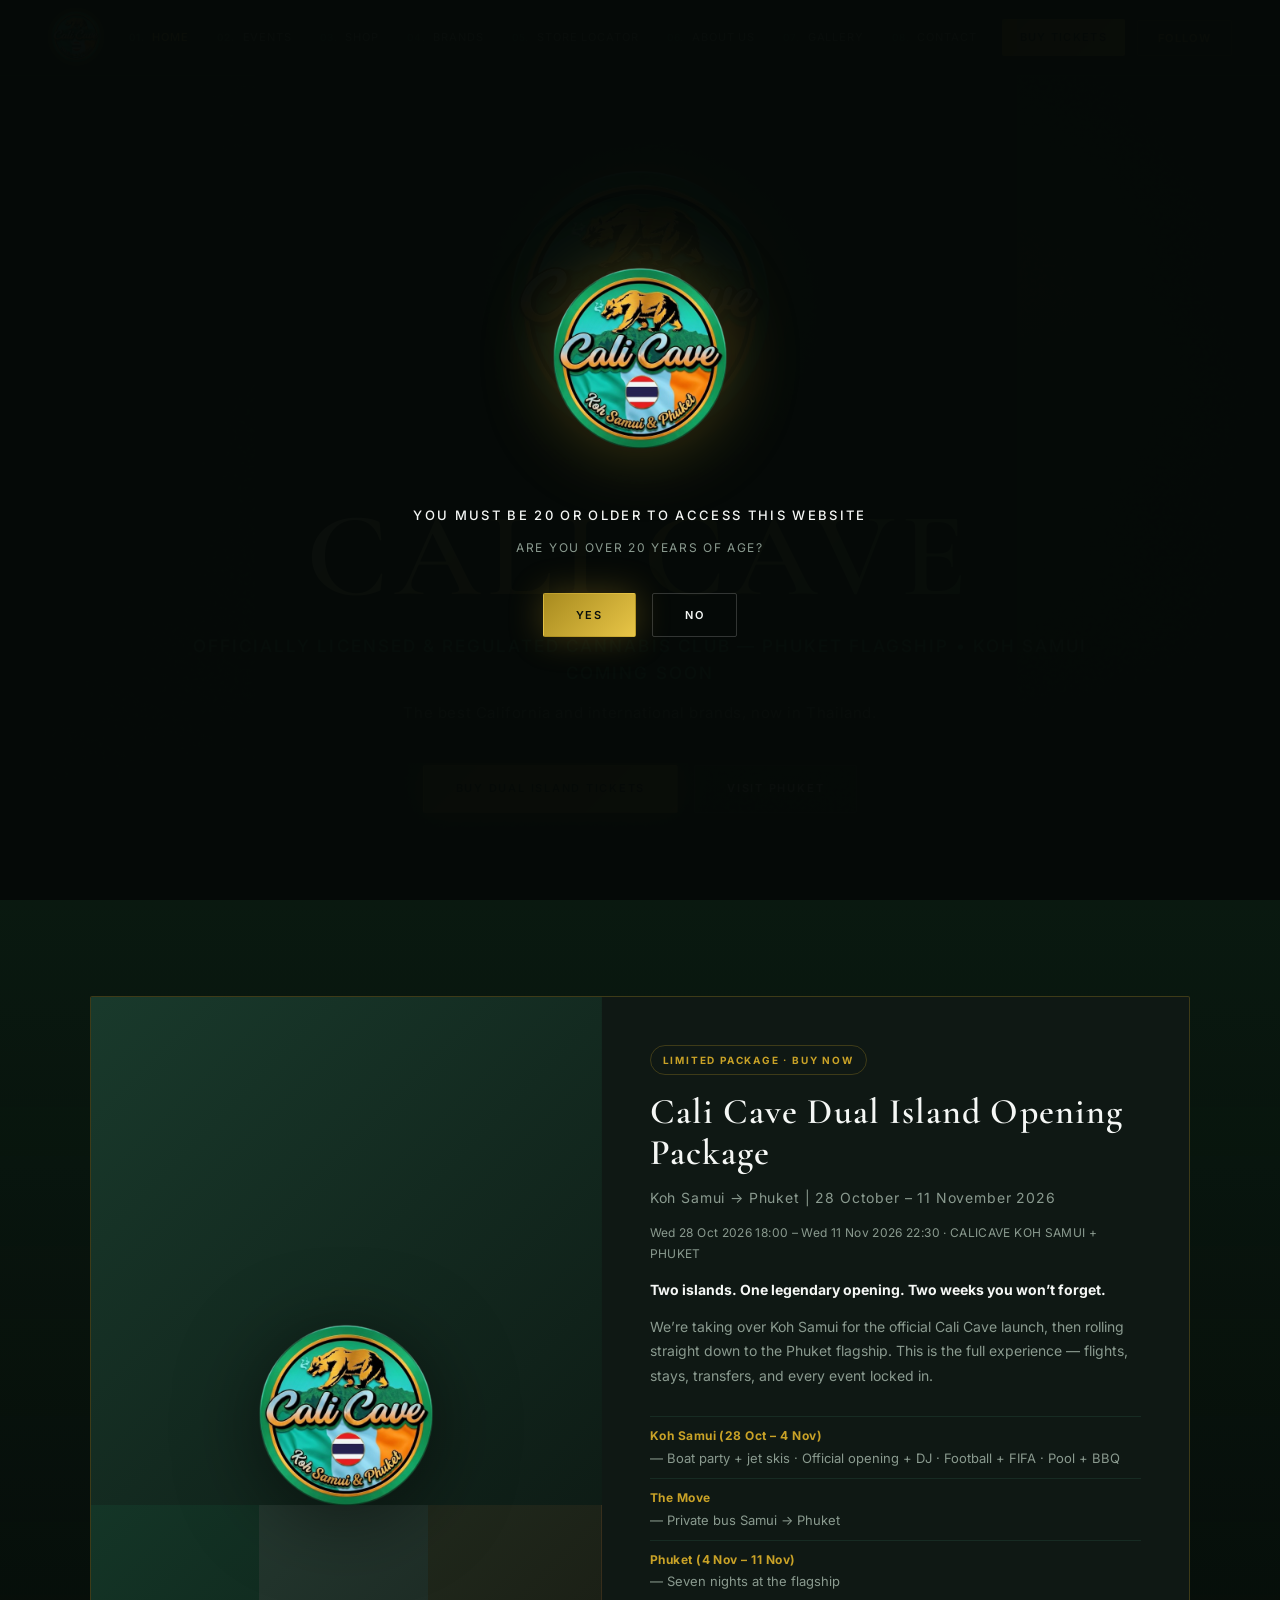
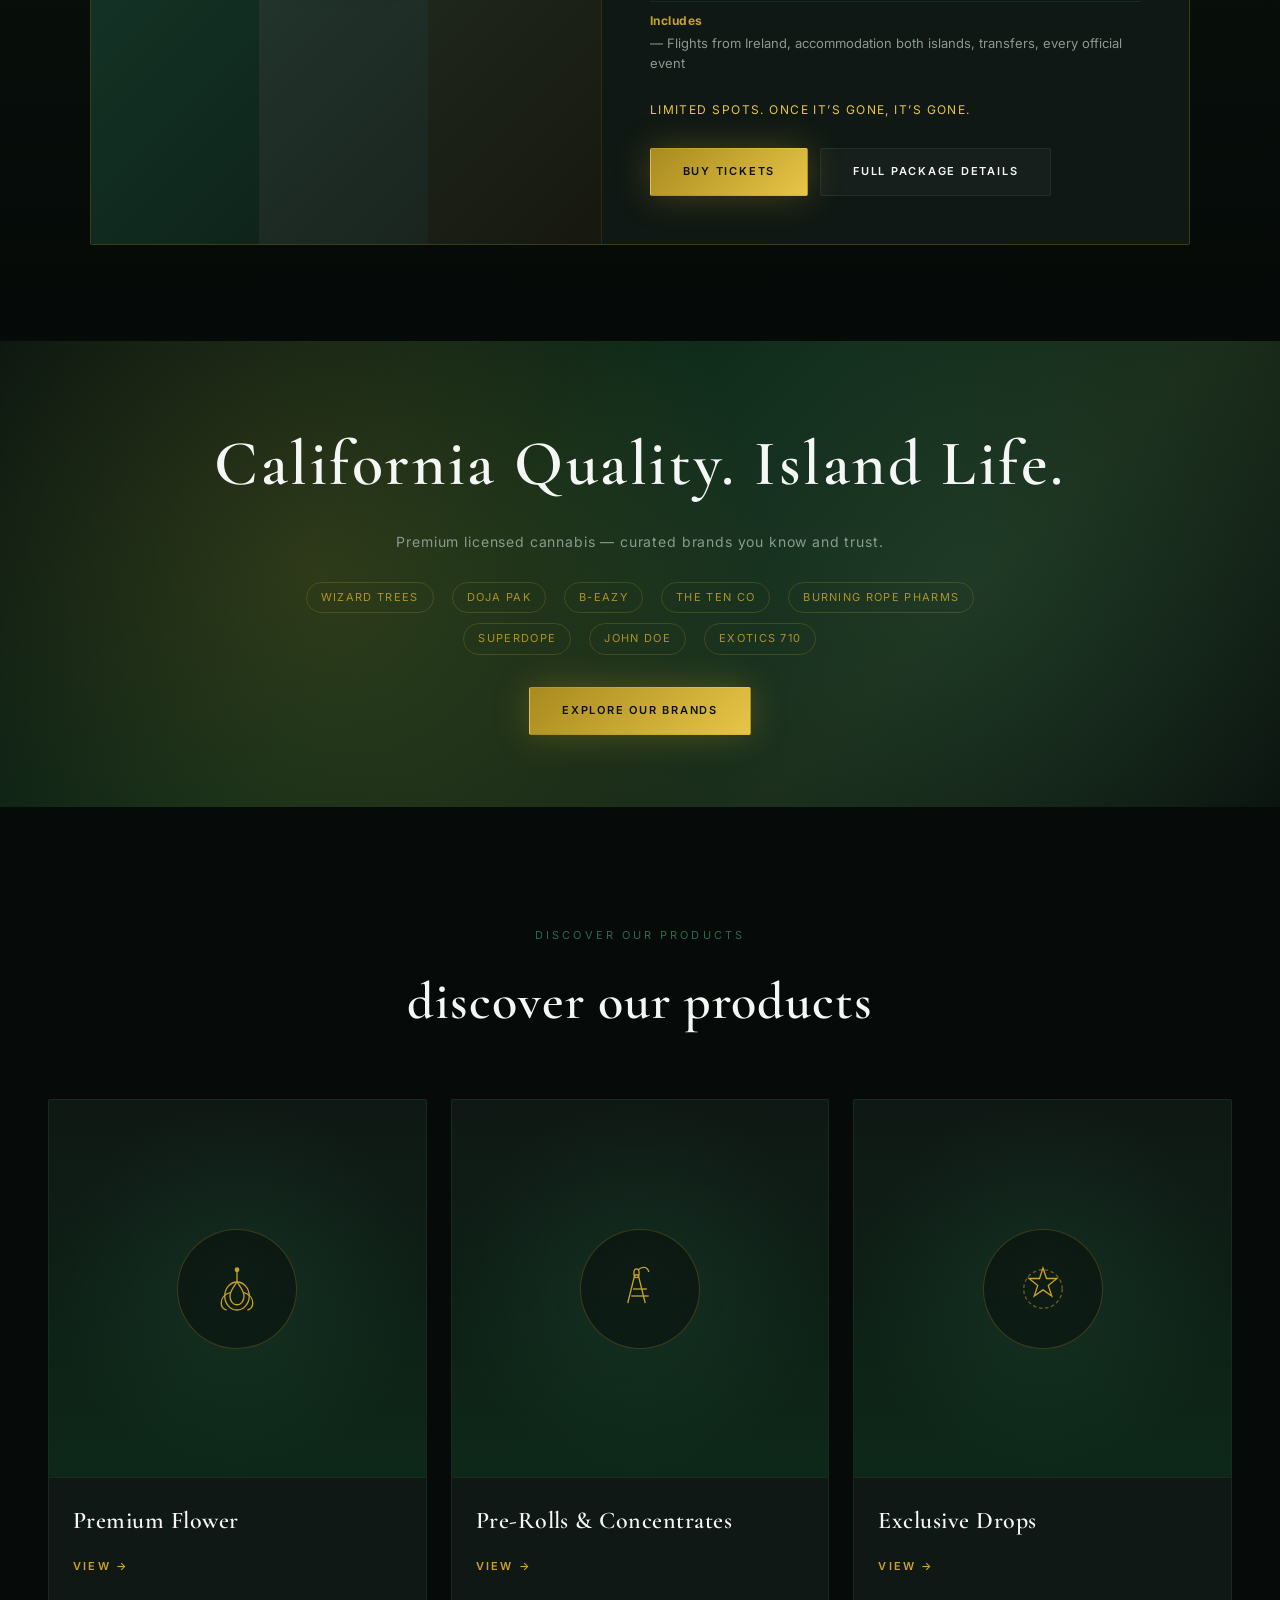
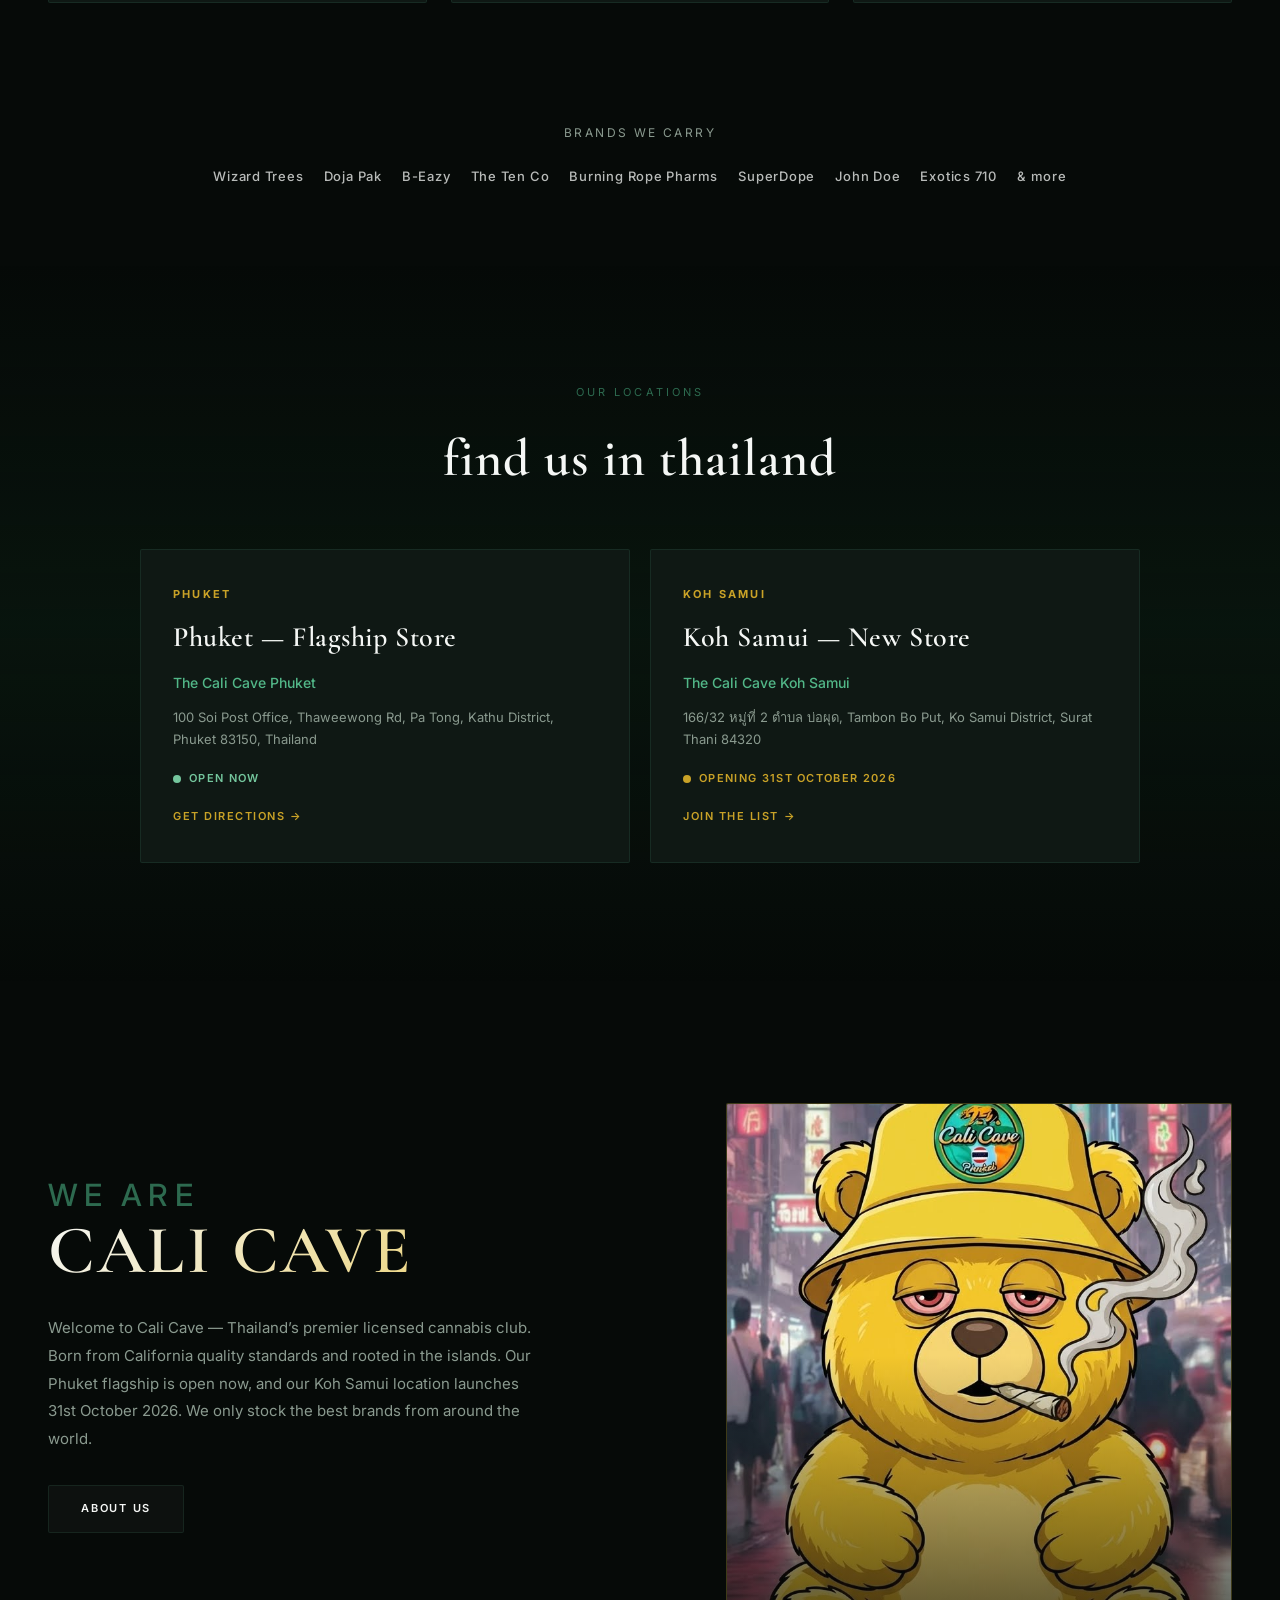
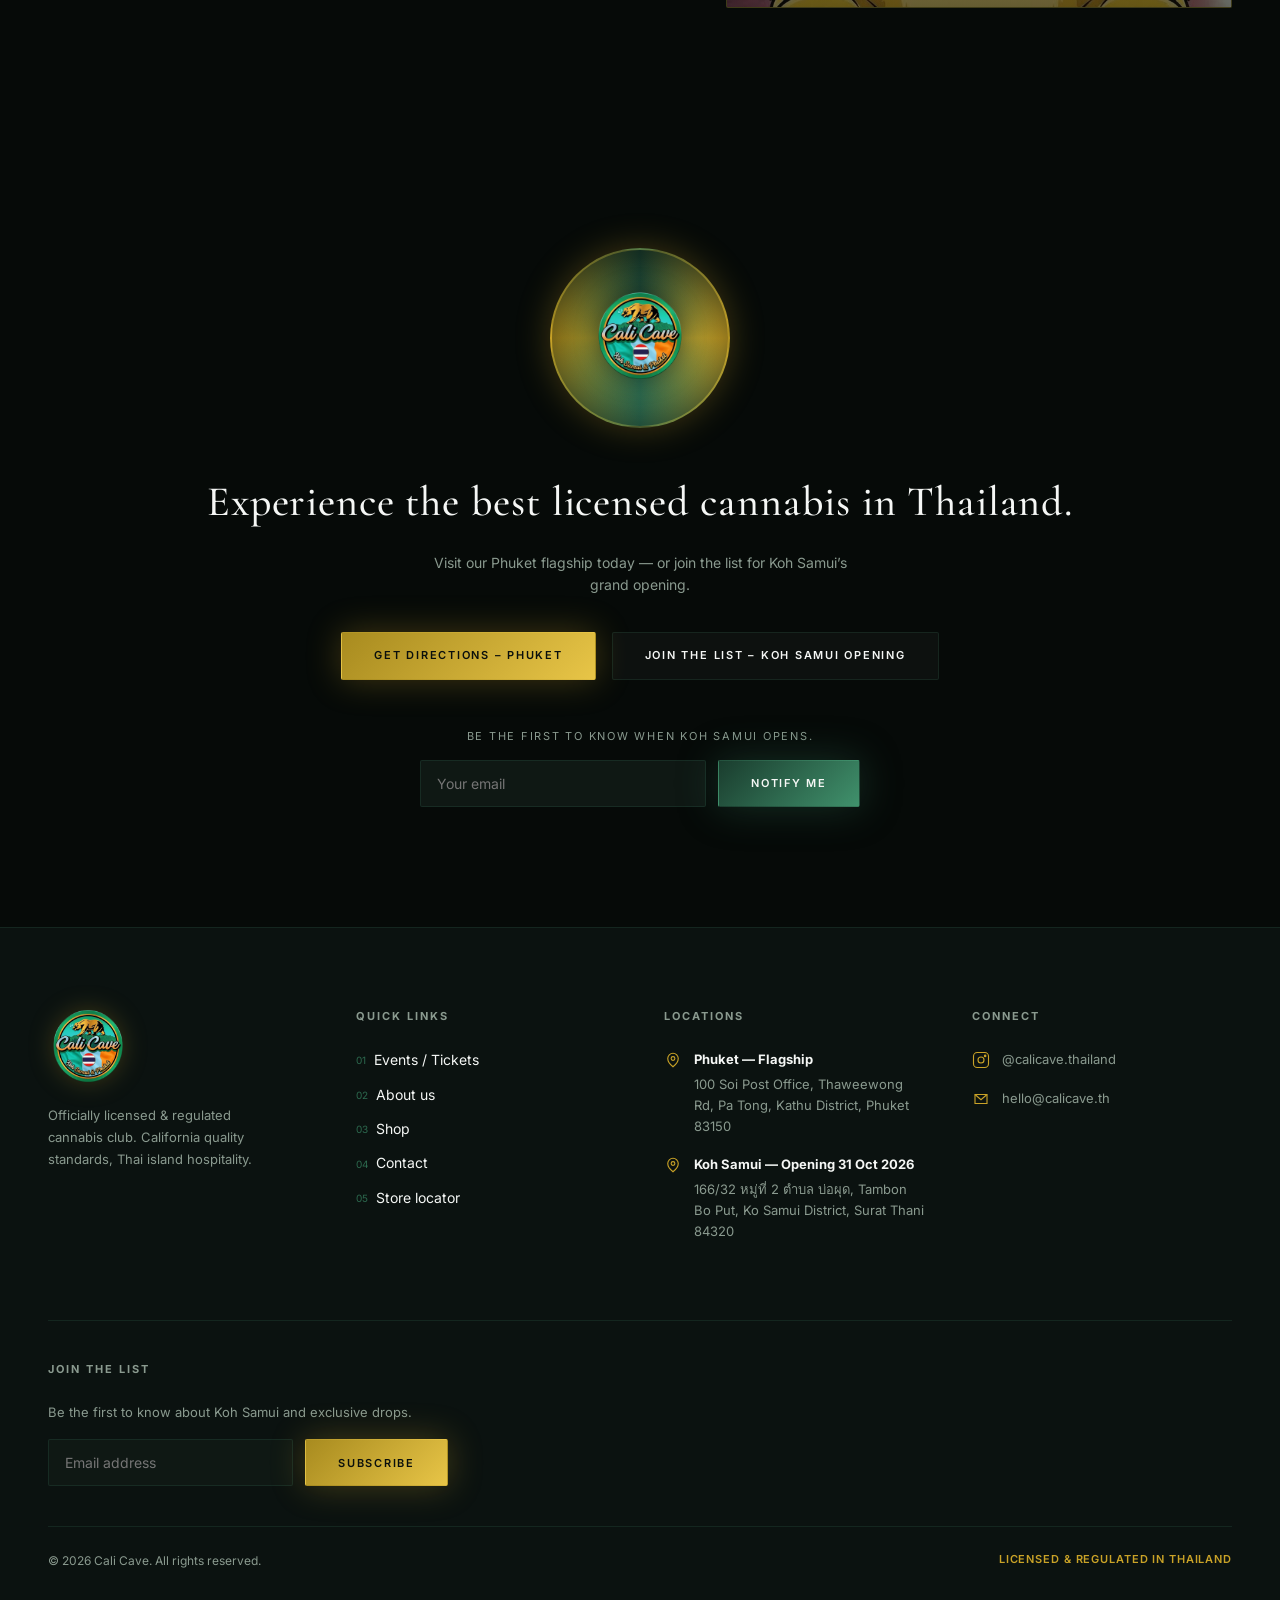
<file: index.html>
<!DOCTYPE html>
<html lang="en">
<head>
  <meta charset="UTF-8">
  <meta name="viewport" content="width=device-width, initial-scale=1.0">
  <title>Cali Cave — Officially Licensed Cannabis Club | Phuket &amp; Koh Samui</title>
  <meta name="description" content="Cali Cave — Thailand's premier licensed &amp; regulated cannabis club. Phuket flagship open now. Koh Samui opening 31st October 2026. California quality brands in Thailand.">
  <link rel="icon" href="assets/images/logo.png" type="image/png">
  <link rel="stylesheet" href="css/style.css">
</head>
<body>
  <div class="ambient-bg"></div>
  <div class="ambient-grain" aria-hidden="true"></div>

  <!-- Age Gate — Thailand legal age 20 -->
  <div class="age-gate" id="age-gate">
    <div class="age-gate__inner">
      <img src="assets/images/logo.png" alt="Cali Cave" class="age-gate__logo">
      <h4>YOU MUST BE 20 OR OLDER TO ACCESS THIS WEBSITE</h4>
      <p>ARE YOU OVER 20 YEARS OF AGE?</p>
      <div class="age-gate__buttons">
        <button class="btn btn--primary" id="age-yes" type="button">Yes</button>
        <button class="btn btn--outline" id="age-no" type="button">No</button>
      </div>
    </div>
  </div>

  <!-- Header -->
  <header class="header">
    <a href="index.html" class="header__logo" aria-label="Cali Cave Home">
      <img src="assets/images/logo.png" alt="Cali Cave">
    </a>
    <nav class="header__nav" aria-label="Primary">
      <a href="index.html" class="active"><span class="num">01.</span> Home</a>
      <a href="events.html"><span class="num">02.</span> Events</a>
      <a href="shop.html"><span class="num">03.</span> Shop</a>
      <a href="brands.html"><span class="num">04.</span> Brands</a>
      <a href="store-locator.html"><span class="num">05.</span> Store Locator</a>
      <a href="about-us.html"><span class="num">06.</span> About Us</a>
      <a href="gallery.html"><span class="num">07.</span> Gallery</a>
      <a href="contact.html"><span class="num">08.</span> Contact</a>
    </nav>
    <div class="header__actions">
      <a href="https://app.tickettailor.com/events/calicave/2347156" class="header__tickets" target="_blank" rel="noopener">Buy Tickets</a>
      <button class="header__follow" type="button">Follow</button>
      <button class="menu-toggle" aria-label="Menu" type="button">
        <span></span><span></span><span></span>
      </button>
    </div>
  </header>

  <!-- Mobile Nav Overlay -->
  <nav class="nav-overlay" id="nav-overlay" aria-label="Mobile navigation">
    <img src="assets/images/logo.png" alt="Cali Cave" class="nav-overlay__logo">
    <ul class="nav-overlay__links">
      <li><a href="index.html"><span class="nav-overlay__num">01.</span>home</a></li>
      <li><a href="events.html"><span class="nav-overlay__num">02.</span>events</a></li>
      <li><a href="shop.html"><span class="nav-overlay__num">03.</span>shop</a></li>
      <li><a href="brands.html"><span class="nav-overlay__num">04.</span>brands</a></li>
      <li><a href="store-locator.html"><span class="nav-overlay__num">05.</span>store locator</a></li>
      <li><a href="about-us.html"><span class="nav-overlay__num">06.</span>about us</a></li>
      <li><a href="gallery.html"><span class="nav-overlay__num">07.</span>gallery</a></li>
      <li><a href="contact.html"><span class="nav-overlay__num">08.</span>contact</a></li>
    </ul>
    <p class="nav-overlay__social">Follow us on Instagram <a href="https://www.instagram.com/calicave.thailand/" target="_blank" rel="noopener">@calicave.thailand</a></p>
  </nav>

  <main>
    <!-- Hero -->
    <section class="hero">
      <div class="hero__bg"></div>
      <div class="hero__content">
        <img src="assets/images/logo.png" alt="Cali Cave — Golden Bear Badge" class="hero__logo">
        <h1>CALI CAVE</h1>
        <p class="hero__tagline">Officially Licensed &amp; Regulated Cannabis Club — Phuket Flagship • Koh Samui Coming Soon</p>
        <p class="hero__sub">The best California and international brands, now in Thailand.</p>
        <div class="hero__cta">
          <a href="https://app.tickettailor.com/events/calicave/2347156" class="btn btn--primary" target="_blank" rel="noopener">Buy Dual Island Tickets</a>
          <a href="store-locator.html#phuket" class="btn btn--ghost">Visit Phuket</a>
        </div>
      </div>
    </section>

    <!-- Dual Island Opening Package — full details + payment -->
    <section class="event-spotlight" id="opening-package">
      <div class="event-spotlight__card">
        <div class="event-spotlight__visual">
          <img src="assets/images/logo.png" alt="Cali Cave logo">
        </div>
        <div class="event-spotlight__content">
          <span class="event-spotlight__badge">Limited Package · Buy Now</span>
          <h2>Cali Cave Dual Island Opening Package</h2>
          <p class="event-spotlight__dates">Koh Samui → Phuket | 28 October – 11 November 2026</p>
          <p class="event-spotlight__when">Wed 28 Oct 2026 18:00 – Wed 11 Nov 2026 22:30 · CALICAVE KOH SAMUI + PHUKET</p>
          <p><strong style="color:var(--text)">Two islands. One legendary opening. Two weeks you won’t forget.</strong></p>
          <p>We’re taking over Koh Samui for the official Cali Cave launch, then rolling straight down to the Phuket flagship. This is the full experience — flights, stays, transfers, and every event locked in.</p>
          <ul class="event-spotlight__list">
            <li><strong>Koh Samui (28 Oct – 4 Nov)</strong> — Boat party + jet skis · Official opening + DJ · Football + FIFA · Pool + BBQ</li>
            <li><strong>The Move</strong> — Private bus Samui → Phuket</li>
            <li><strong>Phuket (4 Nov – 11 Nov)</strong> — Seven nights at the flagship</li>
            <li><strong>Includes</strong> — Flights from Ireland, accommodation both islands, transfers, every official event</li>
          </ul>
          <p class="event-spotlight__urgency">Limited spots. Once it’s gone, it’s gone.</p>
          <div class="event-spotlight__actions">
            <a href="https://app.tickettailor.com/events/calicave/2347156" class="btn btn--primary" target="_blank" rel="noopener">Buy Tickets</a>
            <a href="events.html" class="btn btn--ghost">Full package details</a>
          </div>
        </div>
      </div>
    </section>

    <!-- Promo Banner -->
    <section class="banner-section">
      <a href="brands.html" class="banner-slide">
        <div class="banner-slide__inner">
          <div class="banner-slide__content">
            <h2>California Quality. Island Life.</h2>
            <p>Premium licensed cannabis — curated brands you know and trust.</p>
            <div class="banner-brands">
              <span>Wizard Trees</span>
              <span>Doja Pak</span>
              <span>B-Eazy</span>
              <span>The Ten Co</span>
              <span>Burning Rope Pharms</span>
              <span>SuperDope</span>
              <span>John Doe</span>
              <span>Exotics 710</span>
            </div>
            <span class="btn btn--primary">Explore Our Brands</span>
          </div>
        </div>
      </a>
    </section>

    <!-- Discover Products -->
    <section class="section products-section" id="products">
      <p class="section__label">discover our products</p>
      <h2>discover our products</h2>
      <div class="products-grid">
        <a href="shop.html#flower" class="product-card">
          <div class="product-card__image">
            <div class="product-card__icon" aria-hidden="true">
              <svg viewBox="0 0 64 64" fill="none" stroke="currentColor" stroke-width="1.5">
                <ellipse cx="32" cy="40" rx="14" ry="16"/>
                <path d="M32 24c-4 6-8 10-8 16 0 6 3.5 10 8 10s8-4 8-10c0-6-4-10-8-16z"/>
                <path d="M24 36c-6 2-10 6-10 12 0 4 2 7 6 8"/>
                <path d="M40 36c6 2 10 6 10 12 0 4-2 7-6 8"/>
                <path d="M32 12v12"/>
                <circle cx="32" cy="10" r="2" fill="currentColor"/>
              </svg>
            </div>
          </div>
          <div class="product-card__info">
            <h3>Premium Flower</h3>
            <span class="product-card__link">view →</span>
          </div>
        </a>
        <a href="shop.html#prerolls" class="product-card">
          <div class="product-card__image">
            <div class="product-card__icon" aria-hidden="true">
              <svg viewBox="0 0 64 64" fill="none" stroke="currentColor" stroke-width="1.5">
                <path d="M18 48l8-32h4l8 32"/>
                <path d="M22 40h20"/>
                <path d="M24 32h16"/>
                <ellipse cx="28" cy="14" rx="3" ry="5"/>
                <path d="M30 10c4-4 10-4 12 2" stroke-linecap="round"/>
              </svg>
            </div>
          </div>
          <div class="product-card__info">
            <h3>Pre-Rolls &amp; Concentrates</h3>
            <span class="product-card__link">view →</span>
          </div>
        </a>
        <a href="shop.html#drops" class="product-card">
          <div class="product-card__image">
            <div class="product-card__icon" aria-hidden="true">
              <svg viewBox="0 0 64 64" fill="none" stroke="currentColor" stroke-width="1.5">
                <path d="M32 8l4 12h12l-10 8 4 12-10-7-10 7 4-12-10-8h12z"/>
                <circle cx="32" cy="32" r="22" stroke-dasharray="4 3" opacity="0.5"/>
              </svg>
            </div>
          </div>
          <div class="product-card__info">
            <h3>Exclusive Drops</h3>
            <span class="product-card__link">view →</span>
          </div>
        </a>
      </div>
    </section>

    <!-- Brands we carry -->
    <section class="section brands-strip">
      <p>Brands we carry</p>
      <div class="brands-list">
        <span>Wizard Trees</span>
        <span>Doja Pak</span>
        <span>B-Eazy</span>
        <span>The Ten Co</span>
        <span>Burning Rope Pharms</span>
        <span>SuperDope</span>
        <span>John Doe</span>
        <span>Exotics 710</span>
        <span>&amp; more</span>
      </div>
    </section>

    <!-- Locations -->
    <section class="section locations-section" id="locations">
      <div class="section__head">
        <p class="section__label">our locations</p>
        <h2>find us in thailand</h2>
      </div>
      <div class="locations-grid">
        <a href="store-locator.html#phuket" class="location-card">
          <span class="location-card__code">PHUKET</span>
          <h3>Phuket — Flagship Store</h3>
          <p class="location-card__name">The Cali Cave Phuket</p>
          <p class="location-card__address">100 Soi Post Office, Thaweewong Rd, Pa Tong, Kathu District, Phuket 83150, Thailand</p>
          <span class="location-card__status location-card__status--open">Open Now</span>
          <span class="location-card__link">Get directions →</span>
        </a>
        <a href="store-locator.html#samui" class="location-card">
          <span class="location-card__code">KOH SAMUI</span>
          <h3>Koh Samui — New Store</h3>
          <p class="location-card__name">The Cali Cave Koh Samui</p>
          <p class="location-card__address">166/32 หมู่ที่ 2 ตำบล บ่อผุด, Tambon Bo Put, Ko Samui District, Surat Thani 84320</p>
          <span class="location-card__status location-card__status--soon">Opening 31st October 2026</span>
          <span class="location-card__link">Join the list →</span>
        </a>
      </div>
    </section>

    <!-- We Are Cali Cave -->
    <section class="section">
      <div class="we-are">
        <div class="we-are__text">
          <h2>
            <span>we are</span>
            <span>CALI CAVE</span>
          </h2>
          <p>Welcome to Cali Cave — Thailand’s premier licensed cannabis club. Born from California quality standards and rooted in the islands. Our Phuket flagship is open now, and our Koh Samui location launches 31st October 2026. We only stock the best brands from around the world.</p>
          <a href="about-us.html" class="btn btn--ghost">About Us</a>
        </div>
        <div class="we-are__visual">
          <img src="assets/images/bear-street.jpeg" alt="Cali Cave bear — Phuket nights">
        </div>
      </div>
    </section>

    <!-- Experience CTA -->
    <section class="section experience-cta" id="notify">
      <div class="experience-cta__ring">
        <img src="assets/images/logo.png" alt="">
      </div>
      <h2>Experience the best licensed cannabis in Thailand.</h2>
      <p class="experience-cta__sub">Visit our Phuket flagship today — or join the list for Koh Samui’s grand opening.</p>
      <div class="experience-cta__actions">
        <a href="https://maps.google.com/?q=100+Soi+Post+Office+Thaweewong+Rd+Pa+Tong+Phuket+83150" target="_blank" rel="noopener" class="btn btn--primary">Get Directions – Phuket</a>
        <a href="#notify-form" class="btn btn--ghost" data-modal="notify-modal">Join the List – Koh Samui Opening</a>
      </div>
      <div class="experience-cta__form">
        <form data-form id="notify-form-inline">
          <label for="notify-email">Be the first to know when Koh Samui opens.</label>
          <div class="experience-cta__form-row">
            <input type="email" id="notify-email" name="email" placeholder="Your email" required autocomplete="email">
            <button type="submit" class="btn btn--emerald">Notify Me</button>
          </div>
          <p class="form-success">You’re on the list. We’ll notify you when Koh Samui opens.</p>
        </form>
      </div>
    </section>
  </main>

  <!-- Footer -->
  <footer class="footer">
    <div class="footer__grid">
      <div class="footer__brand">
        <img src="assets/images/logo.png" alt="Cali Cave">
        <p>Officially licensed &amp; regulated cannabis club. California quality standards, Thai island hospitality.</p>
      </div>
      <div>
        <h4>Quick Links</h4>
        <ul class="footer__links">
          <li><a href="events.html"><span class="num">01</span> Events / Tickets</a></li>
          <li><a href="about-us.html"><span class="num">02</span> About us</a></li>
          <li><a href="shop.html"><span class="num">03</span> Shop</a></li>
          <li><a href="contact.html"><span class="num">04</span> Contact</a></li>
          <li><a href="store-locator.html"><span class="num">05</span> Store locator</a></li>
        </ul>
      </div>
      <div>
        <h4>Locations</h4>
        <div class="footer__contact-item">
          <svg viewBox="0 0 24 24" fill="none" stroke="currentColor" stroke-width="1.5"><path d="M12 21s-7-5.5-7-11a7 7 0 1114 0c0 5.5-7 11-7 11z"/><circle cx="12" cy="10" r="2.5"/></svg>
          <div>
            <strong style="color:var(--text);display:block;margin-bottom:4px">Phuket — Flagship</strong>
            100 Soi Post Office, Thaweewong Rd, Pa Tong, Kathu District, Phuket 83150
          </div>
        </div>
        <div class="footer__contact-item">
          <svg viewBox="0 0 24 24" fill="none" stroke="currentColor" stroke-width="1.5"><path d="M12 21s-7-5.5-7-11a7 7 0 1114 0c0 5.5-7 11-7 11z"/><circle cx="12" cy="10" r="2.5"/></svg>
          <div>
            <strong style="color:var(--text);display:block;margin-bottom:4px">Koh Samui — Opening 31 Oct 2026</strong>
            166/32 หมู่ที่ 2 ตำบล บ่อผุด, Tambon Bo Put, Ko Samui District, Surat Thani 84320
          </div>
        </div>
      </div>
      <div>
        <h4>Connect</h4>
        <div class="footer__contact-item">
          <svg viewBox="0 0 24 24" fill="none" stroke="currentColor" stroke-width="1.5"><rect x="2" y="2" width="20" height="20" rx="5"/><circle cx="12" cy="12" r="4"/><circle cx="17.5" cy="6.5" r="1" fill="currentColor"/></svg>
          <a href="https://www.instagram.com/calicave.thailand/" target="_blank" rel="noopener">@calicave.thailand</a>
        </div>
        <div class="footer__contact-item">
          <svg viewBox="0 0 24 24" fill="none" stroke="currentColor" stroke-width="1.5"><path d="M4 6h16v12H4z"/><path d="M4 6l8 7 8-7"/></svg>
          <a href="mailto:hello@calicave.th">hello@calicave.th</a>
        </div>
      </div>
    </div>
    <div class="footer__newsletter">
      <h4>Join the list</h4>
      <p>Be the first to know about Koh Samui and exclusive drops.</p>
      <form class="footer__newsletter-form" data-form>
        <input type="email" name="email" placeholder="Email address" required autocomplete="email">
        <button type="submit" class="btn btn--primary">Subscribe</button>
        <p class="form-success" style="width:100%">Thank you — you’re subscribed.</p>
      </form>
    </div>
    <div class="footer__bottom">
      <span>&copy; 2026 Cali Cave. All rights reserved.</span>
      <span class="footer__badge">Licensed &amp; Regulated in Thailand</span>
    </div>
  </footer>

  <!-- Notify Modal -->
  <div class="modal" id="notify-modal" role="dialog" aria-labelledby="notify-title" aria-modal="true">
    <div class="modal__content">
      <button class="modal__close" type="button" aria-label="Close">&times;</button>
      <h3 id="notify-title">Koh Samui Opening</h3>
      <p>Be the first to know when our Koh Samui store opens 31st October 2026.</p>
      <form class="modal__form" data-form>
        <input type="text" name="name" placeholder="Name" autocomplete="name">
        <input type="email" name="email" placeholder="Email" required autocomplete="email">
        <button type="submit" class="btn btn--primary">Join the List</button>
      </form>
      <p class="modal__success">You’re on the list. See you in Koh Samui.</p>
    </div>
  </div>

  <script src="js/main.js"></script>
</body>
</html>
</file>
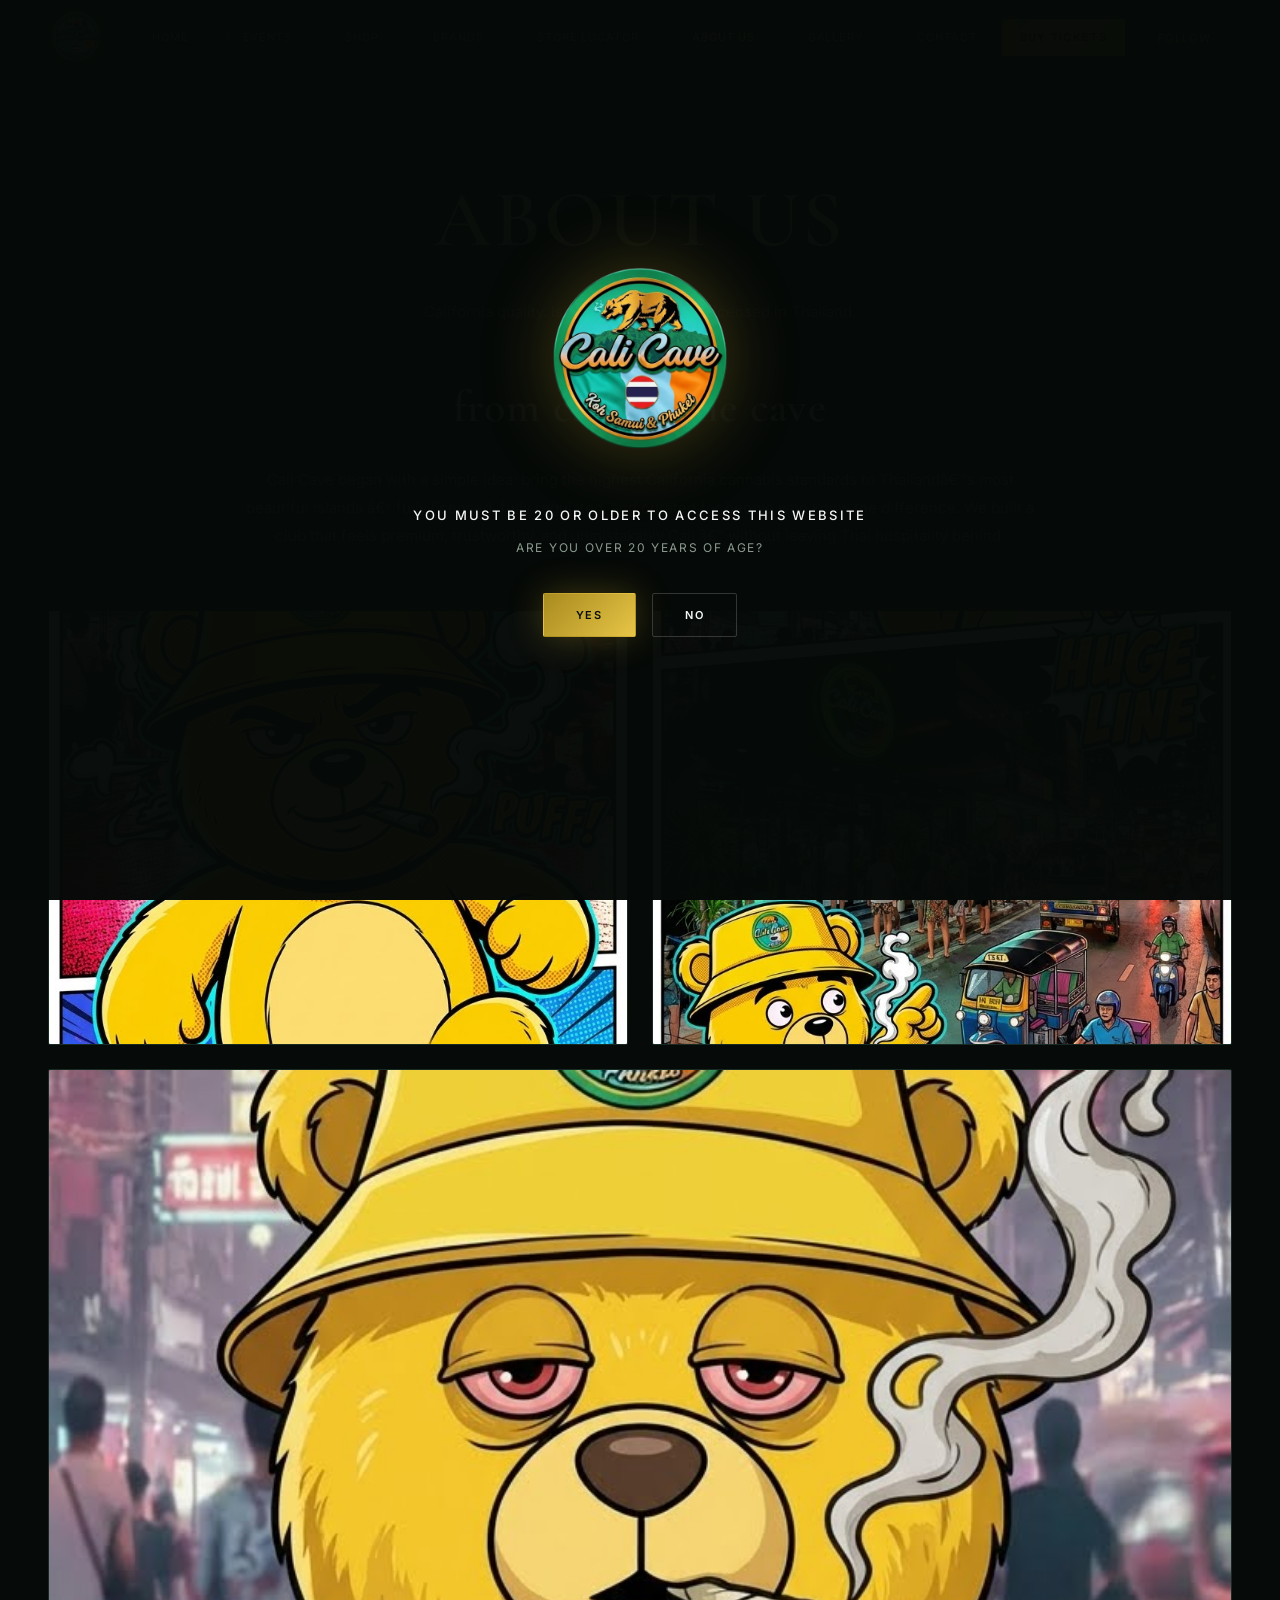
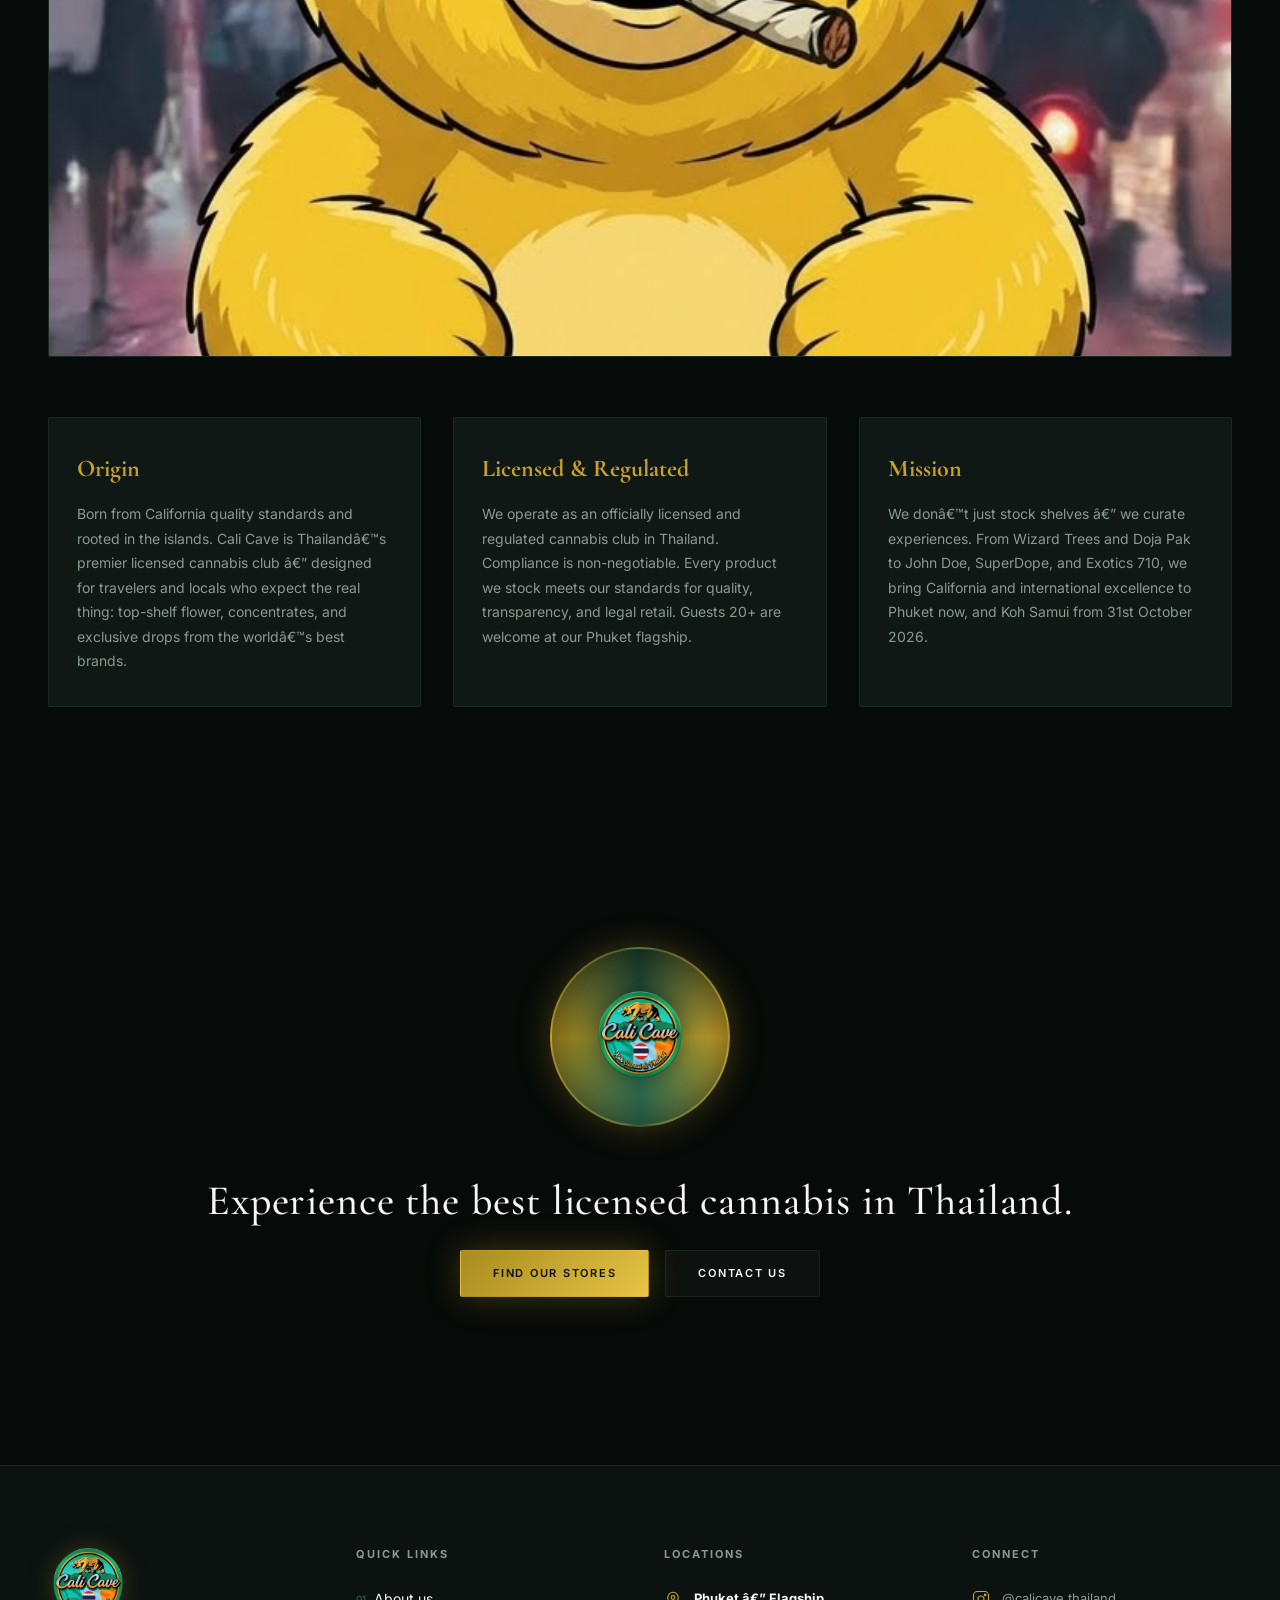
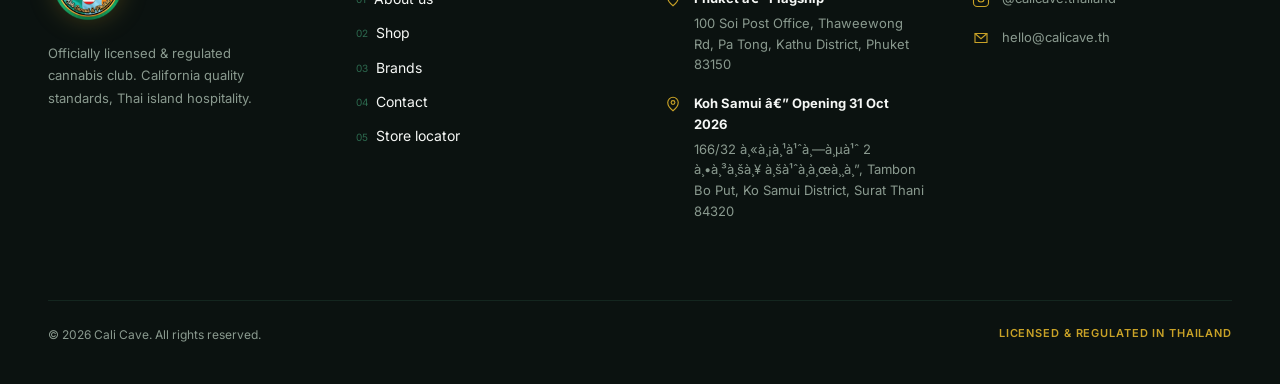
<file: about-us.html>
﻿<!DOCTYPE html>
<html lang="en">
<head>
  <meta charset="UTF-8">
  <meta name="viewport" content="width=device-width, initial-scale=1.0">
  <title>About Us â€” Cali Cave | Licensed Cannabis Club Thailand</title>
  <meta name="description" content="The story of Cali Cave â€” California quality standards rooted in Thailandâ€™s islands. Officially licensed &amp; regulated cannabis in Phuket and Koh Samui.">
  <link rel="icon" href="assets/images/logo.png" type="image/png">
  <link rel="stylesheet" href="css/style.css">
</head>
<body>
  <div class="ambient-bg"></div>
  <div class="ambient-grain" aria-hidden="true"></div>

  <div class="age-gate" id="age-gate">
    <div class="age-gate__inner">
      <img src="assets/images/logo.png" alt="Cali Cave" class="age-gate__logo">
      <h4>YOU MUST BE 20 OR OLDER TO ACCESS THIS WEBSITE</h4>
      <p>ARE YOU OVER 20 YEARS OF AGE?</p>
      <div class="age-gate__buttons">
        <button class="btn btn--primary" id="age-yes" type="button">Yes</button>
        <button class="btn btn--outline" id="age-no" type="button">No</button>
      </div>
    </div>
  </div>

  <header class="header">
    <a href="index.html" class="header__logo" aria-label="Cali Cave Home">
      <img src="assets/images/logo.png" alt="Cali Cave">
    </a>
    <nav class="header__nav" aria-label="Primary">
      <a href="index.html"><span class="num">01.</span> Home</a>
      <a href="events.html"><span class="num">02.</span> Events</a>
      <a href="shop.html"><span class="num">03.</span> Shop</a>
      <a href="brands.html"><span class="num">04.</span> Brands</a>
      <a href="store-locator.html"><span class="num">05.</span> Store Locator</a>
      <a href="about-us.html" class="active"><span class="num">06.</span> About Us</a>
      <a href="gallery.html"><span class="num">07.</span> Gallery</a>
      <a href="contact.html"><span class="num">08.</span> Contact</a>
    </nav>
    <div class="header__actions">
      
      <a href="https://app.tickettailor.com/events/calicave/2347156" class="header__tickets" target="_blank" rel="noopener">Buy Tickets</a>
<button class="header__follow" type="button">Follow</button>
      <button class="menu-toggle" aria-label="Menu" type="button">
        <span></span><span></span><span></span>
      </button>
    </div>
  </header>

  <nav class="nav-overlay" id="nav-overlay" aria-label="Mobile navigation">
    <img src="assets/images/logo.png" alt="Cali Cave" class="nav-overlay__logo">
    <ul class="nav-overlay__links">
      <li><a href="index.html"><span class="nav-overlay__num">01.</span>home</a></li>
      <li><a href="events.html"><span class="nav-overlay__num">02.</span>events</a></li>
      <li><a href="shop.html"><span class="nav-overlay__num">03.</span>shop</a></li>
      <li><a href="brands.html"><span class="nav-overlay__num">04.</span>brands</a></li>
      <li><a href="store-locator.html"><span class="nav-overlay__num">05.</span>store locator</a></li>
      <li><a href="about-us.html" class="active"><span class="nav-overlay__num">06.</span>about us</a></li>
      <li><a href="gallery.html"><span class="nav-overlay__num">07.</span>gallery</a></li>
      <li><a href="contact.html"><span class="nav-overlay__num">08.</span>contact</a></li>
    </ul>
    <p class="nav-overlay__social">Follow us on Instagram <a href="https://www.instagram.com/calicave.thailand/" target="_blank" rel="noopener">@calicave.thailand</a></p>
  </nav>

  <main>
    <div class="page-hero">
      <h1>About Us</h1>
      <p>California quality. Island roots. Officially licensed in Thailand.</p>
    </div>

    <section class="section" style="padding-top:0">
      <div class="about-block">
        <h2>from cali to the cave</h2>
        <p>Cali Cave began with a simple idea: bring the highest California cannabis standards to Thailandâ€™s most beautiful islands â€” fully licensed, fully regulated, and curated for people who know the difference. We built a club that feels premium, trustworthy, and unmistakably Cali â€” without leaving Thai hospitality behind.</p>
      </div>

      <div class="about-grid">
        <div class="about-image">
          <img src="assets/images/bear-hero.jpeg" alt="Cali Cave brand art â€” golden bear">
        </div>
        <div class="about-image">
          <img src="assets/images/gallery-patong.jpeg" alt="Cali Cave Phuket â€” Patong energy">
        </div>
        <div class="about-image about-grid__wide">
          <img src="assets/images/bear-street.jpeg" alt="Cali Cave on the streets of Phuket">
        </div>
      </div>

      <div class="about-pillars">
        <div class="about-pillar">
          <h3>Origin</h3>
          <p>Born from California quality standards and rooted in the islands. Cali Cave is Thailandâ€™s premier licensed cannabis club â€” designed for travelers and locals who expect the real thing: top-shelf flower, concentrates, and exclusive drops from the worldâ€™s best brands.</p>
        </div>
        <div class="about-pillar">
          <h3>Licensed &amp; Regulated</h3>
          <p>We operate as an officially licensed and regulated cannabis club in Thailand. Compliance is non-negotiable. Every product we stock meets our standards for quality, transparency, and legal retail. Guests 20+ are welcome at our Phuket flagship.</p>
        </div>
        <div class="about-pillar">
          <h3>Mission</h3>
          <p>We donâ€™t just stock shelves â€” we curate experiences. From Wizard Trees and Doja Pak to John Doe, SuperDope, and Exotics 710, we bring California and international excellence to Phuket now, and Koh Samui from 31st October 2026.</p>
        </div>
      </div>
    </section>

    <section class="section experience-cta">
      <div class="experience-cta__ring">
        <img src="assets/images/logo.png" alt="">
      </div>
      <h2>Experience the best licensed cannabis in Thailand.</h2>
      <div class="experience-cta__actions">
        <a href="store-locator.html" class="btn btn--primary">Find Our Stores</a>
        <a href="contact.html" class="btn btn--ghost">Contact Us</a>
      </div>
    </section>
  </main>

  <footer class="footer">
    <div class="footer__grid">
      <div class="footer__brand">
        <img src="assets/images/logo.png" alt="Cali Cave">
        <p>Officially licensed &amp; regulated cannabis club. California quality standards, Thai island hospitality.</p>
      </div>
      <div>
        <h4>Quick Links</h4>
        <ul class="footer__links">
          <li><a href="about-us.html" class="active"><span class="num">01</span> About us</a></li>
          <li><a href="shop.html"><span class="num">02</span> Shop</a></li>
          <li><a href="brands.html"><span class="num">03</span> Brands</a></li>
          <li><a href="contact.html"><span class="num">04</span> Contact</a></li>
          <li><a href="store-locator.html"><span class="num">05</span> Store locator</a></li>
        </ul>
      </div>
      <div>
        <h4>Locations</h4>
        <div class="footer__contact-item">
          <svg viewBox="0 0 24 24" fill="none" stroke="currentColor" stroke-width="1.5"><path d="M12 21s-7-5.5-7-11a7 7 0 1114 0c0 5.5-7 11-7 11z"/><circle cx="12" cy="10" r="2.5"/></svg>
          <div>
            <strong style="color:var(--text);display:block;margin-bottom:4px">Phuket â€” Flagship</strong>
            100 Soi Post Office, Thaweewong Rd, Pa Tong, Kathu District, Phuket 83150
          </div>
        </div>
        <div class="footer__contact-item">
          <svg viewBox="0 0 24 24" fill="none" stroke="currentColor" stroke-width="1.5"><path d="M12 21s-7-5.5-7-11a7 7 0 1114 0c0 5.5-7 11-7 11z"/><circle cx="12" cy="10" r="2.5"/></svg>
          <div>
            <strong style="color:var(--text);display:block;margin-bottom:4px">Koh Samui â€” Opening 31 Oct 2026</strong>
            166/32 à¸«à¸¡à¸¹à¹ˆà¸—à¸µà¹ˆ 2 à¸•à¸³à¸šà¸¥ à¸šà¹ˆà¸­à¸œà¸¸à¸”, Tambon Bo Put, Ko Samui District, Surat Thani 84320
          </div>
        </div>
      </div>
      <div>
        <h4>Connect</h4>
        <div class="footer__contact-item">
          <svg viewBox="0 0 24 24" fill="none" stroke="currentColor" stroke-width="1.5"><rect x="2" y="2" width="20" height="20" rx="5"/><circle cx="12" cy="12" r="4"/><circle cx="17.5" cy="6.5" r="1" fill="currentColor"/></svg>
          <a href="https://www.instagram.com/calicave.thailand/" target="_blank" rel="noopener">@calicave.thailand</a>
        </div>
        <div class="footer__contact-item">
          <svg viewBox="0 0 24 24" fill="none" stroke="currentColor" stroke-width="1.5"><path d="M4 6h16v12H4z"/><path d="M4 6l8 7 8-7"/></svg>
          <a href="mailto:hello@calicave.th">hello@calicave.th</a>
        </div>
      </div>
    </div>
    <div class="footer__bottom">
      <span>&copy; 2026 Cali Cave. All rights reserved.</span>
      <span class="footer__badge">Licensed &amp; Regulated in Thailand</span>
    </div>
  </footer>

  <script src="js/main.js"></script>
</body>
</html>
</file>
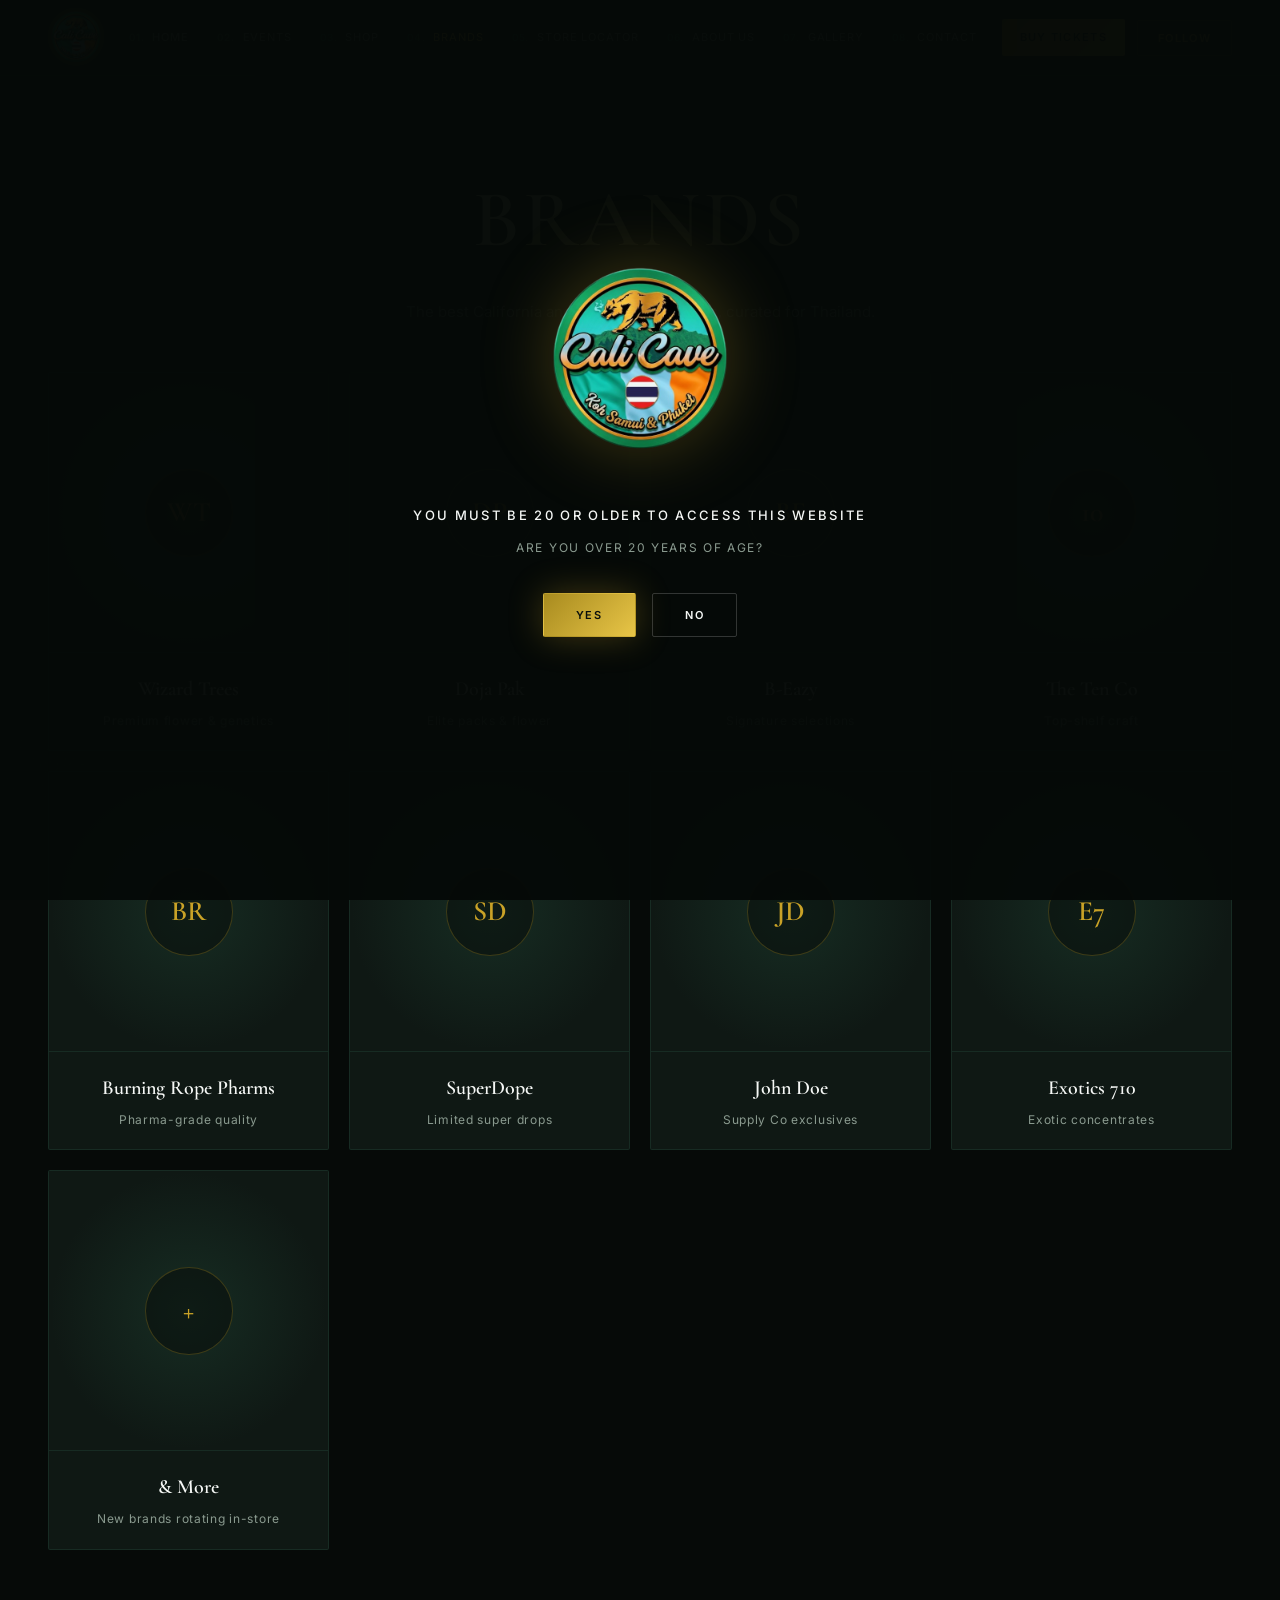
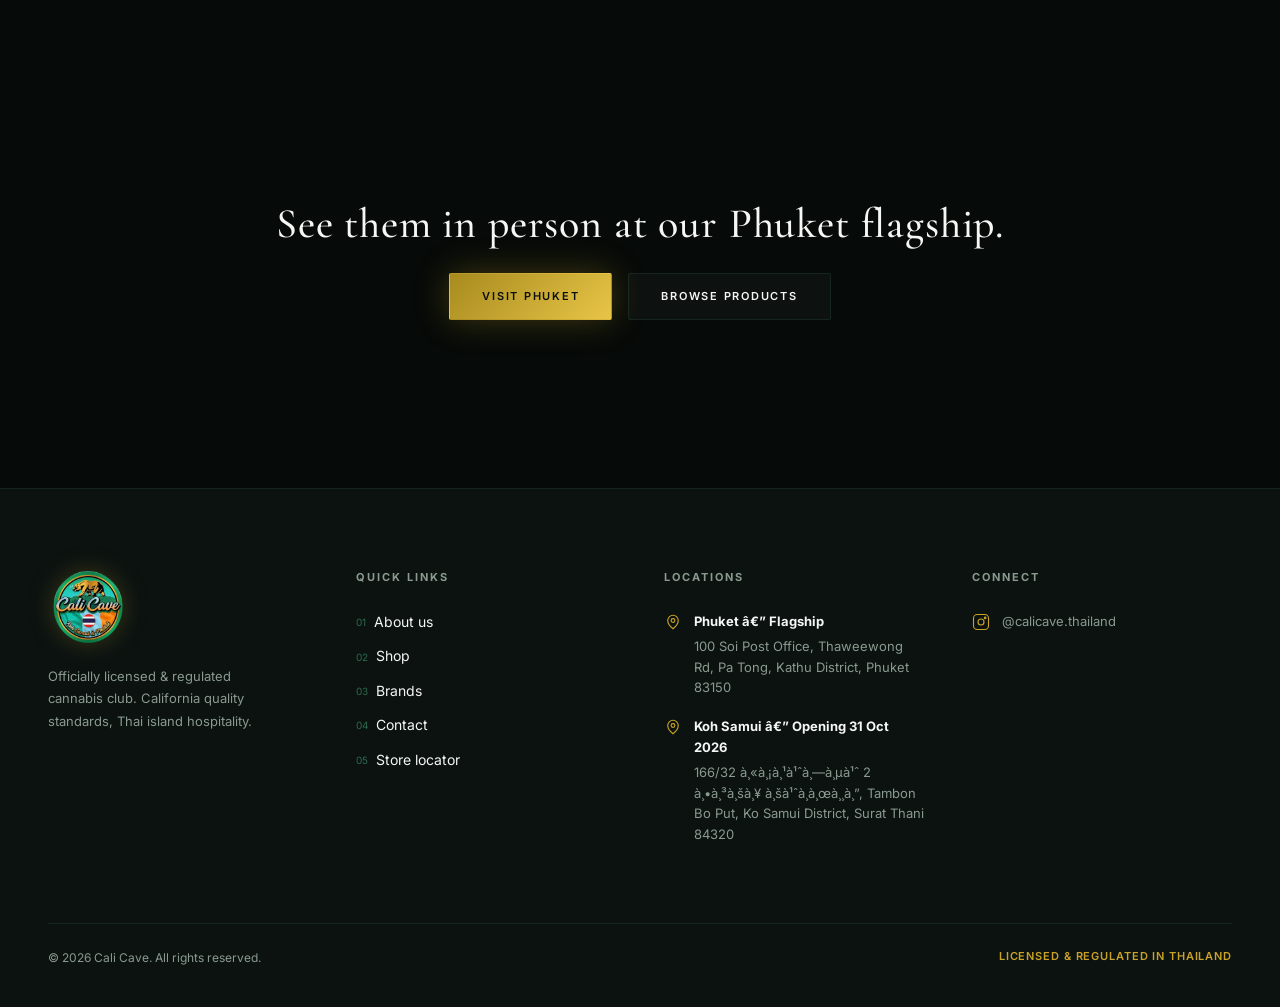
<file: brands.html>
﻿<!DOCTYPE html>
<html lang="en">
<head>
  <meta charset="UTF-8">
  <meta name="viewport" content="width=device-width, initial-scale=1.0">
  <title>Brands â€” Cali Cave | Premium Cannabis Brands in Thailand</title>
  <meta name="description" content="Brands at Cali Cave: Wizard Trees, Doja Pak, B-Eazy, The Ten Co, Burning Rope Pharms, SuperDope, John Doe, Exotics 710 &amp; more.">
  <link rel="icon" href="assets/images/logo.png" type="image/png">
  <link rel="stylesheet" href="css/style.css">
</head>
<body>
  <div class="ambient-bg"></div>
  <div class="ambient-grain" aria-hidden="true"></div>

  <div class="age-gate" id="age-gate">
    <div class="age-gate__inner">
      <img src="assets/images/logo.png" alt="Cali Cave" class="age-gate__logo">
      <h4>YOU MUST BE 20 OR OLDER TO ACCESS THIS WEBSITE</h4>
      <p>ARE YOU OVER 20 YEARS OF AGE?</p>
      <div class="age-gate__buttons">
        <button class="btn btn--primary" id="age-yes" type="button">Yes</button>
        <button class="btn btn--outline" id="age-no" type="button">No</button>
      </div>
    </div>
  </div>

  <header class="header">
    <a href="index.html" class="header__logo" aria-label="Cali Cave Home">
      <img src="assets/images/logo.png" alt="Cali Cave">
    </a>
    <nav class="header__nav" aria-label="Primary">
      <a href="index.html"><span class="num">01.</span> Home</a>
      <a href="events.html"><span class="num">02.</span> Events</a>
      <a href="shop.html"><span class="num">03.</span> Shop</a>
      <a href="brands.html" class="active"><span class="num">04.</span> Brands</a>
      <a href="store-locator.html"><span class="num">05.</span> Store Locator</a>
      <a href="about-us.html"><span class="num">06.</span> About Us</a>
      <a href="gallery.html"><span class="num">07.</span> Gallery</a>
      <a href="contact.html"><span class="num">08.</span> Contact</a>
    </nav>
    <div class="header__actions">
      
      <a href="https://app.tickettailor.com/events/calicave/2347156" class="header__tickets" target="_blank" rel="noopener">Buy Tickets</a>
<button class="header__follow" type="button">Follow</button>
      <button class="menu-toggle" aria-label="Menu" type="button">
        <span></span><span></span><span></span>
      </button>
    </div>
  </header>

  <nav class="nav-overlay" id="nav-overlay" aria-label="Mobile navigation">
    <img src="assets/images/logo.png" alt="Cali Cave" class="nav-overlay__logo">
    <ul class="nav-overlay__links">
      <li><a href="index.html"><span class="nav-overlay__num">01.</span>home</a></li>
      <li><a href="events.html"><span class="nav-overlay__num">02.</span>events</a></li>
      <li><a href="shop.html"><span class="nav-overlay__num">03.</span>shop</a></li>
      <li><a href="brands.html" class="active"><span class="nav-overlay__num">04.</span>brands</a></li>
      <li><a href="store-locator.html"><span class="nav-overlay__num">05.</span>store locator</a></li>
      <li><a href="about-us.html"><span class="nav-overlay__num">06.</span>about us</a></li>
      <li><a href="gallery.html"><span class="nav-overlay__num">07.</span>gallery</a></li>
      <li><a href="contact.html"><span class="nav-overlay__num">08.</span>contact</a></li>
    </ul>
    <p class="nav-overlay__social">Follow us on Instagram <a href="https://www.instagram.com/calicave.thailand/" target="_blank" rel="noopener">@calicave.thailand</a></p>
  </nav>

  <main>
    <div class="page-hero">
      <h1>Brands</h1>
      <p>The best California and international brands, curated for Thailand.</p>
    </div>

    <section class="section" style="padding-top:0">
      <div class="brands-grid">
        <div class="brand-card">
          <div class="brand-card__visual"><div class="brand-card__initial">WT</div></div>
          <div class="brand-card__info"><h3>Wizard Trees</h3><p>Premium flower &amp; genetics</p></div>
        </div>
        <div class="brand-card">
          <div class="brand-card__visual"><div class="brand-card__initial">DP</div></div>
          <div class="brand-card__info"><h3>Doja Pak</h3><p>Elite packs &amp; flower</p></div>
        </div>
        <div class="brand-card">
          <div class="brand-card__visual"><div class="brand-card__initial">BE</div></div>
          <div class="brand-card__info"><h3>B-Eazy</h3><p>Signature selections</p></div>
        </div>
        <div class="brand-card">
          <div class="brand-card__visual"><div class="brand-card__initial">10</div></div>
          <div class="brand-card__info"><h3>The Ten Co</h3><p>Top-shelf craft</p></div>
        </div>
        <div class="brand-card">
          <div class="brand-card__visual"><div class="brand-card__initial">BR</div></div>
          <div class="brand-card__info"><h3>Burning Rope Pharms</h3><p>Pharma-grade quality</p></div>
        </div>
        <div class="brand-card">
          <div class="brand-card__visual"><div class="brand-card__initial">SD</div></div>
          <div class="brand-card__info"><h3>SuperDope</h3><p>Limited super drops</p></div>
        </div>
        <div class="brand-card">
          <div class="brand-card__visual"><div class="brand-card__initial">JD</div></div>
          <div class="brand-card__info"><h3>John Doe</h3><p>Supply Co exclusives</p></div>
        </div>
        <div class="brand-card">
          <div class="brand-card__visual"><div class="brand-card__initial">E7</div></div>
          <div class="brand-card__info"><h3>Exotics 710</h3><p>Exotic concentrates</p></div>
        </div>
        <div class="brand-card">
          <div class="brand-card__visual"><div class="brand-card__initial">+</div></div>
          <div class="brand-card__info"><h3>&amp; More</h3><p>New brands rotating in-store</p></div>
        </div>
      </div>
    </section>

    <section class="section experience-cta">
      <h2>See them in person at our Phuket flagship.</h2>
      <div class="experience-cta__actions">
        <a href="store-locator.html#phuket" class="btn btn--primary">Visit Phuket</a>
        <a href="shop.html" class="btn btn--ghost">Browse Products</a>
      </div>
    </section>
  </main>

  <footer class="footer">
    <div class="footer__grid">
      <div class="footer__brand">
        <img src="assets/images/logo.png" alt="Cali Cave">
        <p>Officially licensed &amp; regulated cannabis club. California quality standards, Thai island hospitality.</p>
      </div>
      <div>
        <h4>Quick Links</h4>
        <ul class="footer__links">
          <li><a href="about-us.html"><span class="num">01</span> About us</a></li>
          <li><a href="shop.html"><span class="num">02</span> Shop</a></li>
          <li><a href="brands.html" class="active"><span class="num">03</span> Brands</a></li>
          <li><a href="contact.html"><span class="num">04</span> Contact</a></li>
          <li><a href="store-locator.html"><span class="num">05</span> Store locator</a></li>
        </ul>
      </div>
      <div>
        <h4>Locations</h4>
        <div class="footer__contact-item">
          <svg viewBox="0 0 24 24" fill="none" stroke="currentColor" stroke-width="1.5"><path d="M12 21s-7-5.5-7-11a7 7 0 1114 0c0 5.5-7 11-7 11z"/><circle cx="12" cy="10" r="2.5"/></svg>
          <div>
            <strong style="color:var(--text);display:block;margin-bottom:4px">Phuket â€” Flagship</strong>
            100 Soi Post Office, Thaweewong Rd, Pa Tong, Kathu District, Phuket 83150
          </div>
        </div>
        <div class="footer__contact-item">
          <svg viewBox="0 0 24 24" fill="none" stroke="currentColor" stroke-width="1.5"><path d="M12 21s-7-5.5-7-11a7 7 0 1114 0c0 5.5-7 11-7 11z"/><circle cx="12" cy="10" r="2.5"/></svg>
          <div>
            <strong style="color:var(--text);display:block;margin-bottom:4px">Koh Samui â€” Opening 31 Oct 2026</strong>
            166/32 à¸«à¸¡à¸¹à¹ˆà¸—à¸µà¹ˆ 2 à¸•à¸³à¸šà¸¥ à¸šà¹ˆà¸­à¸œà¸¸à¸”, Tambon Bo Put, Ko Samui District, Surat Thani 84320
          </div>
        </div>
      </div>
      <div>
        <h4>Connect</h4>
        <div class="footer__contact-item">
          <svg viewBox="0 0 24 24" fill="none" stroke="currentColor" stroke-width="1.5"><rect x="2" y="2" width="20" height="20" rx="5"/><circle cx="12" cy="12" r="4"/><circle cx="17.5" cy="6.5" r="1" fill="currentColor"/></svg>
          <a href="https://www.instagram.com/calicave.thailand/" target="_blank" rel="noopener">@calicave.thailand</a>
        </div>
      </div>
    </div>
    <div class="footer__bottom">
      <span>&copy; 2026 Cali Cave. All rights reserved.</span>
      <span class="footer__badge">Licensed &amp; Regulated in Thailand</span>
    </div>
  </footer>

  <script src="js/main.js"></script>
</body>
</html>
</file>
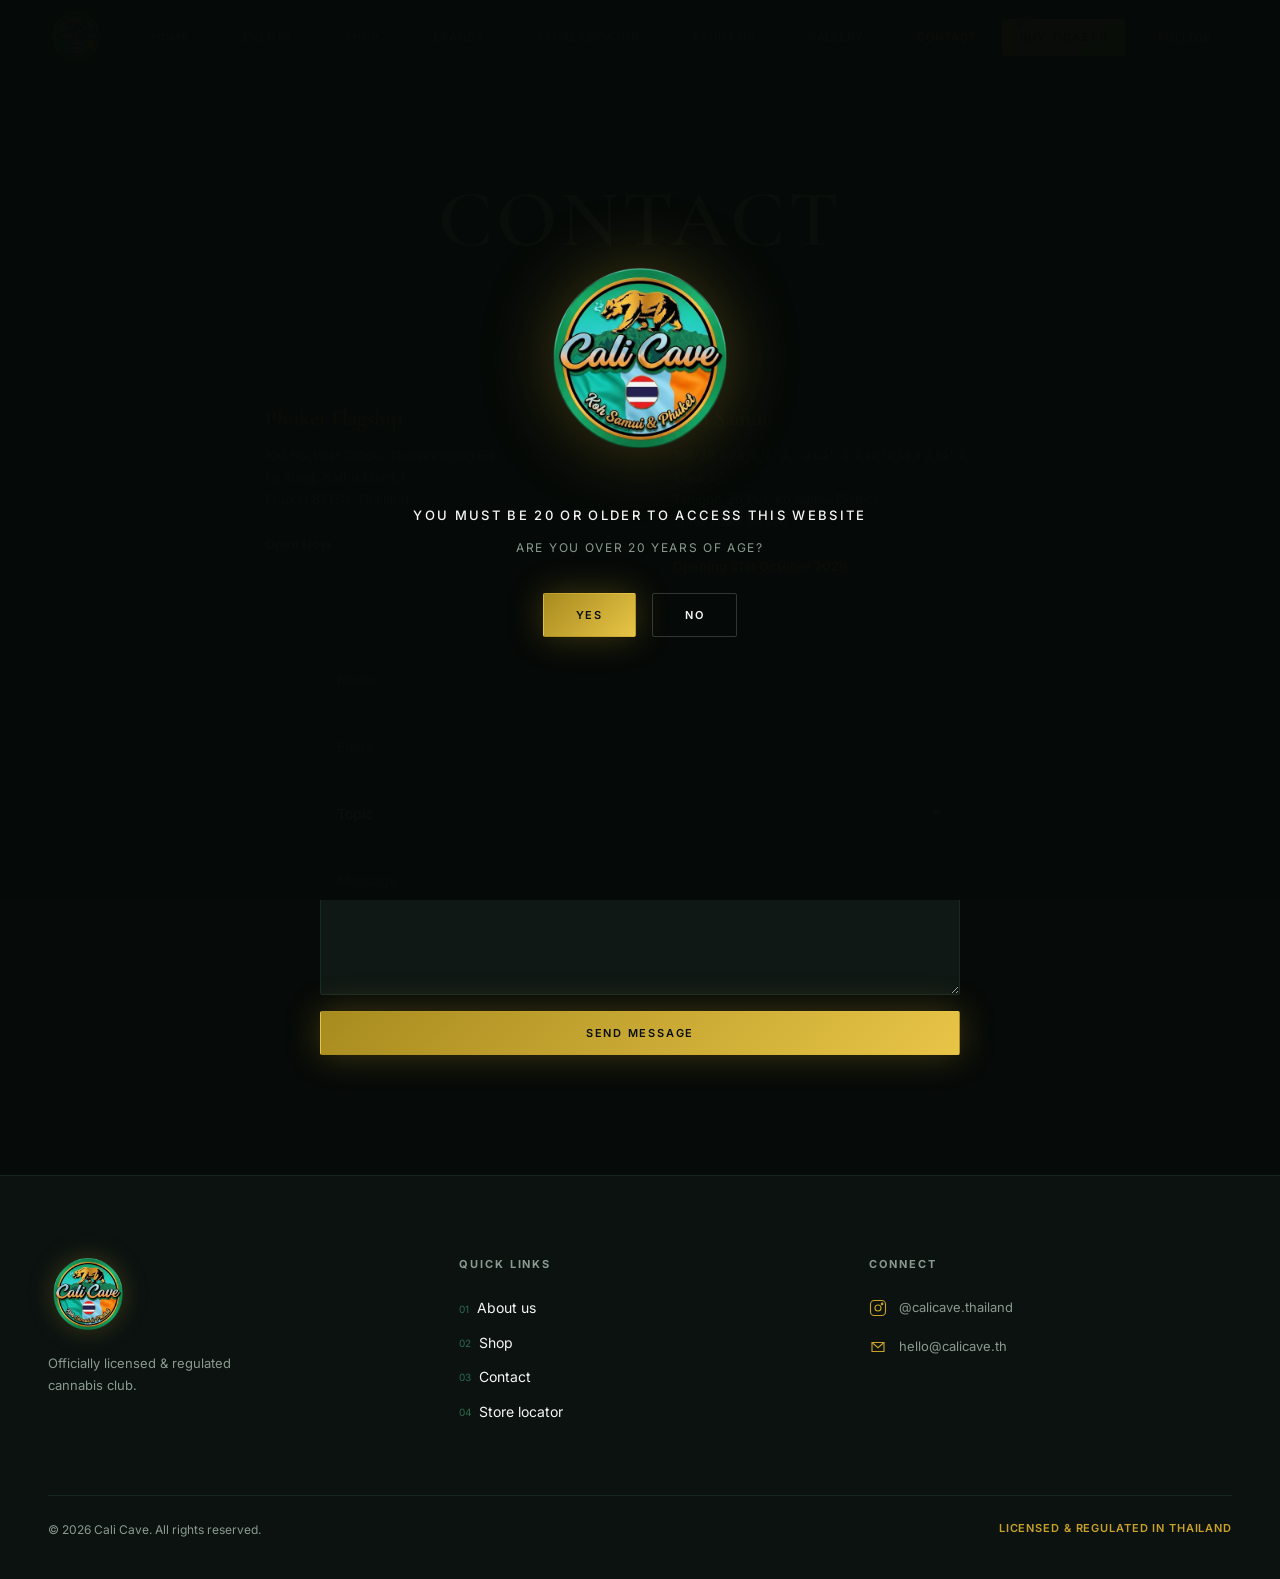
<file: contact.html>
﻿<!DOCTYPE html>
<html lang="en">
<head>
  <meta charset="UTF-8">
  <meta name="viewport" content="width=device-width, initial-scale=1.0">
  <title>Contact â€” Cali Cave</title>
  <meta name="description" content="Contact Cali Cave Phuket and join the Koh Samui opening list. Licensed cannabis club in Thailand.">
  <link rel="icon" href="assets/images/logo.png" type="image/png">
  <link rel="stylesheet" href="css/style.css">
</head>
<body>
  <div class="ambient-bg"></div>
  <div class="ambient-grain" aria-hidden="true"></div>

  <div class="age-gate" id="age-gate">
    <div class="age-gate__inner">
      <img src="assets/images/logo.png" alt="Cali Cave" class="age-gate__logo">
      <h4>YOU MUST BE 20 OR OLDER TO ACCESS THIS WEBSITE</h4>
      <p>ARE YOU OVER 20 YEARS OF AGE?</p>
      <div class="age-gate__buttons">
        <button class="btn btn--primary" id="age-yes" type="button">Yes</button>
        <button class="btn btn--outline" id="age-no" type="button">No</button>
      </div>
    </div>
  </div>

  <header class="header">
    <a href="index.html" class="header__logo" aria-label="Cali Cave Home">
      <img src="assets/images/logo.png" alt="Cali Cave">
    </a>
    <nav class="header__nav" aria-label="Primary">
      <a href="index.html"><span class="num">01.</span> Home</a>
      <a href="events.html"><span class="num">02.</span> Events</a>
      <a href="shop.html"><span class="num">03.</span> Shop</a>
      <a href="brands.html"><span class="num">04.</span> Brands</a>
      <a href="store-locator.html"><span class="num">05.</span> Store Locator</a>
      <a href="about-us.html"><span class="num">06.</span> About Us</a>
      <a href="gallery.html"><span class="num">07.</span> Gallery</a>
      <a href="contact.html" class="active"><span class="num">08.</span> Contact</a>
    </nav>
    <div class="header__actions">
      
      <a href="https://app.tickettailor.com/events/calicave/2347156" class="header__tickets" target="_blank" rel="noopener">Buy Tickets</a>
<button class="header__follow" type="button">Follow</button>
      <button class="menu-toggle" aria-label="Menu" type="button">
        <span></span><span></span><span></span>
      </button>
    </div>
  </header>

  <nav class="nav-overlay" id="nav-overlay" aria-label="Mobile navigation">
    <img src="assets/images/logo.png" alt="Cali Cave" class="nav-overlay__logo">
    <ul class="nav-overlay__links">
      <li><a href="index.html"><span class="nav-overlay__num">01.</span>home</a></li>
      <li><a href="events.html"><span class="nav-overlay__num">02.</span>events</a></li>
      <li><a href="shop.html"><span class="nav-overlay__num">03.</span>shop</a></li>
      <li><a href="brands.html"><span class="nav-overlay__num">04.</span>brands</a></li>
      <li><a href="store-locator.html"><span class="nav-overlay__num">05.</span>store locator</a></li>
      <li><a href="about-us.html"><span class="nav-overlay__num">06.</span>about us</a></li>
      <li><a href="gallery.html"><span class="nav-overlay__num">07.</span>gallery</a></li>
      <li><a href="contact.html" class="active"><span class="nav-overlay__num">08.</span>contact</a></li>
    </ul>
    <p class="nav-overlay__social">Follow us on Instagram <a href="https://www.instagram.com/calicave.thailand/" target="_blank" rel="noopener">@calicave.thailand</a></p>
  </nav>

  <main>
    <div class="page-hero">
      <h1>Contact</h1>
      <p>Letâ€™s get in touch.</p>
    </div>

    <section class="section" style="padding-top:0">
      <div class="contact-info-cards">
        <div class="contact-info-card">
          <h3>Phuket Flagship</h3>
          <p>
            100 Soi Post Office, Thaweewong Rd<br>
            Pa Tong, Kathu District<br>
            Phuket 83150, Thailand<br><br>
            <strong style="color:var(--green-glow)">Open Now</strong>
          </p>
        </div>
        <div class="contact-info-card">
          <h3>Koh Samui</h3>
          <p>
            166/32 à¸«à¸¡à¸¹à¹ˆà¸—à¸µà¹ˆ 2 à¸•à¸³à¸šà¸¥ à¸šà¹ˆà¸­à¸œà¸¸à¸”<br>
            Tambon Bo Put, Ko Samui District<br>
            Surat Thani 84320<br><br>
            <strong style="color:var(--gold)">Opening 31st October 2026</strong>
          </p>
        </div>
      </div>

      <div class="contact-section">
        <form class="contact-form" data-form>
          <input type="text" name="name" placeholder="Name" required autocomplete="name">
          <input type="email" name="email" placeholder="Email" required autocomplete="email">
          <select name="topic" required>
            <option value="" disabled selected>Topic</option>
            <option value="phuket">Phuket store</option>
            <option value="samui">Koh Samui opening list</option>
            <option value="brands">Brands &amp; products</option>
            <option value="press">Press / partnerships</option>
            <option value="other">Other</option>
          </select>
          <textarea name="message" placeholder="Message" required></textarea>
          <button type="submit" class="btn btn--primary">Send Message</button>
          <p class="form-success">Thank you â€” your message has been received.</p>
        </form>
      </div>
    </section>
  </main>

  <footer class="footer">
    <div class="footer__grid">
      <div class="footer__brand">
        <img src="assets/images/logo.png" alt="Cali Cave">
        <p>Officially licensed &amp; regulated cannabis club.</p>
      </div>
      <div>
        <h4>Quick Links</h4>
        <ul class="footer__links">
          <li><a href="about-us.html"><span class="num">01</span> About us</a></li>
          <li><a href="shop.html"><span class="num">02</span> Shop</a></li>
          <li><a href="contact.html" class="active"><span class="num">03</span> Contact</a></li>
          <li><a href="store-locator.html"><span class="num">04</span> Store locator</a></li>
        </ul>
      </div>
      <div>
        <h4>Connect</h4>
        <div class="footer__contact-item">
          <svg viewBox="0 0 24 24" fill="none" stroke="currentColor" stroke-width="1.5"><rect x="2" y="2" width="20" height="20" rx="5"/><circle cx="12" cy="12" r="4"/><circle cx="17.5" cy="6.5" r="1" fill="currentColor"/></svg>
          <a href="https://www.instagram.com/calicave.thailand/" target="_blank" rel="noopener">@calicave.thailand</a>
        </div>
        <div class="footer__contact-item">
          <svg viewBox="0 0 24 24" fill="none" stroke="currentColor" stroke-width="1.5"><path d="M4 6h16v12H4z"/><path d="M4 6l8 7 8-7"/></svg>
          <a href="mailto:hello@calicave.th">hello@calicave.th</a>
        </div>
      </div>
    </div>
    <div class="footer__bottom">
      <span>&copy; 2026 Cali Cave. All rights reserved.</span>
      <span class="footer__badge">Licensed &amp; Regulated in Thailand</span>
    </div>
  </footer>

  <script src="js/main.js"></script>
</body>
</html>
</file>
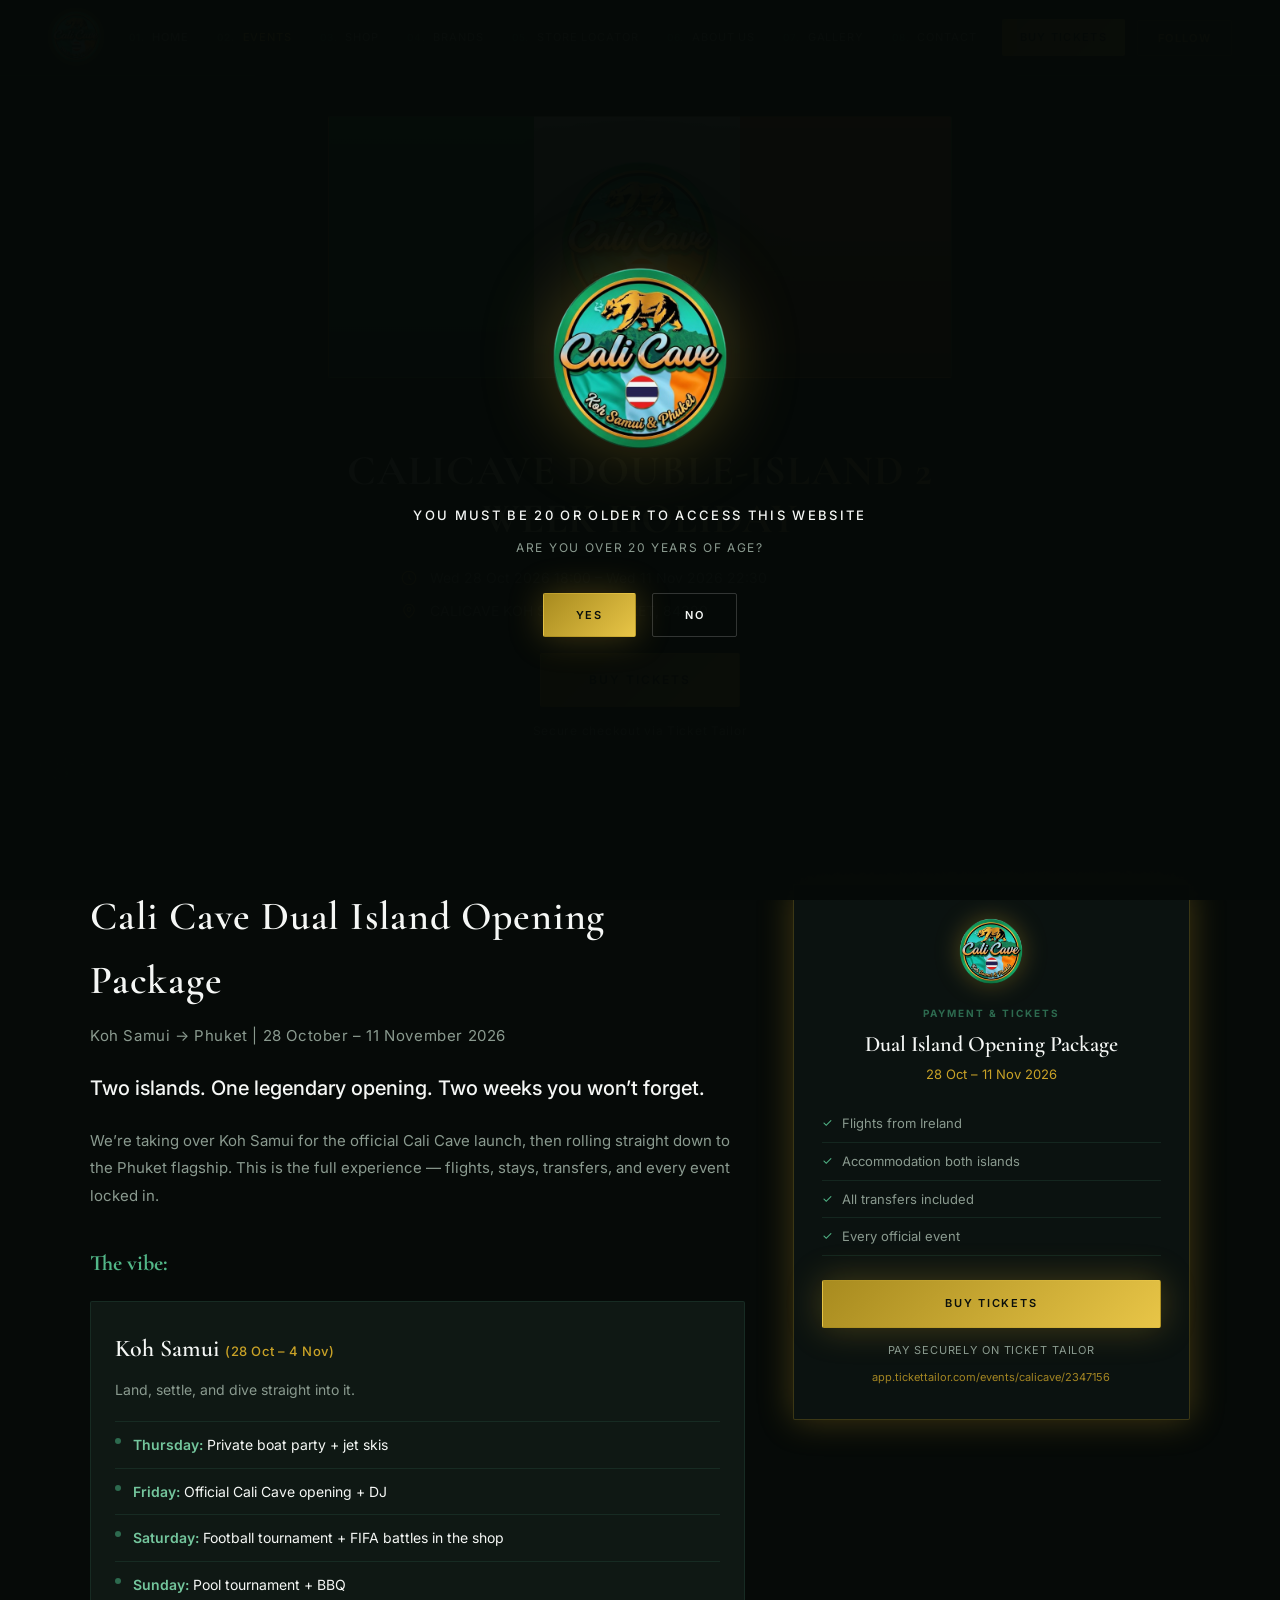
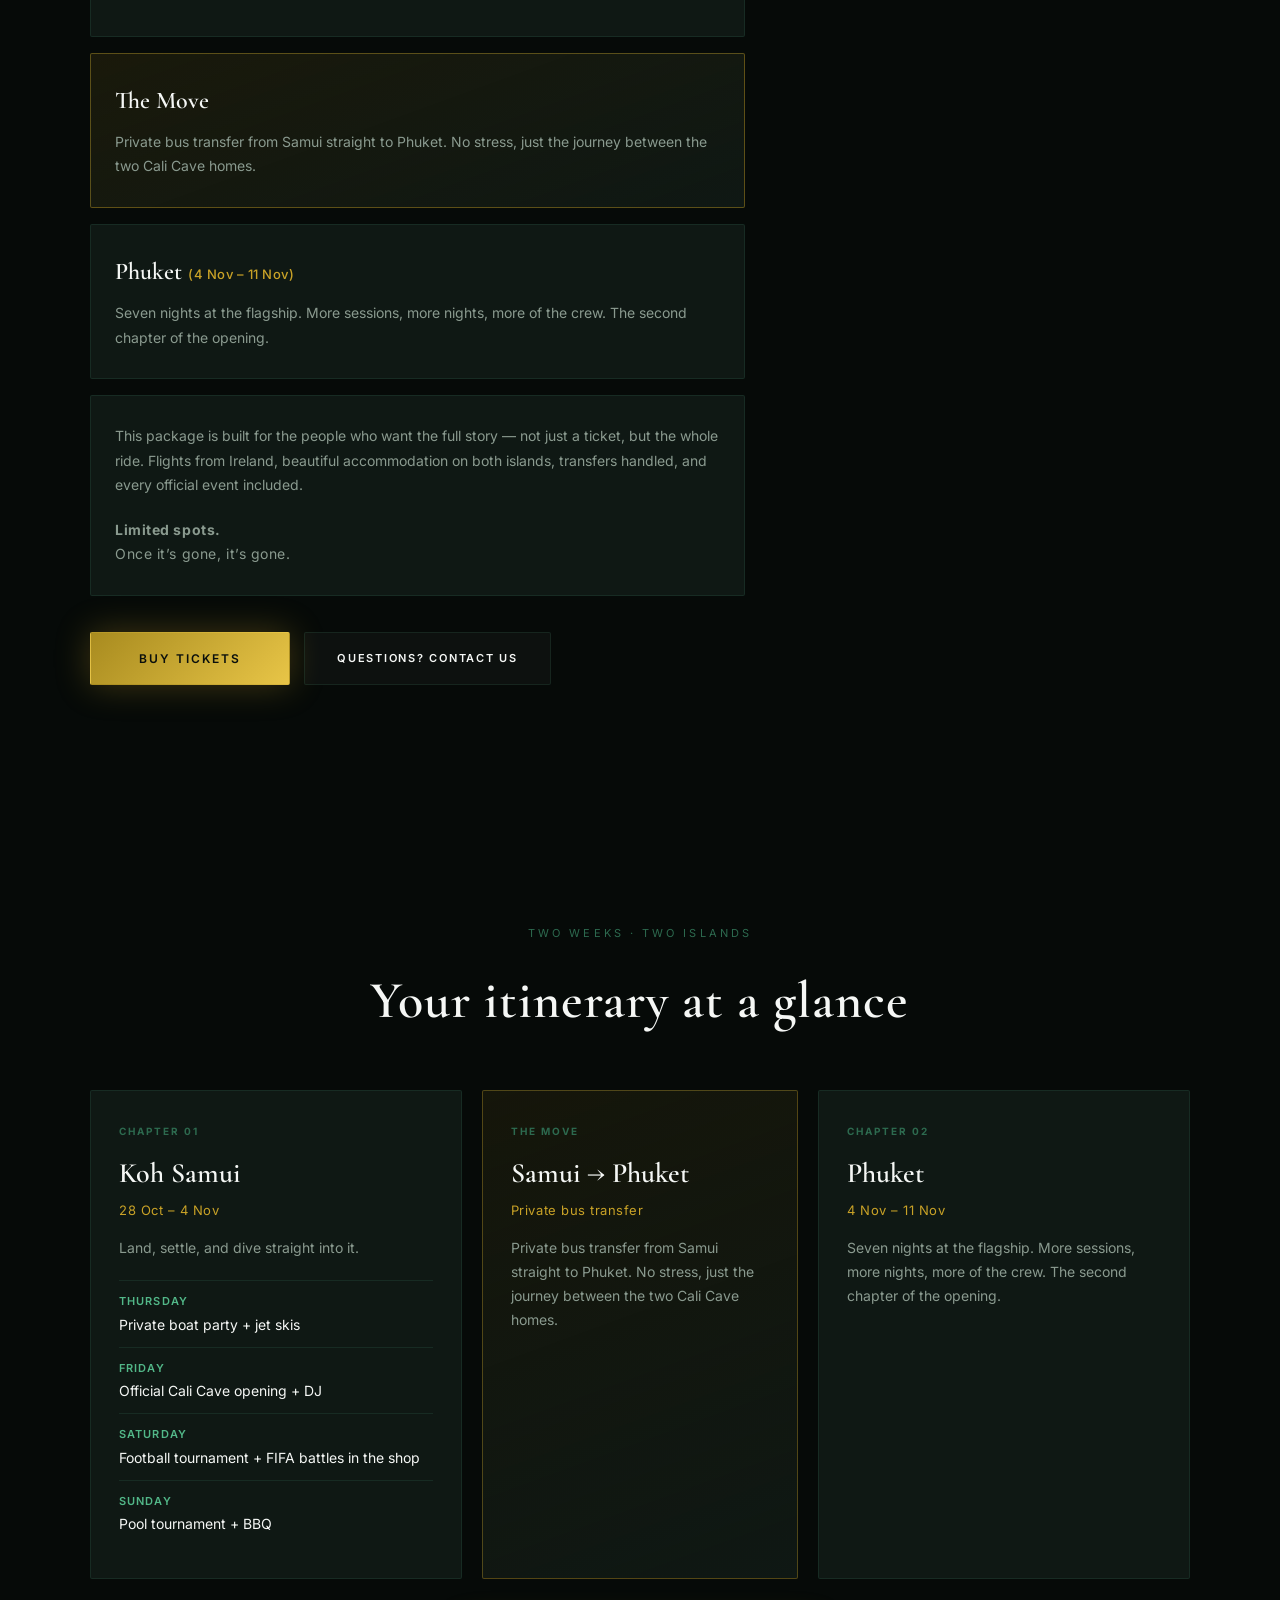
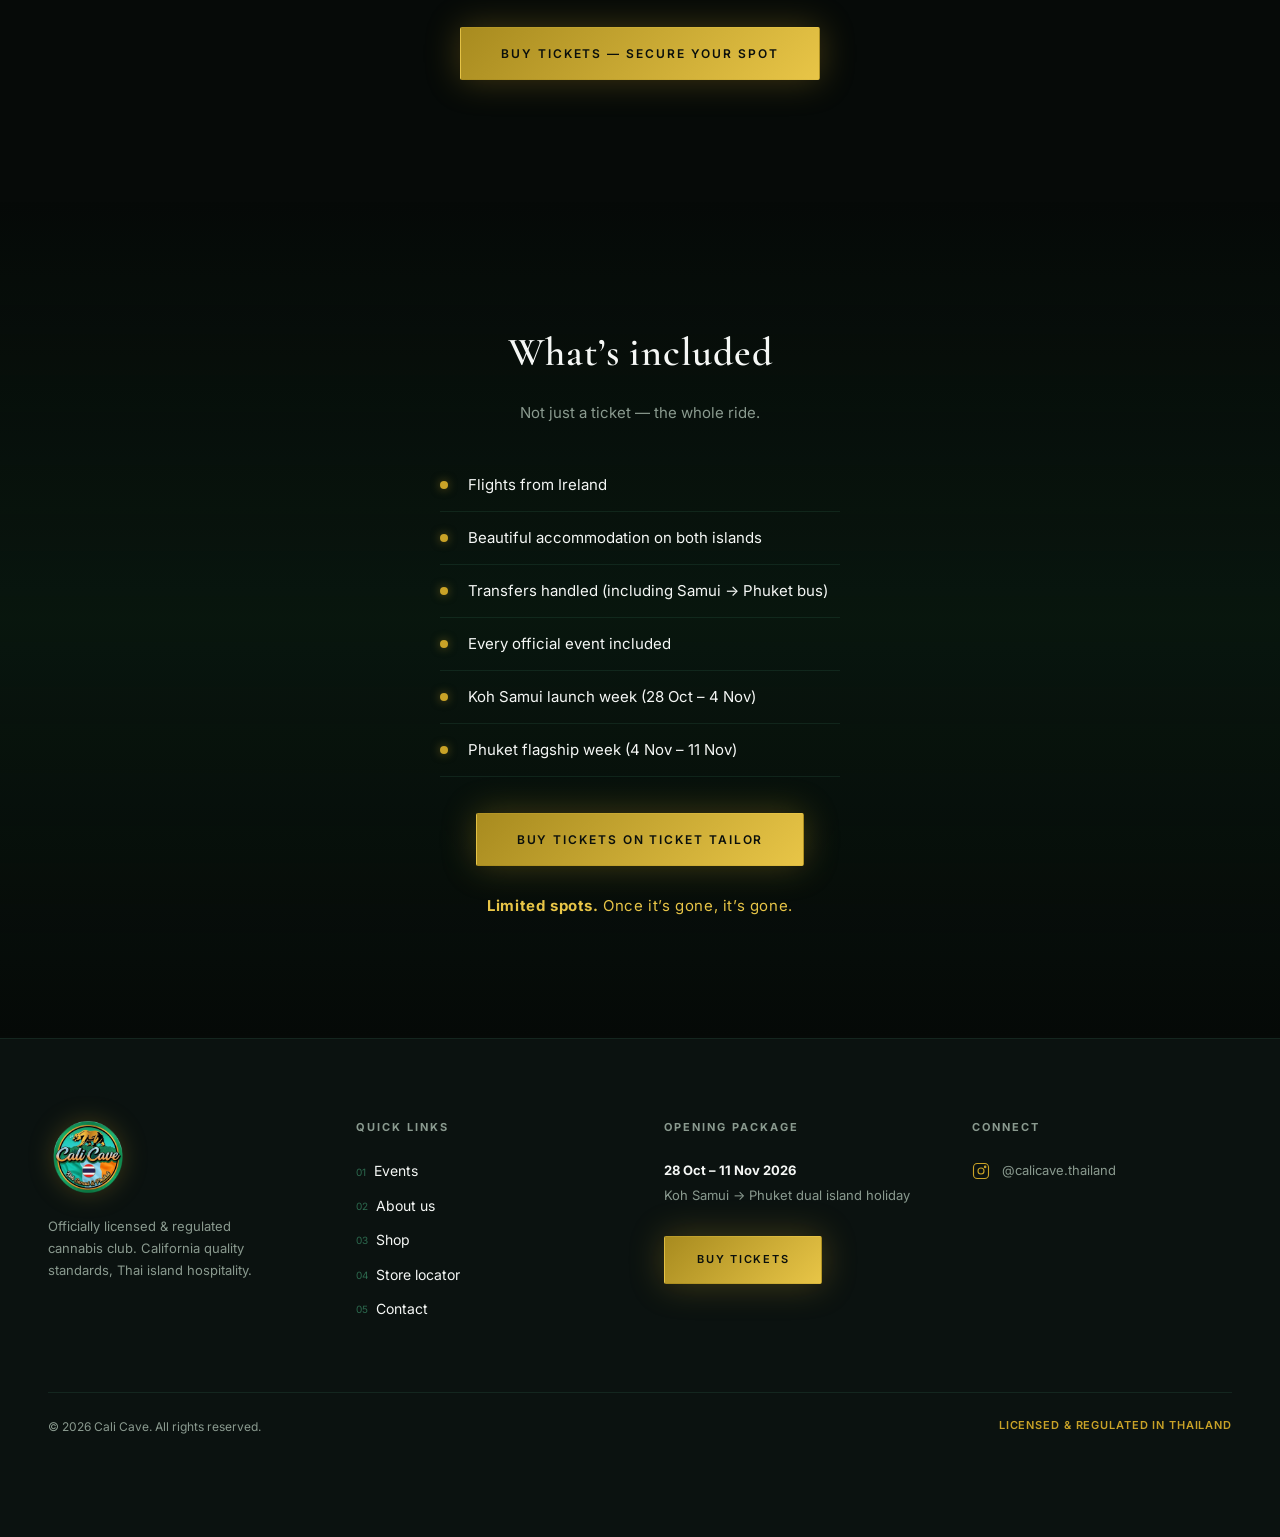
<file: events.html>
<!DOCTYPE html>
<html lang="en">
<head>
  <meta charset="UTF-8">
  <meta name="viewport" content="width=device-width, initial-scale=1.0">
  <title>Cali Cave Dual Island Opening Package — Buy Tickets | 28 Oct – 11 Nov 2026</title>
  <meta name="description" content="Cali Cave Dual Island Opening Package. Koh Samui → Phuket | 28 October – 11 November 2026. Flights from Ireland, accommodation, transfers &amp; every official event. Limited spots — buy tickets now.">
  <link rel="icon" href="assets/images/logo.png" type="image/png">
  <link rel="stylesheet" href="css/style.css">
</head>
<body>
  <div class="ambient-bg"></div>
  <div class="ambient-grain" aria-hidden="true"></div>

  <div class="age-gate" id="age-gate">
    <div class="age-gate__inner">
      <img src="assets/images/logo.png" alt="Cali Cave" class="age-gate__logo">
      <h4>YOU MUST BE 20 OR OLDER TO ACCESS THIS WEBSITE</h4>
      <p>ARE YOU OVER 20 YEARS OF AGE?</p>
      <div class="age-gate__buttons">
        <button class="btn btn--primary" id="age-yes" type="button">Yes</button>
        <button class="btn btn--outline" id="age-no" type="button">No</button>
      </div>
    </div>
  </div>

  <header class="header">
    <a href="index.html" class="header__logo" aria-label="Cali Cave Home">
      <img src="assets/images/logo.png" alt="Cali Cave">
    </a>
    <nav class="header__nav" aria-label="Primary">
      <a href="index.html"><span class="num">01.</span> Home</a>
      <a href="events.html" class="active"><span class="num">02.</span> Events</a>
      <a href="shop.html"><span class="num">03.</span> Shop</a>
      <a href="brands.html"><span class="num">04.</span> Brands</a>
      <a href="store-locator.html"><span class="num">05.</span> Store Locator</a>
      <a href="about-us.html"><span class="num">06.</span> About Us</a>
      <a href="gallery.html"><span class="num">07.</span> Gallery</a>
      <a href="contact.html"><span class="num">08.</span> Contact</a>
    </nav>
    <div class="header__actions">
      <a href="https://app.tickettailor.com/events/calicave/2347156" class="header__tickets" target="_blank" rel="noopener">Buy Tickets</a>
      <button class="header__follow" type="button">Follow</button>
      <button class="menu-toggle" aria-label="Menu" type="button">
        <span></span><span></span><span></span>
      </button>
    </div>
  </header>

  <nav class="nav-overlay" id="nav-overlay" aria-label="Mobile navigation">
    <img src="assets/images/logo.png" alt="Cali Cave" class="nav-overlay__logo">
    <ul class="nav-overlay__links">
      <li><a href="index.html"><span class="nav-overlay__num">01.</span>home</a></li>
      <li><a href="events.html"><span class="nav-overlay__num">02.</span>events</a></li>
      <li><a href="shop.html"><span class="nav-overlay__num">03.</span>shop</a></li>
      <li><a href="brands.html"><span class="nav-overlay__num">04.</span>brands</a></li>
      <li><a href="store-locator.html"><span class="nav-overlay__num">05.</span>store locator</a></li>
      <li><a href="about-us.html"><span class="nav-overlay__num">06.</span>about us</a></li>
      <li><a href="gallery.html"><span class="nav-overlay__num">07.</span>gallery</a></li>
      <li><a href="contact.html"><span class="nav-overlay__num">08.</span>contact</a></li>
    </ul>
    <p class="nav-overlay__social">
      <a href="https://app.tickettailor.com/events/calicave/2347156" target="_blank" rel="noopener" class="btn btn--primary" style="margin-bottom:16px">Buy Tickets</a><br>
      Follow us on Instagram <a href="https://www.instagram.com/calicave.thailand/" target="_blank" rel="noopener">@calicave.thailand</a>
    </p>
  </nav>

  <main>
    <!-- Package hero matching Ticket Tailor listing -->
    <section class="package-hero">
      <div class="package-hero__banner">
        <img src="assets/images/logo.png" alt="Cali Cave" class="package-hero__logo">
      </div>
      <div class="package-hero__content">
        <p class="package-hero__org">CaliCave</p>
        <h1>CALICAVE DOUBLE-ISLAND 2 WEEK HOLIDAY</h1>
        <ul class="package-hero__meta">
          <li>
            <svg viewBox="0 0 24 24" fill="none" stroke="currentColor" stroke-width="1.5" aria-hidden="true"><circle cx="12" cy="12" r="9"/><path d="M12 7v5l3 2"/></svg>
            Wed 28 Oct 2026 18:00 – Wed 11 Nov 2026 22:30
          </li>
          <li>
            <svg viewBox="0 0 24 24" fill="none" stroke="currentColor" stroke-width="1.5" aria-hidden="true"><path d="M12 21s-7-5.5-7-11a7 7 0 1114 0c0 5.5-7 11-7 11z"/><circle cx="12" cy="10" r="2.5"/></svg>
            CALICAVE KOH SAMUI + PHUKET, 84320
          </li>
        </ul>
        <a href="https://app.tickettailor.com/events/calicave/2347156" class="btn btn--primary btn--xl" target="_blank" rel="noopener">Buy Tickets</a>
        <p class="package-hero__pay-note">Secure checkout via Ticket Tailor</p>
      </div>
    </section>

    <!-- Full package copy from listing -->
    <section class="section package-details" id="details">
      <div class="package-details__wrap">
        <article class="package-copy">
          <h2>Cali Cave Dual Island Opening Package</h2>
          <p class="package-copy__route">Koh Samui → Phuket | 28 October – 11 November 2026</p>

          <p class="package-copy__lead">Two islands. One legendary opening. Two weeks you won’t forget.</p>

          <p>We’re taking over Koh Samui for the official Cali Cave launch, then rolling straight down to the Phuket flagship. This is the full experience — flights, stays, transfers, and every event locked in.</p>

          <h3>The vibe:</h3>

          <!-- Koh Samui -->
          <div class="package-block">
            <h4>Koh Samui <span>(28 Oct – 4 Nov)</span></h4>
            <p>Land, settle, and dive straight into it.</p>
            <ul class="package-bullets">
              <li><strong>Thursday:</strong> Private boat party + jet skis</li>
              <li><strong>Friday:</strong> Official Cali Cave opening + DJ</li>
              <li><strong>Saturday:</strong> Football tournament + FIFA battles in the shop</li>
              <li><strong>Sunday:</strong> Pool tournament + BBQ</li>
            </ul>
          </div>

          <!-- The Move -->
          <div class="package-block package-block--accent">
            <h4>The Move</h4>
            <p>Private bus transfer from Samui straight to Phuket. No stress, just the journey between the two Cali Cave homes.</p>
          </div>

          <!-- Phuket -->
          <div class="package-block">
            <h4>Phuket <span>(4 Nov – 11 Nov)</span></h4>
            <p>Seven nights at the flagship. More sessions, more nights, more of the crew. The second chapter of the opening.</p>
          </div>

          <div class="package-block package-block--summary">
            <p>This package is built for the people who want the full story — not just a ticket, but the whole ride. Flights from Ireland, beautiful accommodation on both islands, transfers handled, and every official event included.</p>
            <p class="package-urgency"><strong>Limited spots.</strong><br>Once it’s gone, it’s gone.</p>
          </div>

          <div class="package-copy__cta">
            <a href="https://app.tickettailor.com/events/calicave/2347156" class="btn btn--primary btn--xl" target="_blank" rel="noopener">Buy Tickets</a>
            <a href="contact.html" class="btn btn--ghost">Questions? Contact us</a>
          </div>
        </article>

        <!-- Sticky-style payment sidebar -->
        <aside class="package-pay">
          <div class="package-pay__card">
            <img src="assets/images/logo.png" alt="" class="package-pay__logo">
            <p class="package-pay__label">Payment &amp; tickets</p>
            <h3>Dual Island Opening Package</h3>
            <p class="package-pay__dates">28 Oct – 11 Nov 2026</p>
            <ul class="package-pay__list">
              <li>Flights from Ireland</li>
              <li>Accommodation both islands</li>
              <li>All transfers included</li>
              <li>Every official event</li>
            </ul>
            <a href="https://app.tickettailor.com/events/calicave/2347156" class="btn btn--primary btn--block" target="_blank" rel="noopener">Buy Tickets</a>
            <p class="package-pay__secure">Pay securely on Ticket Tailor</p>
            <a href="https://app.tickettailor.com/events/calicave/2347156" class="package-pay__link" target="_blank" rel="noopener">app.tickettailor.com/events/calicave/2347156</a>
          </div>
        </aside>
      </div>
    </section>

    <!-- Visual itinerary cards -->
    <section class="section" id="itinerary">
      <div class="section__head text-center mb-48">
        <p class="section__label">two weeks · two islands</p>
        <h2>Your itinerary at a glance</h2>
      </div>
      <div class="itinerary-grid">
        <article class="itinerary-card">
          <span class="itinerary-card__phase">Chapter 01</span>
          <h3>Koh Samui</h3>
          <p class="itinerary-card__dates">28 Oct – 4 Nov</p>
          <p class="itinerary-card__intro">Land, settle, and dive straight into it.</p>
          <ul class="itinerary-list">
            <li><span>Thursday</span> Private boat party + jet skis</li>
            <li><span>Friday</span> Official Cali Cave opening + DJ</li>
            <li><span>Saturday</span> Football tournament + FIFA battles in the shop</li>
            <li><span>Sunday</span> Pool tournament + BBQ</li>
          </ul>
        </article>
        <article class="itinerary-card itinerary-card--move">
          <span class="itinerary-card__phase">The Move</span>
          <h3>Samui → Phuket</h3>
          <p class="itinerary-card__dates">Private bus transfer</p>
          <p class="itinerary-card__intro">Private bus transfer from Samui straight to Phuket. No stress, just the journey between the two Cali Cave homes.</p>
        </article>
        <article class="itinerary-card">
          <span class="itinerary-card__phase">Chapter 02</span>
          <h3>Phuket</h3>
          <p class="itinerary-card__dates">4 Nov – 11 Nov</p>
          <p class="itinerary-card__intro">Seven nights at the flagship. More sessions, more nights, more of the crew. The second chapter of the opening.</p>
        </article>
      </div>
      <div class="text-center" style="margin-top:48px">
        <a href="https://app.tickettailor.com/events/calicave/2347156" class="btn btn--primary btn--xl" target="_blank" rel="noopener">Buy Tickets — Secure Your Spot</a>
      </div>
    </section>

    <!-- What's included -->
    <section class="section package-includes">
      <div class="package-includes__inner">
        <h2>What’s included</h2>
        <p class="package-includes__lead">Not just a ticket — the whole ride.</p>
        <ul class="package-includes__list">
          <li>Flights from Ireland</li>
          <li>Beautiful accommodation on both islands</li>
          <li>Transfers handled (including Samui → Phuket bus)</li>
          <li>Every official event included</li>
          <li>Koh Samui launch week (28 Oct – 4 Nov)</li>
          <li>Phuket flagship week (4 Nov – 11 Nov)</li>
        </ul>
        <a href="https://app.tickettailor.com/events/calicave/2347156" class="btn btn--primary btn--xl" target="_blank" rel="noopener">Buy Tickets on Ticket Tailor</a>
        <p class="package-urgency" style="margin-top:28px"><strong>Limited spots.</strong> Once it’s gone, it’s gone.</p>
      </div>
    </section>
  </main>

  <!-- Mobile sticky buy bar -->
  <div class="sticky-buy" aria-label="Buy tickets">
    <div class="sticky-buy__info">
      <strong>Dual Island Package</strong>
      <span>28 Oct – 11 Nov 2026</span>
    </div>
    <a href="https://app.tickettailor.com/events/calicave/2347156" class="btn btn--primary" target="_blank" rel="noopener">Buy Tickets</a>
  </div>

  <footer class="footer">
    <div class="footer__grid">
      <div class="footer__brand">
        <img src="assets/images/logo.png" alt="Cali Cave">
        <p>Officially licensed &amp; regulated cannabis club. California quality standards, Thai island hospitality.</p>
      </div>
      <div>
        <h4>Quick Links</h4>
        <ul class="footer__links">
          <li><a href="events.html"><span class="num">01</span> Events</a></li>
          <li><a href="about-us.html"><span class="num">02</span> About us</a></li>
          <li><a href="shop.html"><span class="num">03</span> Shop</a></li>
          <li><a href="store-locator.html"><span class="num">04</span> Store locator</a></li>
          <li><a href="contact.html"><span class="num">05</span> Contact</a></li>
        </ul>
      </div>
      <div>
        <h4>Opening Package</h4>
        <div class="footer__contact-item">
          <div>
            <strong style="color:var(--text);display:block;margin-bottom:4px">28 Oct – 11 Nov 2026</strong>
            Koh Samui → Phuket dual island holiday
          </div>
        </div>
        <a href="https://app.tickettailor.com/events/calicave/2347156" class="btn btn--primary" target="_blank" rel="noopener" style="margin-top:12px">Buy Tickets</a>
      </div>
      <div>
        <h4>Connect</h4>
        <div class="footer__contact-item">
          <svg viewBox="0 0 24 24" fill="none" stroke="currentColor" stroke-width="1.5"><rect x="2" y="2" width="20" height="20" rx="5"/><circle cx="12" cy="12" r="4"/><circle cx="17.5" cy="6.5" r="1" fill="currentColor"/></svg>
          <a href="https://www.instagram.com/calicave.thailand/" target="_blank" rel="noopener">@calicave.thailand</a>
        </div>
      </div>
    </div>
    <div class="footer__bottom">
      <span>&copy; 2026 Cali Cave. All rights reserved.</span>
      <span class="footer__badge">Licensed &amp; Regulated in Thailand</span>
    </div>
  </footer>

  <script src="js/main.js"></script>
</body>
</html>
</file>
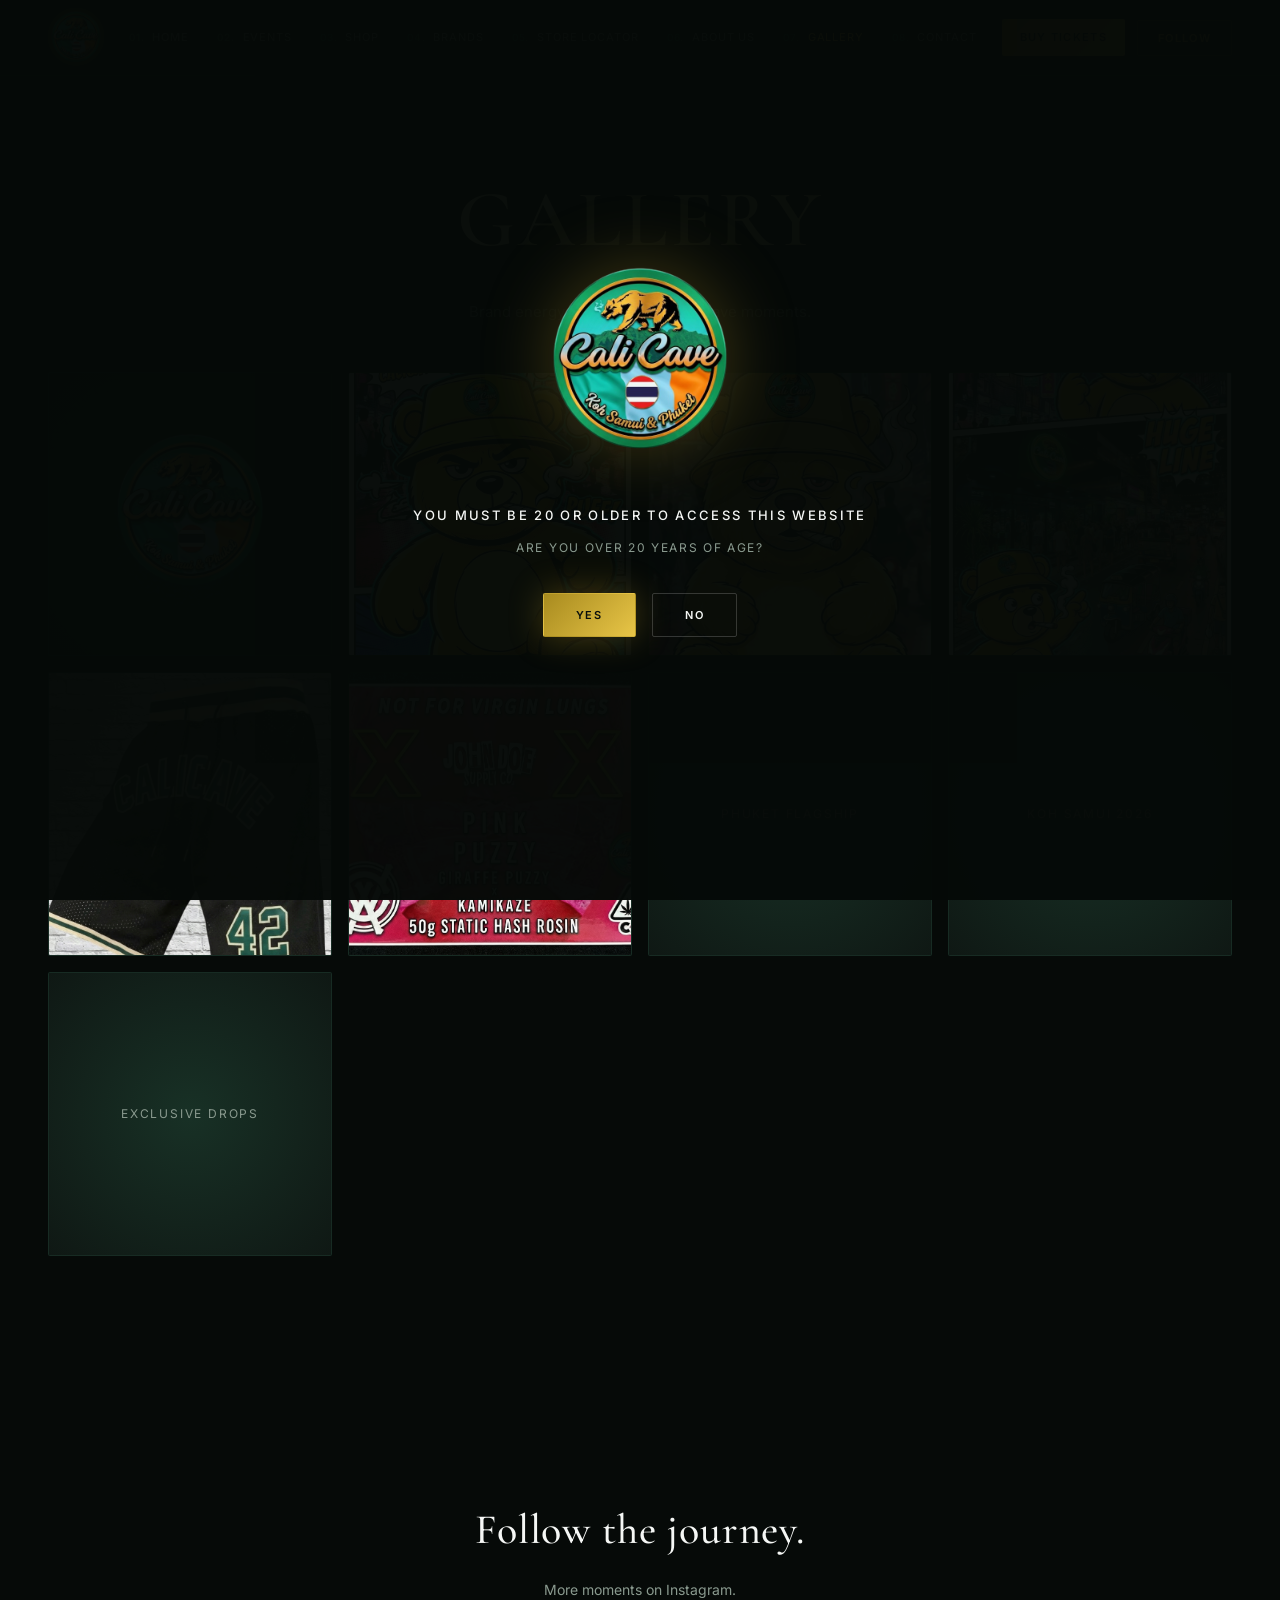
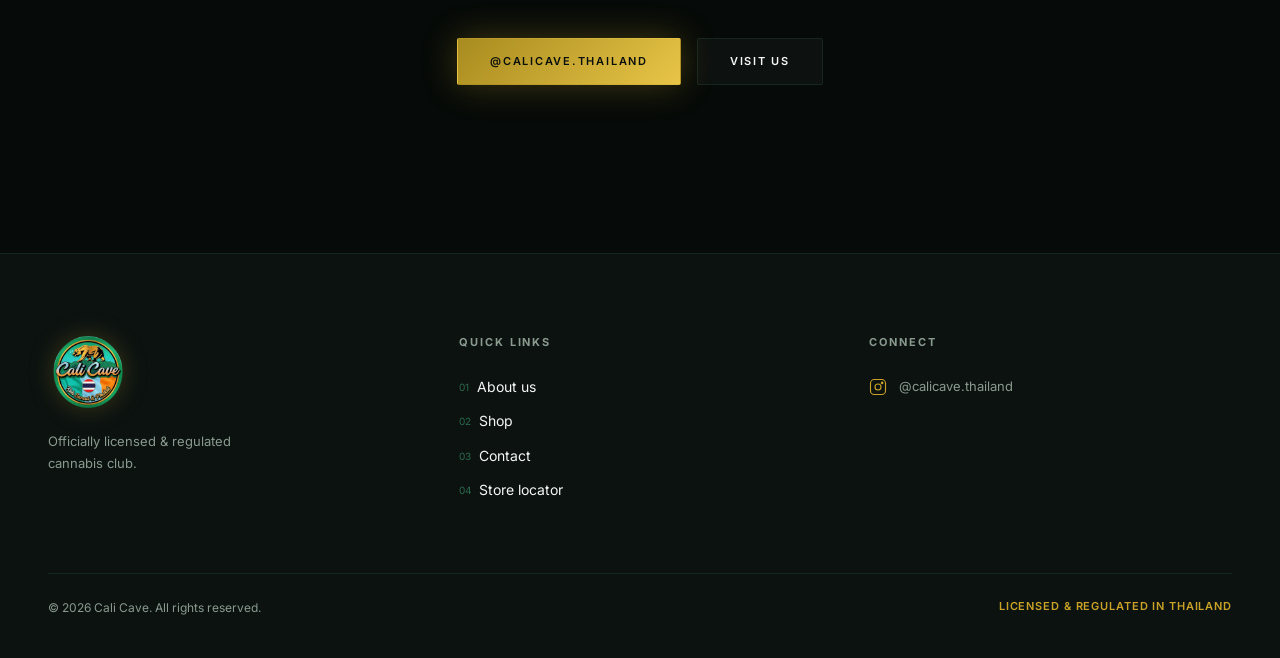
<file: gallery.html>
﻿<!DOCTYPE html>
<html lang="en">
<head>
  <meta charset="UTF-8">
  <meta name="viewport" content="width=device-width, initial-scale=1.0">
  <title>Gallery â€” Cali Cave</title>
  <meta name="description" content="Cali Cave gallery â€” brand moments, Phuket vibes, and island energy.">
  <link rel="icon" href="assets/images/logo.png" type="image/png">
  <link rel="stylesheet" href="css/style.css">
</head>
<body>
  <div class="ambient-bg"></div>
  <div class="ambient-grain" aria-hidden="true"></div>

  <div class="age-gate" id="age-gate">
    <div class="age-gate__inner">
      <img src="assets/images/logo.png" alt="Cali Cave" class="age-gate__logo">
      <h4>YOU MUST BE 20 OR OLDER TO ACCESS THIS WEBSITE</h4>
      <p>ARE YOU OVER 20 YEARS OF AGE?</p>
      <div class="age-gate__buttons">
        <button class="btn btn--primary" id="age-yes" type="button">Yes</button>
        <button class="btn btn--outline" id="age-no" type="button">No</button>
      </div>
    </div>
  </div>

  <header class="header">
    <a href="index.html" class="header__logo" aria-label="Cali Cave Home">
      <img src="assets/images/logo.png" alt="Cali Cave">
    </a>
    <nav class="header__nav" aria-label="Primary">
      <a href="index.html"><span class="num">01.</span> Home</a>
      <a href="events.html"><span class="num">02.</span> Events</a>
      <a href="shop.html"><span class="num">03.</span> Shop</a>
      <a href="brands.html"><span class="num">04.</span> Brands</a>
      <a href="store-locator.html"><span class="num">05.</span> Store Locator</a>
      <a href="about-us.html"><span class="num">06.</span> About Us</a>
      <a href="gallery.html" class="active"><span class="num">07.</span> Gallery</a>
      <a href="contact.html"><span class="num">08.</span> Contact</a>
    </nav>
    <div class="header__actions">
      
      <a href="https://app.tickettailor.com/events/calicave/2347156" class="header__tickets" target="_blank" rel="noopener">Buy Tickets</a>
<button class="header__follow" type="button">Follow</button>
      <button class="menu-toggle" aria-label="Menu" type="button">
        <span></span><span></span><span></span>
      </button>
    </div>
  </header>

  <nav class="nav-overlay" id="nav-overlay" aria-label="Mobile navigation">
    <img src="assets/images/logo.png" alt="Cali Cave" class="nav-overlay__logo">
    <ul class="nav-overlay__links">
      <li><a href="index.html"><span class="nav-overlay__num">01.</span>home</a></li>
      <li><a href="events.html"><span class="nav-overlay__num">02.</span>events</a></li>
      <li><a href="shop.html"><span class="nav-overlay__num">03.</span>shop</a></li>
      <li><a href="brands.html"><span class="nav-overlay__num">04.</span>brands</a></li>
      <li><a href="store-locator.html"><span class="nav-overlay__num">05.</span>store locator</a></li>
      <li><a href="about-us.html"><span class="nav-overlay__num">06.</span>about us</a></li>
      <li><a href="gallery.html" class="active"><span class="nav-overlay__num">07.</span>gallery</a></li>
      <li><a href="contact.html"><span class="nav-overlay__num">08.</span>contact</a></li>
    </ul>
    <p class="nav-overlay__social">Follow us on Instagram <a href="https://www.instagram.com/calicave.thailand/" target="_blank" rel="noopener">@calicave.thailand</a></p>
  </nav>

  <main>
    <div class="page-hero">
      <h1>Gallery</h1>
      <p>Brand energy. Island nights. Cali Cave moments.</p>
    </div>

    <section class="section" style="padding-top:0">
      <div class="gallery-grid">
        <div class="gallery-item gallery-item--logo">
          <img src="assets/images/logo.png" alt="Cali Cave official badge logo">
        </div>
        <div class="gallery-item">
          <img src="assets/images/bear-hero.jpeg" alt="Cali Cave bear comic â€” CALICAVE!">
        </div>
        <div class="gallery-item">
          <img src="assets/images/bear-street.jpeg" alt="Cali Cave bear on Phuket street">
        </div>
        <div class="gallery-item">
          <img src="assets/images/gallery-patong.jpeg" alt="Cali Cave Patong â€” huge line energy">
        </div>
        <div class="gallery-item">
          <img src="assets/images/merch-shorts.jpeg" alt="Cali Cave merch â€” mesh shorts">
        </div>
        <div class="gallery-item">
          <img src="assets/images/gallery-product.jpeg" alt="Cali Cave product collab">
        </div>
        <div class="gallery-item">
          <div class="gallery-item__placeholder">Phuket Flagship</div>
        </div>
        <div class="gallery-item">
          <div class="gallery-item__placeholder">Koh Samui 2026</div>
        </div>
        <div class="gallery-item">
          <div class="gallery-item__placeholder">Exclusive Drops</div>
        </div>
      </div>
    </section>

    <section class="section experience-cta">
      <h2>Follow the journey.</h2>
      <p class="experience-cta__sub">More moments on Instagram.</p>
      <div class="experience-cta__actions">
        <a href="https://www.instagram.com/calicave.thailand/" target="_blank" rel="noopener" class="btn btn--primary">@calicave.thailand</a>
        <a href="store-locator.html" class="btn btn--ghost">Visit Us</a>
      </div>
    </section>
  </main>

  <footer class="footer">
    <div class="footer__grid">
      <div class="footer__brand">
        <img src="assets/images/logo.png" alt="Cali Cave">
        <p>Officially licensed &amp; regulated cannabis club.</p>
      </div>
      <div>
        <h4>Quick Links</h4>
        <ul class="footer__links">
          <li><a href="about-us.html"><span class="num">01</span> About us</a></li>
          <li><a href="shop.html"><span class="num">02</span> Shop</a></li>
          <li><a href="contact.html"><span class="num">03</span> Contact</a></li>
          <li><a href="store-locator.html"><span class="num">04</span> Store locator</a></li>
        </ul>
      </div>
      <div>
        <h4>Connect</h4>
        <div class="footer__contact-item">
          <svg viewBox="0 0 24 24" fill="none" stroke="currentColor" stroke-width="1.5"><rect x="2" y="2" width="20" height="20" rx="5"/><circle cx="12" cy="12" r="4"/><circle cx="17.5" cy="6.5" r="1" fill="currentColor"/></svg>
          <a href="https://www.instagram.com/calicave.thailand/" target="_blank" rel="noopener">@calicave.thailand</a>
        </div>
      </div>
    </div>
    <div class="footer__bottom">
      <span>&copy; 2026 Cali Cave. All rights reserved.</span>
      <span class="footer__badge">Licensed &amp; Regulated in Thailand</span>
    </div>
  </footer>

  <script src="js/main.js"></script>
</body>
</html>
</file>
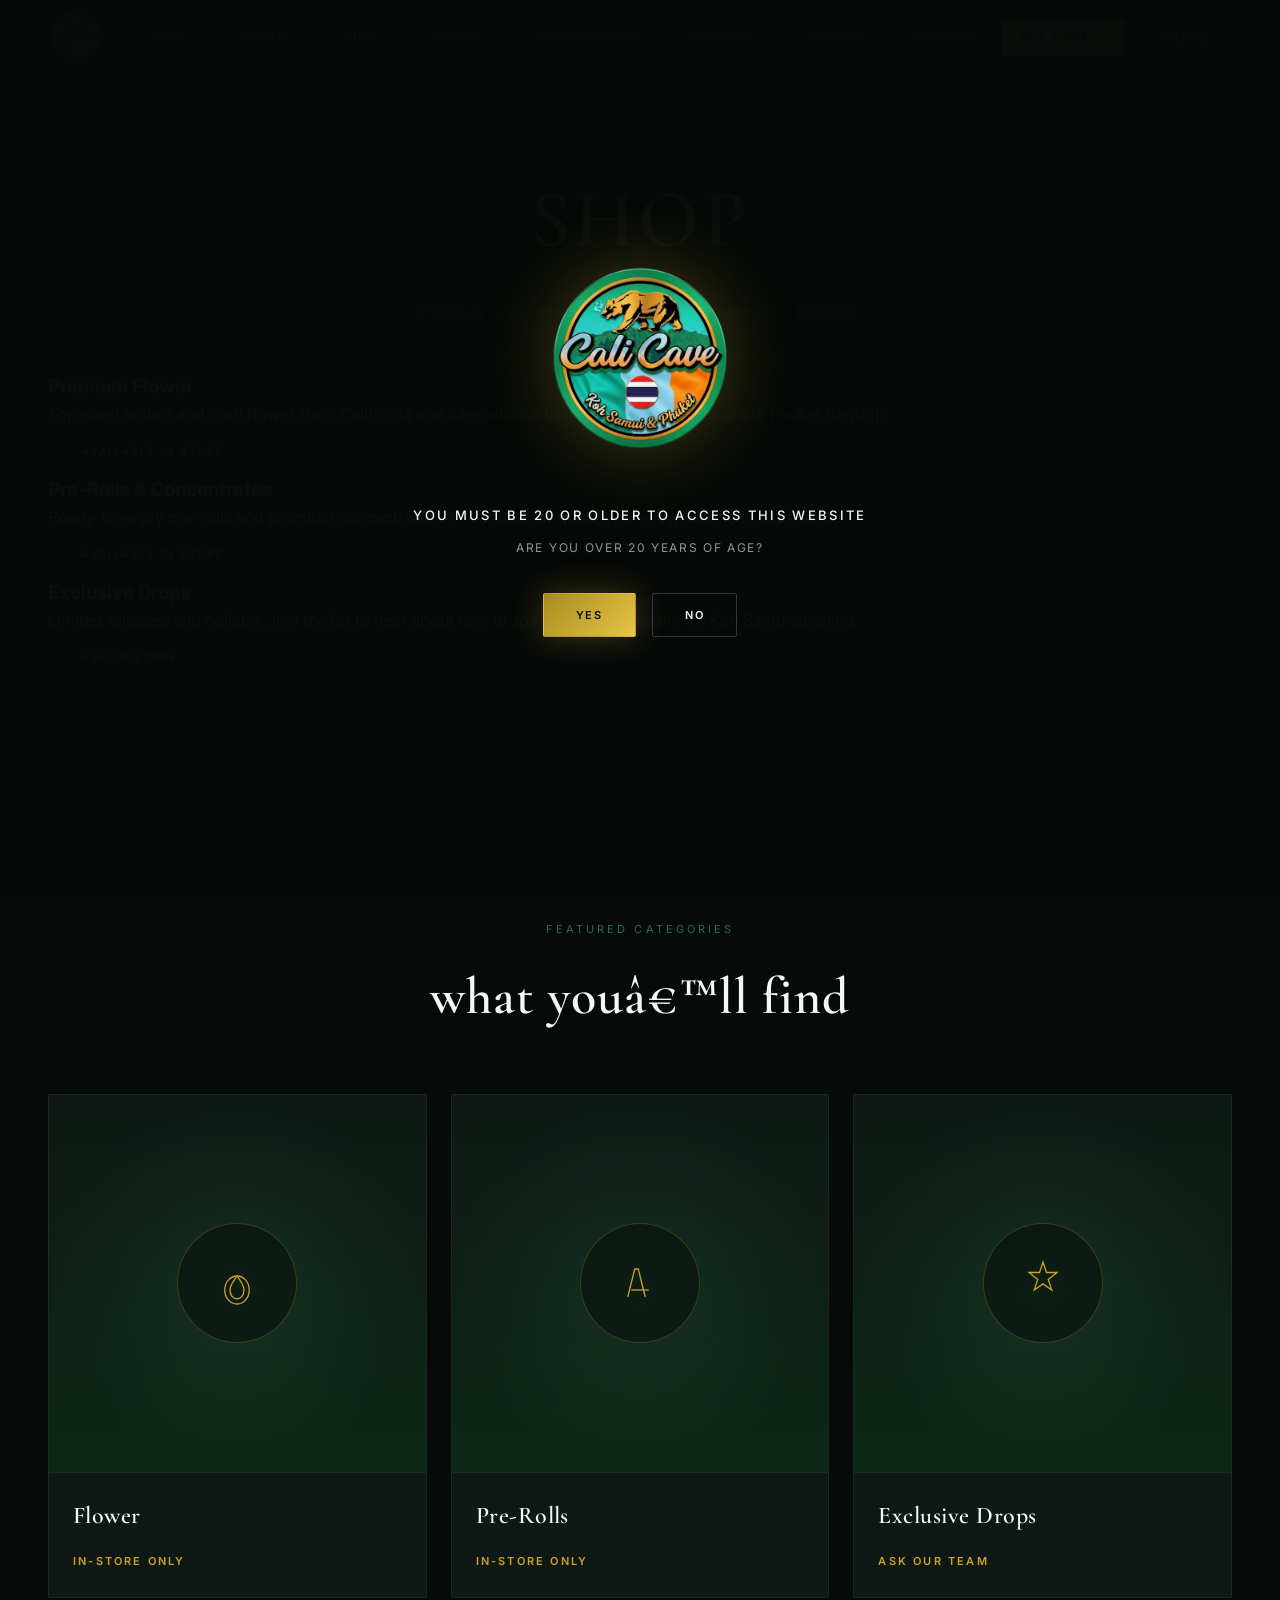
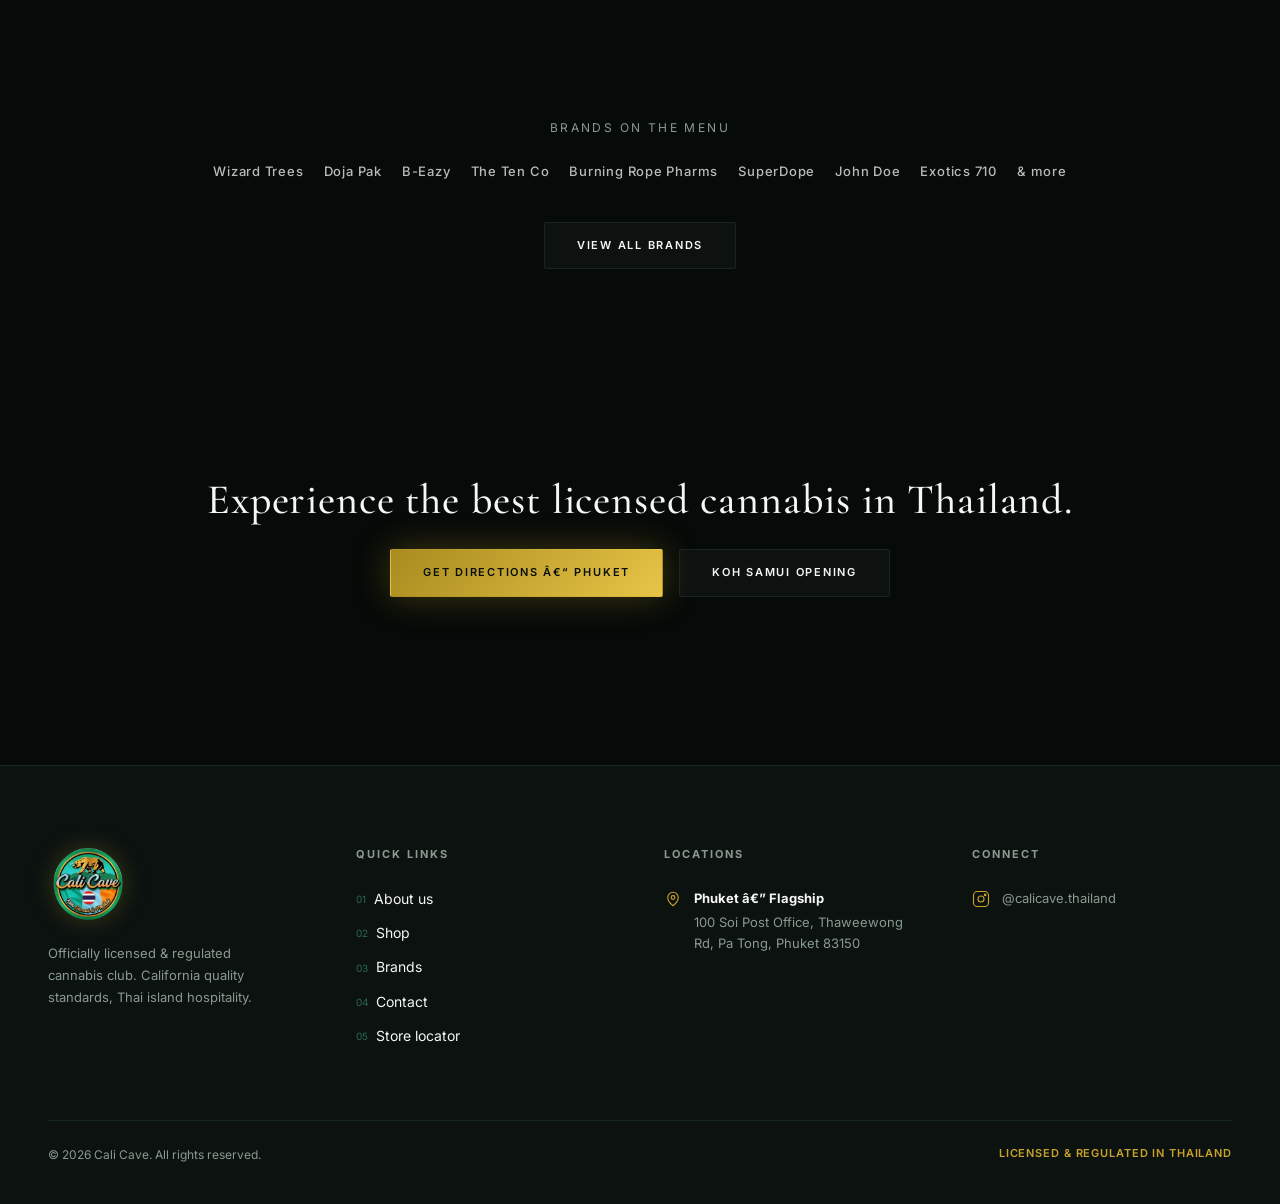
<file: shop.html>
﻿<!DOCTYPE html>
<html lang="en">
<head>
  <meta charset="UTF-8">
  <meta name="viewport" content="width=device-width, initial-scale=1.0">
  <title>Shop â€” Cali Cave | Flower, Pre-Rolls &amp; Exclusive Drops</title>
  <meta name="description" content="Shop Cali Cave: premium flower, pre-rolls &amp; concentrates, exclusive drops. Visit our Phuket flagship or join the Koh Samui list.">
  <link rel="icon" href="assets/images/logo.png" type="image/png">
  <link rel="stylesheet" href="css/style.css">
</head>
<body>
  <div class="ambient-bg"></div>
  <div class="ambient-grain" aria-hidden="true"></div>

  <div class="age-gate" id="age-gate">
    <div class="age-gate__inner">
      <img src="assets/images/logo.png" alt="Cali Cave" class="age-gate__logo">
      <h4>YOU MUST BE 20 OR OLDER TO ACCESS THIS WEBSITE</h4>
      <p>ARE YOU OVER 20 YEARS OF AGE?</p>
      <div class="age-gate__buttons">
        <button class="btn btn--primary" id="age-yes" type="button">Yes</button>
        <button class="btn btn--outline" id="age-no" type="button">No</button>
      </div>
    </div>
  </div>

  <header class="header">
    <a href="index.html" class="header__logo" aria-label="Cali Cave Home">
      <img src="assets/images/logo.png" alt="Cali Cave">
    </a>
    <nav class="header__nav" aria-label="Primary">
      <a href="index.html"><span class="num">01.</span> Home</a>
      <a href="events.html"><span class="num">02.</span> Events</a>
      <a href="shop.html" class="active"><span class="num">03.</span> Shop</a>
      <a href="brands.html"><span class="num">04.</span> Brands</a>
      <a href="store-locator.html"><span class="num">05.</span> Store Locator</a>
      <a href="about-us.html"><span class="num">06.</span> About Us</a>
      <a href="gallery.html"><span class="num">07.</span> Gallery</a>
      <a href="contact.html"><span class="num">08.</span> Contact</a>
    </nav>
    <div class="header__actions">
      
      <a href="https://app.tickettailor.com/events/calicave/2347156" class="header__tickets" target="_blank" rel="noopener">Buy Tickets</a>
<button class="header__follow" type="button">Follow</button>
      <button class="menu-toggle" aria-label="Menu" type="button">
        <span></span><span></span><span></span>
      </button>
    </div>
  </header>

  <nav class="nav-overlay" id="nav-overlay" aria-label="Mobile navigation">
    <img src="assets/images/logo.png" alt="Cali Cave" class="nav-overlay__logo">
    <ul class="nav-overlay__links">
      <li><a href="index.html"><span class="nav-overlay__num">01.</span>home</a></li>
      <li><a href="events.html"><span class="nav-overlay__num">02.</span>events</a></li>
      <li><a href="shop.html" class="active"><span class="nav-overlay__num">03.</span>shop</a></li>
      <li><a href="brands.html"><span class="nav-overlay__num">04.</span>brands</a></li>
      <li><a href="store-locator.html"><span class="nav-overlay__num">05.</span>store locator</a></li>
      <li><a href="about-us.html"><span class="nav-overlay__num">06.</span>about us</a></li>
      <li><a href="gallery.html"><span class="nav-overlay__num">07.</span>gallery</a></li>
      <li><a href="contact.html"><span class="nav-overlay__num">08.</span>contact</a></li>
    </ul>
    <p class="nav-overlay__social">Follow us on Instagram <a href="https://www.instagram.com/calicave.thailand/" target="_blank" rel="noopener">@calicave.thailand</a></p>
  </nav>

  <main>
    <div class="page-hero">
      <h1>Shop</h1>
      <p>Premium selection in-store. Licensed &amp; regulated in Thailand.</p>
    </div>

    <section class="section" style="padding-top:0">
      <div class="shop-categories">
        <a href="#flower" class="shop-category" id="flower">
          <h3>Premium Flower</h3>
          <p>Top-shelf indoor and craft flower from California and international brands. Rotating menus at our Phuket flagship.</p>
          <span class="btn btn--ghost">Available in store</span>
        </a>
        <a href="#prerolls" class="shop-category" id="prerolls">
          <h3>Pre-Rolls &amp; Concentrates</h3>
          <p>Ready-to-enjoy pre-rolls and premium concentrates â€” curated for quality, potency, and clean experience.</p>
          <span class="btn btn--ghost">Available in store</span>
        </a>
        <a href="#drops" class="shop-category" id="drops">
          <h3>Exclusive Drops</h3>
          <p>Limited releases and collabs. Join the list to hear about new drops first â€” especially for Koh Samui opening.</p>
          <span class="btn btn--ghost">Ask in store</span>
        </a>
      </div>
    </section>

    <section class="section products-section">
      <p class="section__label">featured categories</p>
      <h2>what youâ€™ll find</h2>
      <div class="products-grid" style="margin-top:48px">
        <div class="product-card">
          <div class="product-card__image">
            <div class="product-card__icon" aria-hidden="true">
              <svg viewBox="0 0 64 64" fill="none" stroke="currentColor" stroke-width="1.5">
                <ellipse cx="32" cy="40" rx="14" ry="16"/>
                <path d="M32 24c-4 6-8 10-8 16 0 6 3.5 10 8 10s8-4 8-10c0-6-4-10-8-16z"/>
              </svg>
            </div>
          </div>
          <div class="product-card__info">
            <h3>Flower</h3>
            <span class="product-card__link">In-store only</span>
          </div>
        </div>
        <div class="product-card">
          <div class="product-card__image">
            <div class="product-card__icon" aria-hidden="true">
              <svg viewBox="0 0 64 64" fill="none" stroke="currentColor" stroke-width="1.5">
                <path d="M18 48l8-32h4l8 32"/><path d="M22 40h20"/>
              </svg>
            </div>
          </div>
          <div class="product-card__info">
            <h3>Pre-Rolls</h3>
            <span class="product-card__link">In-store only</span>
          </div>
        </div>
        <div class="product-card">
          <div class="product-card__image">
            <div class="product-card__icon" aria-hidden="true">
              <svg viewBox="0 0 64 64" fill="none" stroke="currentColor" stroke-width="1.5">
                <path d="M32 8l4 12h12l-10 8 4 12-10-7-10 7 4-12-10-8h12z"/>
              </svg>
            </div>
          </div>
          <div class="product-card__info">
            <h3>Exclusive Drops</h3>
            <span class="product-card__link">Ask our team</span>
          </div>
        </div>
      </div>
    </section>

    <section class="section brands-strip">
      <p>Brands on the menu</p>
      <div class="brands-list">
        <span>Wizard Trees</span>
        <span>Doja Pak</span>
        <span>B-Eazy</span>
        <span>The Ten Co</span>
        <span>Burning Rope Pharms</span>
        <span>SuperDope</span>
        <span>John Doe</span>
        <span>Exotics 710</span>
        <span>&amp; more</span>
      </div>
      <div style="margin-top:40px">
        <a href="brands.html" class="btn btn--ghost">View All Brands</a>
      </div>
    </section>

    <section class="section experience-cta">
      <h2>Experience the best licensed cannabis in Thailand.</h2>
      <div class="experience-cta__actions">
        <a href="https://maps.google.com/?q=100+Soi+Post+Office+Thaweewong+Rd+Pa+Tong+Phuket+83150" target="_blank" rel="noopener" class="btn btn--primary">Get Directions â€“ Phuket</a>
        <a href="store-locator.html#samui" class="btn btn--ghost">Koh Samui Opening</a>
      </div>
    </section>
  </main>

  <footer class="footer">
    <div class="footer__grid">
      <div class="footer__brand">
        <img src="assets/images/logo.png" alt="Cali Cave">
        <p>Officially licensed &amp; regulated cannabis club. California quality standards, Thai island hospitality.</p>
      </div>
      <div>
        <h4>Quick Links</h4>
        <ul class="footer__links">
          <li><a href="about-us.html"><span class="num">01</span> About us</a></li>
          <li><a href="shop.html" class="active"><span class="num">02</span> Shop</a></li>
          <li><a href="brands.html"><span class="num">03</span> Brands</a></li>
          <li><a href="contact.html"><span class="num">04</span> Contact</a></li>
          <li><a href="store-locator.html"><span class="num">05</span> Store locator</a></li>
        </ul>
      </div>
      <div>
        <h4>Locations</h4>
        <div class="footer__contact-item">
          <svg viewBox="0 0 24 24" fill="none" stroke="currentColor" stroke-width="1.5"><path d="M12 21s-7-5.5-7-11a7 7 0 1114 0c0 5.5-7 11-7 11z"/><circle cx="12" cy="10" r="2.5"/></svg>
          <div>
            <strong style="color:var(--text);display:block;margin-bottom:4px">Phuket â€” Flagship</strong>
            100 Soi Post Office, Thaweewong Rd, Pa Tong, Phuket 83150
          </div>
        </div>
      </div>
      <div>
        <h4>Connect</h4>
        <div class="footer__contact-item">
          <svg viewBox="0 0 24 24" fill="none" stroke="currentColor" stroke-width="1.5"><rect x="2" y="2" width="20" height="20" rx="5"/><circle cx="12" cy="12" r="4"/><circle cx="17.5" cy="6.5" r="1" fill="currentColor"/></svg>
          <a href="https://www.instagram.com/calicave.thailand/" target="_blank" rel="noopener">@calicave.thailand</a>
        </div>
      </div>
    </div>
    <div class="footer__bottom">
      <span>&copy; 2026 Cali Cave. All rights reserved.</span>
      <span class="footer__badge">Licensed &amp; Regulated in Thailand</span>
    </div>
  </footer>

  <script src="js/main.js"></script>
</body>
</html>
</file>
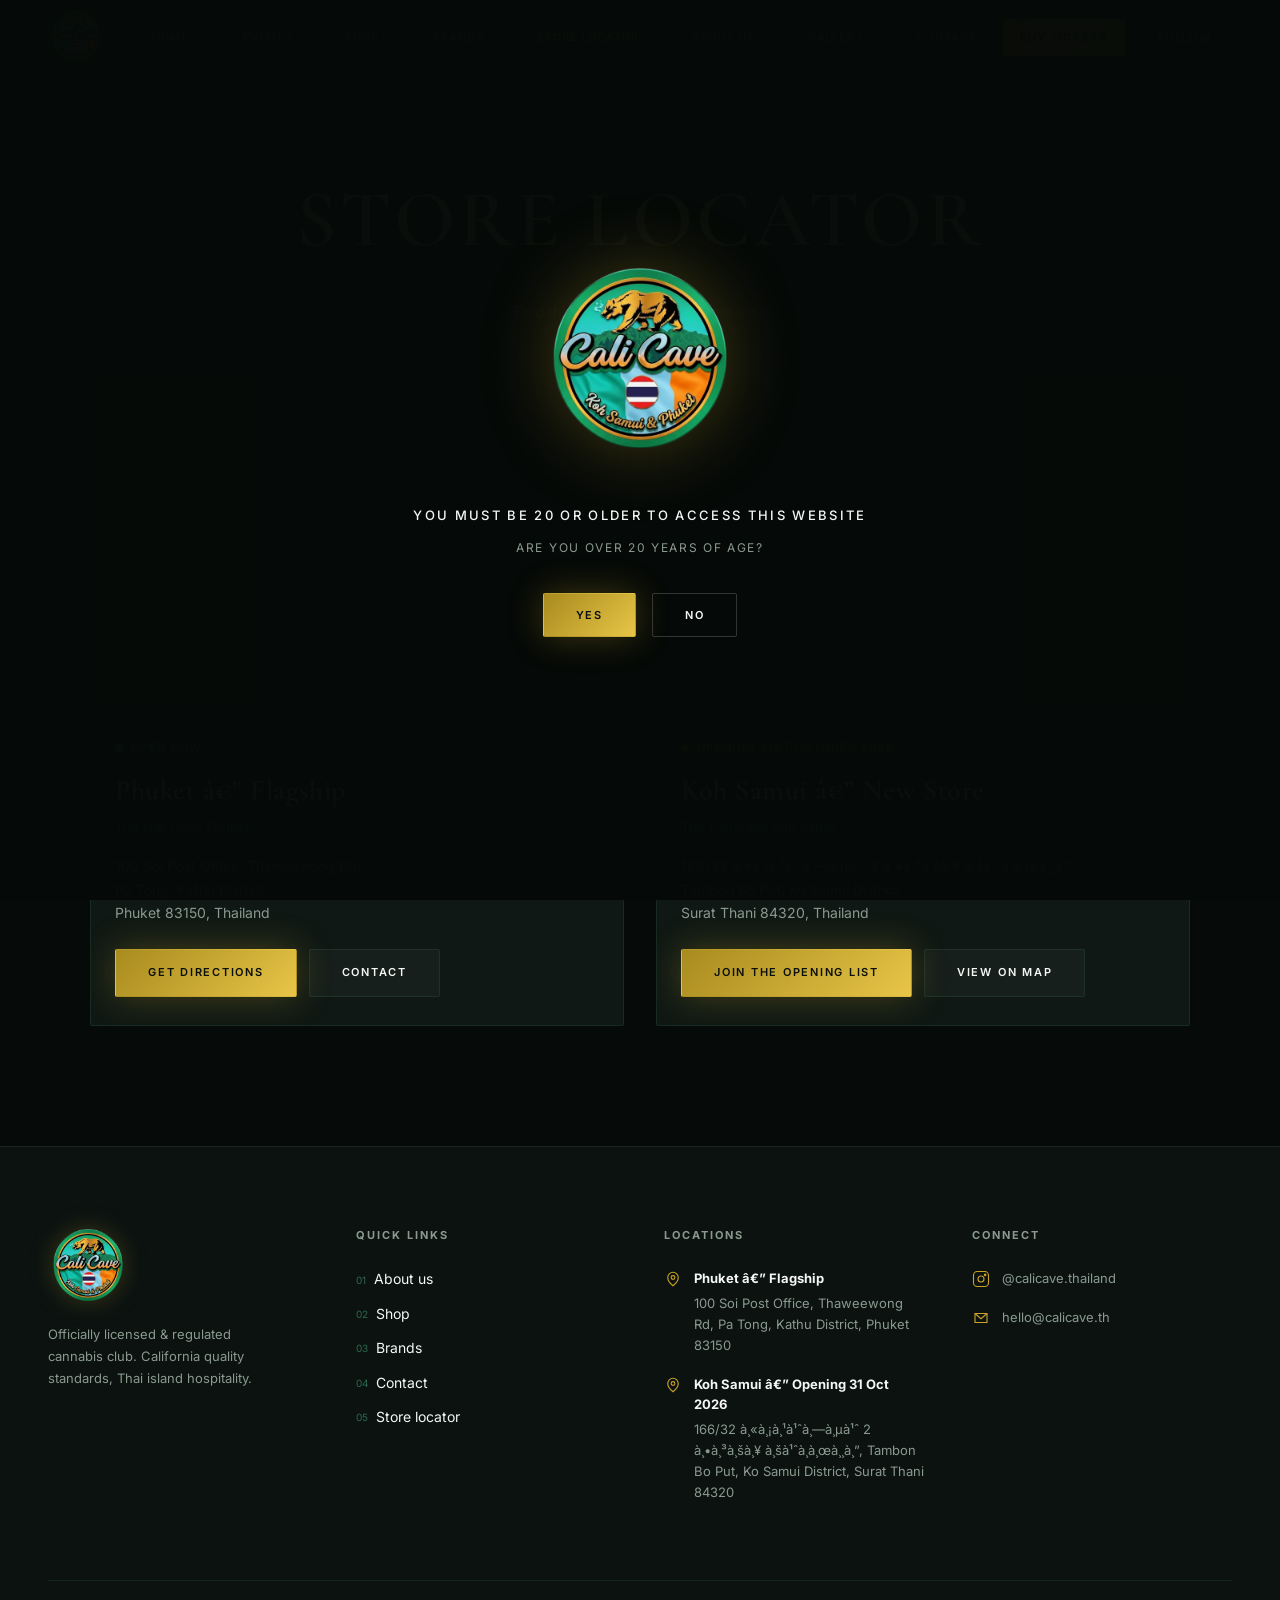
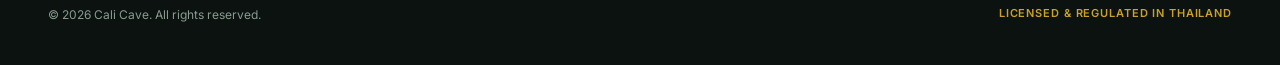
<file: store-locator.html>
﻿<!DOCTYPE html>
<html lang="en">
<head>
  <meta charset="UTF-8">
  <meta name="viewport" content="width=device-width, initial-scale=1.0">
  <title>Store Locator â€” Cali Cave Phuket &amp; Koh Samui</title>
  <meta name="description" content="Find Cali Cave. Phuket flagship open now at 100 Soi Post Office, Patong. Koh Samui opening 31st October 2026.">
  <link rel="icon" href="assets/images/logo.png" type="image/png">
  <link rel="stylesheet" href="css/style.css">
</head>
<body>
  <div class="ambient-bg"></div>
  <div class="ambient-grain" aria-hidden="true"></div>

  <div class="age-gate" id="age-gate">
    <div class="age-gate__inner">
      <img src="assets/images/logo.png" alt="Cali Cave" class="age-gate__logo">
      <h4>YOU MUST BE 20 OR OLDER TO ACCESS THIS WEBSITE</h4>
      <p>ARE YOU OVER 20 YEARS OF AGE?</p>
      <div class="age-gate__buttons">
        <button class="btn btn--primary" id="age-yes" type="button">Yes</button>
        <button class="btn btn--outline" id="age-no" type="button">No</button>
      </div>
    </div>
  </div>

  <header class="header">
    <a href="index.html" class="header__logo" aria-label="Cali Cave Home">
      <img src="assets/images/logo.png" alt="Cali Cave">
    </a>
    <nav class="header__nav" aria-label="Primary">
      <a href="index.html"><span class="num">01.</span> Home</a>
      <a href="events.html"><span class="num">02.</span> Events</a>
      <a href="shop.html"><span class="num">03.</span> Shop</a>
      <a href="brands.html"><span class="num">04.</span> Brands</a>
      <a href="store-locator.html" class="active"><span class="num">05.</span> Store Locator</a>
      <a href="about-us.html"><span class="num">06.</span> About Us</a>
      <a href="gallery.html"><span class="num">07.</span> Gallery</a>
      <a href="contact.html"><span class="num">08.</span> Contact</a>
    </nav>
    <div class="header__actions">
      
      <a href="https://app.tickettailor.com/events/calicave/2347156" class="header__tickets" target="_blank" rel="noopener">Buy Tickets</a>
<button class="header__follow" type="button">Follow</button>
      <button class="menu-toggle" aria-label="Menu" type="button">
        <span></span><span></span><span></span>
      </button>
    </div>
  </header>

  <nav class="nav-overlay" id="nav-overlay" aria-label="Mobile navigation">
    <img src="assets/images/logo.png" alt="Cali Cave" class="nav-overlay__logo">
    <ul class="nav-overlay__links">
      <li><a href="index.html"><span class="nav-overlay__num">01.</span>home</a></li>
      <li><a href="events.html"><span class="nav-overlay__num">02.</span>events</a></li>
      <li><a href="shop.html"><span class="nav-overlay__num">03.</span>shop</a></li>
      <li><a href="brands.html"><span class="nav-overlay__num">04.</span>brands</a></li>
      <li><a href="store-locator.html" class="active"><span class="nav-overlay__num">05.</span>store locator</a></li>
      <li><a href="about-us.html"><span class="nav-overlay__num">06.</span>about us</a></li>
      <li><a href="gallery.html"><span class="nav-overlay__num">07.</span>gallery</a></li>
      <li><a href="contact.html"><span class="nav-overlay__num">08.</span>contact</a></li>
    </ul>
    <p class="nav-overlay__social">Follow us on Instagram <a href="https://www.instagram.com/calicave.thailand/" target="_blank" rel="noopener">@calicave.thailand</a></p>
  </nav>

  <main>
    <div class="page-hero">
      <h1>Store Locator</h1>
      <p>Find the closest Cali Cave near you.</p>
    </div>

    <section class="section" style="padding-top:0">
      <div class="locator-cards">
        <!-- Phuket -->
        <article class="locator-card" id="phuket">
          <div class="locator-card__map">
            <iframe
              title="Cali Cave Phuket map"
              loading="lazy"
              referrerpolicy="no-referrer-when-downgrade"
              src="https://maps.google.com/maps?q=100%20Soi%20Post%20Office%2C%20Thaweewong%20Rd%2C%20Pa%20Tong%2C%20Kathu%20District%2C%20Phuket%2083150%2C%20Thailand&z=16&output=embed">
            </iframe>
          </div>
          <div class="locator-card__body">
            <span class="locator-card__status location-card__status--open" style="color:var(--green-glow)">Open Now</span>
            <h2>Phuket â€” Flagship</h2>
            <p class="locator-card__subtitle">The Cali Cave Phuket</p>
            <p class="locator-card__address">
              100 Soi Post Office, Thaweewong Rd,<br>
              Pa Tong, Kathu District,<br>
              Phuket 83150, Thailand
            </p>
            <div class="locator-card__actions">
              <a class="btn btn--primary" href="https://maps.google.com/?q=100+Soi+Post+Office+Thaweewong+Rd+Pa+Tong+Phuket+83150" target="_blank" rel="noopener">Get Directions</a>
              <a class="btn btn--ghost" href="contact.html">Contact</a>
            </div>
          </div>
        </article>

        <!-- Koh Samui -->
        <article class="locator-card" id="samui">
          <div class="locator-card__map">
            <iframe
              title="Cali Cave Koh Samui map"
              loading="lazy"
              referrerpolicy="no-referrer-when-downgrade"
              src="https://maps.google.com/maps?q=166%2F32%20Moo%202%20Bo%20Phut%20Ko%20Samui%20Surat%20Thani%2084320%20Thailand&z=15&output=embed">
            </iframe>
          </div>
          <div class="locator-card__body">
            <span class="locator-card__status location-card__status--soon" style="color:var(--gold)">Opening 31st October 2026</span>
            <h2>Koh Samui â€” New Store</h2>
            <p class="locator-card__subtitle">The Cali Cave Koh Samui</p>
            <p class="locator-card__address">
              166/32 à¸«à¸¡à¸¹à¹ˆà¸—à¸µà¹ˆ 2 à¸•à¸³à¸šà¸¥ à¸šà¹ˆà¸­à¸œà¸¸à¸”,<br>
              Tambon Bo Put, Ko Samui District,<br>
              Surat Thani 84320, Thailand
            </p>
            <div class="locator-card__actions">
              <a class="btn btn--primary" href="#" data-modal="notify-modal">Join the Opening List</a>
              <a class="btn btn--ghost" href="https://maps.google.com/?q=166/32+Moo+2+Bo+Phut+Ko+Samui+84320" target="_blank" rel="noopener">View on Map</a>
            </div>
          </div>
        </article>
      </div>
    </section>
  </main>

  <footer class="footer">
    <div class="footer__grid">
      <div class="footer__brand">
        <img src="assets/images/logo.png" alt="Cali Cave">
        <p>Officially licensed &amp; regulated cannabis club. California quality standards, Thai island hospitality.</p>
      </div>
      <div>
        <h4>Quick Links</h4>
        <ul class="footer__links">
          <li><a href="about-us.html"><span class="num">01</span> About us</a></li>
          <li><a href="shop.html"><span class="num">02</span> Shop</a></li>
          <li><a href="brands.html"><span class="num">03</span> Brands</a></li>
          <li><a href="contact.html"><span class="num">04</span> Contact</a></li>
          <li><a href="store-locator.html" class="active"><span class="num">05</span> Store locator</a></li>
        </ul>
      </div>
      <div>
        <h4>Locations</h4>
        <div class="footer__contact-item">
          <svg viewBox="0 0 24 24" fill="none" stroke="currentColor" stroke-width="1.5"><path d="M12 21s-7-5.5-7-11a7 7 0 1114 0c0 5.5-7 11-7 11z"/><circle cx="12" cy="10" r="2.5"/></svg>
          <div>
            <strong style="color:var(--text);display:block;margin-bottom:4px">Phuket â€” Flagship</strong>
            100 Soi Post Office, Thaweewong Rd, Pa Tong, Kathu District, Phuket 83150
          </div>
        </div>
        <div class="footer__contact-item">
          <svg viewBox="0 0 24 24" fill="none" stroke="currentColor" stroke-width="1.5"><path d="M12 21s-7-5.5-7-11a7 7 0 1114 0c0 5.5-7 11-7 11z"/><circle cx="12" cy="10" r="2.5"/></svg>
          <div>
            <strong style="color:var(--text);display:block;margin-bottom:4px">Koh Samui â€” Opening 31 Oct 2026</strong>
            166/32 à¸«à¸¡à¸¹à¹ˆà¸—à¸µà¹ˆ 2 à¸•à¸³à¸šà¸¥ à¸šà¹ˆà¸­à¸œà¸¸à¸”, Tambon Bo Put, Ko Samui District, Surat Thani 84320
          </div>
        </div>
      </div>
      <div>
        <h4>Connect</h4>
        <div class="footer__contact-item">
          <svg viewBox="0 0 24 24" fill="none" stroke="currentColor" stroke-width="1.5"><rect x="2" y="2" width="20" height="20" rx="5"/><circle cx="12" cy="12" r="4"/><circle cx="17.5" cy="6.5" r="1" fill="currentColor"/></svg>
          <a href="https://www.instagram.com/calicave.thailand/" target="_blank" rel="noopener">@calicave.thailand</a>
        </div>
        <div class="footer__contact-item">
          <svg viewBox="0 0 24 24" fill="none" stroke="currentColor" stroke-width="1.5"><path d="M4 6h16v12H4z"/><path d="M4 6l8 7 8-7"/></svg>
          <a href="mailto:hello@calicave.th">hello@calicave.th</a>
        </div>
      </div>
    </div>
    <div class="footer__bottom">
      <span>&copy; 2026 Cali Cave. All rights reserved.</span>
      <span class="footer__badge">Licensed &amp; Regulated in Thailand</span>
    </div>
  </footer>

  <div class="modal" id="notify-modal" role="dialog" aria-labelledby="notify-title" aria-modal="true">
    <div class="modal__content">
      <button class="modal__close" type="button" aria-label="Close">&times;</button>
      <h3 id="notify-title">Koh Samui Opening</h3>
      <p>Be the first to know when our Koh Samui store opens 31st October 2026.</p>
      <form class="modal__form" data-form>
        <input type="text" name="name" placeholder="Name" autocomplete="name">
        <input type="email" name="email" placeholder="Email" required autocomplete="email">
        <button type="submit" class="btn btn--primary">Join the List</button>
      </form>
      <p class="modal__success">Youâ€™re on the list. See you in Koh Samui.</p>
    </div>
  </div>

  <script src="js/main.js"></script>
</body>
</html>
</file>
<file: css/style.css>
@import url('https://fonts.googleapis.com/css2?family=Cormorant+Garamond:ital,wght@0,400;0,500;0,600;0,700;1,400&family=Inter:wght@300;400;500;600;700&display=swap');

:root {
  --bg: #060a08;
  --bg-elevated: #0b1210;
  --bg-card: #0f1814;
  --bg-card-hover: #14201a;
  --text: #f5f7f5;
  --text-muted: #8a9a8f;
  --forest: #1a3d2e;
  --forest-deep: #0d2818;
  --emerald: #2d6a4f;
  --emerald-bright: #40916c;
  --green: #52b788;
  --green-glow: #74c69d;
  --gold: #c9a227;
  --gold-bright: #e8c547;
  --gold-dim: #a88b1f;
  --gold-soft: rgba(201, 162, 39, 0.15);
  --border: rgba(82, 183, 136, 0.12);
  --border-gold: rgba(201, 162, 39, 0.25);
  --glow-green: 0 0 40px rgba(45, 106, 79, 0.4);
  --glow-gold: 0 0 35px rgba(201, 162, 39, 0.3);
  --font: 'Inter', system-ui, -apple-system, sans-serif;
  --font-display: 'Cormorant Garamond', Georgia, serif;
  --header-h: 76px;
  --ease: cubic-bezier(0.4, 0, 0.2, 1);
  --radius: 2px;
}

*, *::before, *::after { box-sizing: border-box; margin: 0; padding: 0; }

html { scroll-behavior: smooth; }

body {
  font-family: var(--font);
  background: var(--bg);
  color: var(--text);
  line-height: 1.6;
  overflow-x: hidden;
  -webkit-font-smoothing: antialiased;
}

body.menu-open,
body.modal-open { overflow: hidden; }

a { color: inherit; text-decoration: none; }
img { max-width: 100%; display: block; }

button, input, textarea, select {
  font-family: inherit;
  border: none;
  outline: none;
}

/* Ambient background */
.ambient-bg {
  position: fixed;
  inset: 0;
  z-index: -1;
  background:
    radial-gradient(ellipse 90% 55% at 50% -15%, rgba(26, 61, 46, 0.45), transparent),
    radial-gradient(ellipse 50% 40% at 90% 70%, rgba(201, 162, 39, 0.06), transparent),
    radial-gradient(ellipse 40% 30% at 5% 85%, rgba(45, 106, 79, 0.12), transparent),
    var(--bg);
}

.ambient-grain {
  position: fixed;
  inset: 0;
  z-index: -1;
  opacity: 0.035;
  pointer-events: none;
  background-image: url("data:image/svg+xml,%3Csvg viewBox='0 0 256 256' xmlns='http://www.w3.org/2000/svg'%3E%3Cfilter id='n'%3E%3CfeTurbulence type='fractalNoise' baseFrequency='0.85' numOctaves='4' stitchTiles='stitch'/%3E%3C/filter%3E%3Crect width='100%25' height='100%25' filter='url(%23n)'/%3E%3C/svg%3E");
}

/* ── Age Gate ── */
.age-gate {
  position: fixed;
  inset: 0;
  z-index: 10000;
  background: rgba(6, 10, 8, 0.98);
  display: flex;
  align-items: center;
  justify-content: center;
  padding: 24px;
  transition: opacity 0.5s var(--ease), visibility 0.5s;
}

.age-gate.hidden {
  opacity: 0;
  visibility: hidden;
  pointer-events: none;
}

.age-gate__inner {
  text-align: center;
  max-width: 520px;
}

.age-gate__logo {
  width: 200px;
  height: auto;
  margin: 0 auto 40px;
  filter: drop-shadow(var(--glow-gold));
}

.age-gate h4 {
  font-size: 13px;
  font-weight: 500;
  letter-spacing: 0.18em;
  text-transform: uppercase;
  line-height: 1.9;
  margin-bottom: 10px;
}

.age-gate p {
  font-size: 12px;
  letter-spacing: 0.14em;
  text-transform: uppercase;
  color: var(--text-muted);
  margin-bottom: 36px;
}

.age-gate__buttons {
  display: flex;
  gap: 16px;
  justify-content: center;
}

/* ── Buttons ── */
.btn {
  display: inline-flex;
  align-items: center;
  justify-content: center;
  padding: 14px 32px;
  font-size: 11px;
  font-weight: 600;
  letter-spacing: 0.16em;
  text-transform: uppercase;
  cursor: pointer;
  transition: all 0.3s var(--ease);
  border: 1px solid transparent;
  border-radius: var(--radius);
}

.btn--primary {
  background: linear-gradient(135deg, var(--gold-dim), var(--gold-bright));
  color: #0a0f0c;
  box-shadow: var(--glow-gold);
}

.btn--primary:hover {
  transform: translateY(-2px);
  box-shadow: 0 0 50px rgba(201, 162, 39, 0.5);
}

.btn--outline {
  background: transparent;
  border-color: rgba(255, 255, 255, 0.18);
  color: var(--text);
}

.btn--outline:hover {
  border-color: var(--gold);
  color: var(--gold-bright);
}

.btn--ghost {
  background: rgba(255, 255, 255, 0.03);
  border: 1px solid var(--border);
  color: var(--text);
}

.btn--ghost:hover {
  border-color: var(--green);
  color: var(--green-glow);
  box-shadow: var(--glow-green);
}

.btn--emerald {
  background: linear-gradient(135deg, var(--forest), var(--emerald-bright));
  color: var(--text);
  box-shadow: var(--glow-green);
}

.btn--emerald:hover {
  transform: translateY(-2px);
  box-shadow: 0 0 45px rgba(64, 145, 108, 0.45);
}

/* ── Header ── */
.header {
  position: fixed;
  top: 0;
  left: 0;
  right: 0;
  z-index: 1000;
  height: var(--header-h);
  display: flex;
  align-items: center;
  justify-content: space-between;
  padding: 0 clamp(20px, 4vw, 48px);
  background: rgba(6, 10, 8, 0.88);
  backdrop-filter: blur(20px);
  -webkit-backdrop-filter: blur(20px);
  border-bottom: 1px solid var(--border);
}

.header__logo img {
  height: 56px;
  width: auto;
  filter: drop-shadow(0 0 12px rgba(201, 162, 39, 0.35));
  transition: transform 0.3s var(--ease);
}

.header__logo:hover img { transform: scale(1.05); }

.header__nav {
  display: none;
  align-items: center;
  gap: 4px;
}

@media (min-width: 1100px) {
  .header__nav { display: flex; }
  .header .menu-toggle { display: none; }
}

.header__nav a {
  padding: 8px 12px;
  font-size: 11px;
  font-weight: 500;
  letter-spacing: 0.08em;
  text-transform: uppercase;
  color: var(--text-muted);
  transition: color 0.25s;
  white-space: nowrap;
}

.header__nav a:hover,
.header__nav a.active { color: var(--gold-bright); }

.header__nav .num {
  color: var(--emerald);
  margin-right: 4px;
  font-size: 10px;
}

.header__actions {
  display: flex;
  align-items: center;
  gap: 12px;
}

.header__follow {
  display: none;
  padding: 10px 20px;
  font-size: 11px;
  font-weight: 600;
  letter-spacing: 0.12em;
  text-transform: uppercase;
  background: transparent;
  border: 1px solid var(--border-gold);
  color: var(--gold);
  cursor: pointer;
  transition: all 0.3s;
  border-radius: var(--radius);
}

.header__follow:hover {
  background: var(--gold-soft);
  border-color: var(--gold-bright);
  color: var(--gold-bright);
}

@media (min-width: 768px) {
  .header__follow { display: inline-flex; }
}

.menu-toggle {
  width: 44px;
  height: 44px;
  display: flex;
  flex-direction: column;
  align-items: center;
  justify-content: center;
  gap: 6px;
  background: transparent;
  cursor: pointer;
  padding: 8px;
}

.menu-toggle span {
  display: block;
  width: 24px;
  height: 1.5px;
  background: var(--text);
  transition: all 0.3s var(--ease);
}

.menu-toggle.active span:nth-child(1) {
  transform: translateY(7.5px) rotate(45deg);
}
.menu-toggle.active span:nth-child(2) { opacity: 0; }
.menu-toggle.active span:nth-child(3) {
  transform: translateY(-7.5px) rotate(-45deg);
}

/* ── Nav Overlay ── */
.nav-overlay {
  position: fixed;
  inset: 0;
  z-index: 999;
  background: rgba(6, 10, 8, 0.98);
  display: flex;
  flex-direction: column;
  align-items: center;
  justify-content: center;
  opacity: 0;
  visibility: hidden;
  transition: all 0.4s var(--ease);
}

.nav-overlay.open {
  opacity: 1;
  visibility: visible;
}

.nav-overlay__logo {
  width: 110px;
  height: auto;
  margin-bottom: 40px;
  filter: drop-shadow(0 0 20px rgba(201, 162, 39, 0.3));
  opacity: 0;
  transform: translateY(20px);
  transition: all 0.4s 0.1s var(--ease);
}

.nav-overlay.open .nav-overlay__logo {
  opacity: 1;
  transform: translateY(0);
}

.nav-overlay__links {
  list-style: none;
  text-align: center;
}

.nav-overlay__links li {
  opacity: 0;
  transform: translateY(20px);
  transition: all 0.4s var(--ease);
}

.nav-overlay.open .nav-overlay__links li {
  opacity: 1;
  transform: translateY(0);
}

.nav-overlay__links li:nth-child(1) { transition-delay: 0.08s; }
.nav-overlay__links li:nth-child(2) { transition-delay: 0.12s; }
.nav-overlay__links li:nth-child(3) { transition-delay: 0.16s; }
.nav-overlay__links li:nth-child(4) { transition-delay: 0.2s; }
.nav-overlay__links li:nth-child(5) { transition-delay: 0.24s; }
.nav-overlay__links li:nth-child(6) { transition-delay: 0.28s; }
.nav-overlay__links li:nth-child(7) { transition-delay: 0.32s; }

.nav-overlay__links a {
  display: block;
  padding: 12px 0;
  font-family: var(--font-display);
  font-size: clamp(28px, 5vw, 48px);
  font-weight: 500;
  letter-spacing: 0.02em;
  transition: color 0.3s;
}

.nav-overlay__links a:hover { color: var(--gold-bright); }

.nav-overlay__num {
  font-family: var(--font);
  font-size: 11px;
  color: var(--emerald);
  letter-spacing: 0.1em;
  margin-right: 12px;
  vertical-align: middle;
}

.nav-overlay__social {
  margin-top: 40px;
  font-size: 13px;
  color: var(--text-muted);
  opacity: 0;
  transition: all 0.4s 0.45s var(--ease);
}

.nav-overlay.open .nav-overlay__social { opacity: 1; }

.nav-overlay__social a {
  color: var(--gold);
  font-weight: 600;
}

/* Main */
main { padding-top: var(--header-h); }

/* ── Hero ── */
.hero {
  position: relative;
  min-height: calc(100vh - var(--header-h));
  display: flex;
  align-items: center;
  justify-content: center;
  overflow: hidden;
  padding: 60px clamp(20px, 4vw, 48px);
}

.hero__bg {
  position: absolute;
  inset: 0;
  background:
    radial-gradient(ellipse 65% 55% at 50% 45%, rgba(26, 61, 46, 0.5), transparent),
    radial-gradient(ellipse 35% 30% at 75% 25%, rgba(201, 162, 39, 0.1), transparent);
}

.hero__content {
  position: relative;
  z-index: 2;
  text-align: center;
  max-width: 920px;
}

.hero__logo {
  width: clamp(180px, 30vw, 300px);
  height: auto;
  margin: 0 auto 36px;
  filter: drop-shadow(0 0 50px rgba(201, 162, 39, 0.4));
  animation: float 7s ease-in-out infinite;
}

@keyframes float {
  0%, 100% { transform: translateY(0); }
  50% { transform: translateY(-14px); }
}

.hero h1 {
  font-family: var(--font-display);
  font-size: clamp(52px, 11vw, 120px);
  font-weight: 600;
  letter-spacing: 0.06em;
  line-height: 0.95;
  background: linear-gradient(135deg, #fff 0%, var(--gold-bright) 45%, var(--green) 100%);
  -webkit-background-clip: text;
  -webkit-text-fill-color: transparent;
  background-clip: text;
  margin-bottom: 20px;
}

.hero__tagline {
  font-size: clamp(13px, 1.8vw, 17px);
  font-weight: 500;
  letter-spacing: 0.12em;
  text-transform: uppercase;
  color: var(--green);
  margin-bottom: 14px;
  line-height: 1.6;
}

.hero__sub {
  font-size: 15px;
  color: var(--text-muted);
  letter-spacing: 0.04em;
  margin-bottom: 40px;
  max-width: 480px;
  margin-left: auto;
  margin-right: auto;
}

.hero__cta {
  display: flex;
  flex-wrap: wrap;
  gap: 16px;
  justify-content: center;
}

/* ── Banner ── */
.banner-section { padding: 0; }

.banner-slide {
  position: relative;
  display: block;
  overflow: hidden;
}

.banner-slide__inner {
  position: relative;
  min-height: 380px;
  display: flex;
  align-items: center;
  justify-content: center;
  background: linear-gradient(135deg, #0a1510 0%, #0d2818 40%, #1a2a18 70%, #0a120e 100%);
  padding: 72px 48px;
  overflow: hidden;
}

.banner-slide__inner::before {
  content: '';
  position: absolute;
  inset: 0;
  background:
    radial-gradient(circle at 25% 50%, rgba(201, 162, 39, 0.18), transparent 45%),
    radial-gradient(circle at 75% 50%, rgba(45, 106, 79, 0.25), transparent 45%);
}

.banner-slide__content {
  position: relative;
  z-index: 2;
  text-align: center;
}

.banner-slide h2 {
  font-family: var(--font-display);
  font-size: clamp(32px, 5.5vw, 64px);
  font-weight: 600;
  letter-spacing: 0.04em;
  margin-bottom: 16px;
}

.banner-slide p {
  color: var(--text-muted);
  font-size: 14px;
  margin-bottom: 28px;
  letter-spacing: 0.06em;
}

.banner-brands {
  display: flex;
  flex-wrap: wrap;
  gap: 10px 18px;
  justify-content: center;
  margin-bottom: 32px;
  max-width: 700px;
  margin-left: auto;
  margin-right: auto;
}

.banner-brands span {
  font-size: 11px;
  letter-spacing: 0.12em;
  text-transform: uppercase;
  color: var(--gold);
  opacity: 0.85;
  border: 1px solid var(--border-gold);
  padding: 6px 14px;
  border-radius: 100px;
}

/* ── Sections ── */
.section {
  padding: clamp(64px, 10vw, 120px) clamp(20px, 4vw, 48px);
}

.section__label {
  font-size: 11px;
  letter-spacing: 0.28em;
  text-transform: uppercase;
  color: var(--emerald);
  margin-bottom: 16px;
}

.section h2 {
  font-family: var(--font-display);
  font-size: clamp(32px, 5vw, 52px);
  font-weight: 600;
  letter-spacing: 0.02em;
}

/* Products */
.products-section { text-align: center; }

.products-section h2 {
  margin-bottom: 56px;
  text-transform: lowercase;
}

.products-grid {
  display: grid;
  grid-template-columns: repeat(auto-fit, minmax(280px, 1fr));
  gap: 24px;
  max-width: 1200px;
  margin: 0 auto;
}

.product-card {
  position: relative;
  background: var(--bg-card);
  border: 1px solid var(--border);
  border-radius: var(--radius);
  overflow: hidden;
  transition: all 0.4s var(--ease);
  text-align: left;
}

.product-card:hover {
  border-color: rgba(201, 162, 39, 0.35);
  transform: translateY(-4px);
  box-shadow: var(--glow-gold);
}

.product-card__image {
  aspect-ratio: 1;
  display: flex;
  align-items: center;
  justify-content: center;
  padding: 40px;
  background:
    radial-gradient(ellipse at center, rgba(45, 106, 79, 0.2), transparent 70%),
    linear-gradient(180deg, var(--bg-card) 0%, var(--forest-deep) 100%);
  overflow: hidden;
}

.product-card__icon {
  width: 120px;
  height: 120px;
  border-radius: 50%;
  display: flex;
  align-items: center;
  justify-content: center;
  border: 1px solid var(--border-gold);
  background: rgba(6, 10, 8, 0.5);
  transition: transform 0.4s var(--ease);
}

.product-card:hover .product-card__icon { transform: scale(1.06); }

.product-card__icon svg {
  width: 56px;
  height: 56px;
  color: var(--gold);
}

.product-card__info {
  padding: 24px;
  border-top: 1px solid var(--border);
}

.product-card h3 {
  font-family: var(--font-display);
  font-size: 24px;
  font-weight: 600;
  margin-bottom: 12px;
  letter-spacing: 0.02em;
}

.product-card__link {
  font-size: 11px;
  font-weight: 600;
  letter-spacing: 0.2em;
  text-transform: uppercase;
  color: var(--gold);
  display: inline-flex;
  align-items: center;
  gap: 8px;
  transition: gap 0.3s;
}

.product-card:hover .product-card__link { gap: 14px; }

/* Brands strip */
.brands-strip {
  text-align: center;
  padding-top: 0;
  padding-bottom: clamp(40px, 6vw, 80px);
}

.brands-strip p {
  font-size: 12px;
  letter-spacing: 0.2em;
  text-transform: uppercase;
  color: var(--text-muted);
  margin-bottom: 24px;
}

.brands-list {
  display: flex;
  flex-wrap: wrap;
  gap: 12px 20px;
  justify-content: center;
  max-width: 900px;
  margin: 0 auto;
}

.brands-list span {
  font-size: 13px;
  font-weight: 500;
  letter-spacing: 0.06em;
  color: var(--text);
  opacity: 0.75;
  transition: opacity 0.25s, color 0.25s;
}

.brands-list span:hover {
  opacity: 1;
  color: var(--gold-bright);
}

/* Locations (states-style) */
.locations-section {
  background: linear-gradient(180deg, transparent, rgba(13, 40, 24, 0.35), transparent);
}

.locations-section .section__head {
  text-align: center;
  margin-bottom: 48px;
}

.locations-section .section__head h2 {
  text-transform: lowercase;
  margin-top: 8px;
}

.locations-grid {
  display: grid;
  grid-template-columns: 1fr;
  gap: 20px;
  max-width: 1000px;
  margin: 0 auto;
}

@media (min-width: 768px) {
  .locations-grid { grid-template-columns: 1fr 1fr; }
}

.location-card {
  padding: 36px 32px;
  background: var(--bg-card);
  border: 1px solid var(--border);
  border-radius: var(--radius);
  transition: all 0.35s var(--ease);
  display: flex;
  flex-direction: column;
  gap: 12px;
}

.location-card:hover {
  border-color: rgba(201, 162, 39, 0.4);
  box-shadow: var(--glow-gold);
  transform: translateY(-3px);
}

.location-card__code {
  font-size: 11px;
  font-weight: 700;
  letter-spacing: 0.2em;
  color: var(--gold);
  text-transform: uppercase;
}

.location-card h3 {
  font-family: var(--font-display);
  font-size: 28px;
  font-weight: 600;
  letter-spacing: 0.02em;
}

.location-card__name {
  font-size: 14px;
  color: var(--green);
  font-weight: 500;
}

.location-card__address {
  font-size: 13px;
  color: var(--text-muted);
  line-height: 1.7;
  flex: 1;
}

.location-card__status {
  display: inline-flex;
  align-items: center;
  gap: 8px;
  font-size: 11px;
  font-weight: 600;
  letter-spacing: 0.12em;
  text-transform: uppercase;
  margin-top: 8px;
}

.location-card__status::before {
  content: '';
  width: 8px;
  height: 8px;
  border-radius: 50%;
  background: currentColor;
}

.location-card__status--open {
  color: var(--green-glow);
}

.location-card__status--soon {
  color: var(--gold);
}

.location-card__status--soon::before {
  animation: pulse-dot 2s ease-in-out infinite;
}

@keyframes pulse-dot {
  0%, 100% { opacity: 1; }
  50% { opacity: 0.35; }
}

.location-card__link {
  margin-top: 8px;
  font-size: 11px;
  font-weight: 600;
  letter-spacing: 0.14em;
  text-transform: uppercase;
  color: var(--gold);
}

/* We Are */
.we-are {
  display: grid;
  grid-template-columns: 1fr;
  gap: 60px;
  max-width: 1200px;
  margin: 0 auto;
  align-items: center;
}

@media (min-width: 900px) {
  .we-are { grid-template-columns: 1.1fr 0.9fr; }
}

.we-are__text h2 {
  font-size: clamp(40px, 6vw, 68px);
  line-height: 1.05;
  margin-bottom: 28px;
  text-transform: uppercase;
  letter-spacing: 0.04em;
}

.we-are__text h2 span {
  display: block;
}

.we-are__text h2 span:first-child {
  font-size: 0.45em;
  letter-spacing: 0.2em;
  color: var(--emerald);
  font-weight: 500;
  margin-bottom: 4px;
  font-family: var(--font);
}

.we-are__text h2 span:last-child {
  background: linear-gradient(135deg, var(--text), var(--gold-bright));
  -webkit-background-clip: text;
  -webkit-text-fill-color: transparent;
  background-clip: text;
}

.we-are__text p {
  color: var(--text-muted);
  font-size: 15px;
  line-height: 1.85;
  margin-bottom: 32px;
  max-width: 500px;
}

.we-are__visual {
  position: relative;
  border-radius: var(--radius);
  overflow: hidden;
  border: 1px solid var(--border-gold);
  aspect-ratio: 1;
  background: var(--bg-card);
}

.we-are__visual img {
  width: 100%;
  height: 100%;
  object-fit: cover;
}

.we-are__visual::after {
  content: '';
  position: absolute;
  inset: 0;
  background: linear-gradient(180deg, transparent 50%, rgba(6, 10, 8, 0.6));
  pointer-events: none;
}

/* Experience CTA */
.experience-cta {
  text-align: center;
  position: relative;
  overflow: hidden;
}

.experience-cta__ring {
  width: 180px;
  height: 180px;
  margin: 0 auto 40px;
  border-radius: 50%;
  border: 2px solid var(--border-gold);
  background:
    radial-gradient(circle at center, rgba(45, 106, 79, 0.6) 0%, transparent 65%),
    conic-gradient(from 0deg, var(--forest), var(--gold), var(--emerald), var(--gold-dim), var(--forest));
  animation: portal-spin 12s linear infinite;
  box-shadow: var(--glow-gold), inset 0 0 40px rgba(0, 0, 0, 0.5);
  display: flex;
  align-items: center;
  justify-content: center;
  position: relative;
}

.experience-cta__ring img {
  width: 96px;
  height: auto;
  animation: portal-spin 12s linear infinite reverse;
  filter: drop-shadow(0 0 12px rgba(0, 0, 0, 0.4));
}

@keyframes portal-spin {
  to { transform: rotate(360deg); }
}

.experience-cta h2 {
  font-family: var(--font-display);
  font-size: clamp(26px, 4vw, 42px);
  font-weight: 500;
  margin-bottom: 16px;
  letter-spacing: 0.02em;
}

.experience-cta__sub {
  color: var(--text-muted);
  font-size: 14px;
  margin-bottom: 36px;
  max-width: 420px;
  margin-left: auto;
  margin-right: auto;
}

.experience-cta__actions {
  display: flex;
  flex-wrap: wrap;
  gap: 16px;
  justify-content: center;
  margin-bottom: 48px;
}

.experience-cta__form {
  max-width: 440px;
  margin: 0 auto;
}

.experience-cta__form label {
  display: block;
  font-size: 11px;
  letter-spacing: 0.16em;
  text-transform: uppercase;
  color: var(--text-muted);
  margin-bottom: 14px;
}

.experience-cta__form-row {
  display: flex;
  gap: 12px;
  flex-wrap: wrap;
}

.experience-cta__form input {
  flex: 1;
  min-width: 200px;
  padding: 14px 16px;
  background: var(--bg-card);
  border: 1px solid var(--border);
  color: var(--text);
  font-size: 14px;
  border-radius: var(--radius);
}

.experience-cta__form input:focus {
  border-color: var(--gold);
}

.form-success {
  display: none;
  color: var(--green-glow);
  font-size: 13px;
  margin-top: 14px;
}

/* ── Footer ── */
.footer {
  border-top: 1px solid var(--border);
  padding: 80px clamp(20px, 4vw, 48px) 40px;
  background: var(--bg-elevated);
}

.footer__grid {
  display: grid;
  grid-template-columns: repeat(auto-fit, minmax(200px, 1fr));
  gap: 48px;
  max-width: 1200px;
  margin: 0 auto 60px;
}

.footer h4 {
  font-size: 11px;
  letter-spacing: 0.18em;
  text-transform: uppercase;
  color: var(--text-muted);
  margin-bottom: 24px;
}

.footer__brand img {
  width: 80px;
  height: auto;
  margin-bottom: 16px;
  filter: drop-shadow(0 0 12px rgba(201, 162, 39, 0.25));
}

.footer__brand p {
  font-size: 13px;
  color: var(--text-muted);
  line-height: 1.7;
  max-width: 240px;
}

.footer__links { list-style: none; }

.footer__links li { margin-bottom: 12px; }

.footer__links a {
  font-size: 14px;
  transition: color 0.3s;
  display: flex;
  align-items: center;
  gap: 8px;
}

.footer__links a:hover { color: var(--gold-bright); }

.footer__links .num {
  font-size: 10px;
  color: var(--emerald);
}

.footer__contact-item {
  display: flex;
  align-items: flex-start;
  gap: 12px;
  margin-bottom: 18px;
  font-size: 13px;
  color: var(--text-muted);
  line-height: 1.6;
}

.footer__contact-item svg {
  width: 18px;
  height: 18px;
  flex-shrink: 0;
  margin-top: 2px;
  color: var(--gold);
}

.footer__contact-item a:hover { color: var(--green); }

.footer__newsletter {
  max-width: 1200px;
  margin: 0 auto;
  padding-top: 40px;
  border-top: 1px solid var(--border);
}

.footer__newsletter p {
  font-size: 13px;
  color: var(--text-muted);
  margin-bottom: 4px;
}

.footer__newsletter-form {
  display: flex;
  gap: 12px;
  max-width: 400px;
  margin-top: 16px;
  flex-wrap: wrap;
}

.footer__newsletter-form input {
  flex: 1;
  min-width: 180px;
  padding: 14px 16px;
  background: var(--bg-card);
  border: 1px solid var(--border);
  color: var(--text);
  font-size: 14px;
  border-radius: var(--radius);
}

.footer__newsletter-form input:focus {
  border-color: var(--gold);
}

.footer__bottom {
  max-width: 1200px;
  margin: 40px auto 0;
  padding-top: 24px;
  border-top: 1px solid var(--border);
  display: flex;
  flex-wrap: wrap;
  justify-content: space-between;
  gap: 16px;
  font-size: 12px;
  color: var(--text-muted);
}

.footer__badge {
  color: var(--gold);
  letter-spacing: 0.08em;
  text-transform: uppercase;
  font-size: 11px;
  font-weight: 600;
}

/* ── Modals ── */
.modal {
  position: fixed;
  inset: 0;
  z-index: 9000;
  display: flex;
  align-items: center;
  justify-content: center;
  padding: 24px;
  background: rgba(6, 10, 8, 0.92);
  opacity: 0;
  visibility: hidden;
  transition: all 0.3s var(--ease);
}

.modal.open {
  opacity: 1;
  visibility: visible;
}

.modal__content {
  background: var(--bg-elevated);
  border: 1px solid var(--border-gold);
  padding: 48px 40px;
  max-width: 480px;
  width: 100%;
  text-align: center;
  position: relative;
  transform: translateY(20px);
  transition: transform 0.3s var(--ease);
  border-radius: var(--radius);
}

.modal.open .modal__content { transform: translateY(0); }

.modal__close {
  position: absolute;
  top: 16px;
  right: 16px;
  width: 32px;
  height: 32px;
  background: transparent;
  color: var(--text-muted);
  cursor: pointer;
  font-size: 24px;
  display: flex;
  align-items: center;
  justify-content: center;
}

.modal h3 {
  font-family: var(--font-display);
  font-size: 28px;
  margin-bottom: 12px;
}

.modal p {
  color: var(--text-muted);
  margin-bottom: 24px;
  font-size: 14px;
}

.modal__form {
  display: flex;
  flex-direction: column;
  gap: 12px;
}

.modal__form input {
  padding: 14px 16px;
  background: var(--bg-card);
  border: 1px solid var(--border);
  color: var(--text);
  border-radius: var(--radius);
}

.modal__success {
  display: none;
  color: var(--green-glow);
  font-size: 14px;
  margin-top: 12px;
}

/* ── Page heroes ── */
.page-hero {
  padding: 80px clamp(20px, 4vw, 48px) 48px;
  text-align: center;
}

.page-hero h1 {
  font-family: var(--font-display);
  font-size: clamp(40px, 8vw, 80px);
  font-weight: 600;
  letter-spacing: 0.04em;
  text-transform: uppercase;
  background: linear-gradient(135deg, var(--text), var(--gold-bright));
  -webkit-background-clip: text;
  -webkit-text-fill-color: transparent;
  background-clip: text;
}

.page-hero p {
  color: var(--text-muted);
  margin-top: 16px;
  font-size: 15px;
  max-width: 560px;
  margin-left: auto;
  margin-right: auto;
}

/* About */
.about-grid {
  display: grid;
  grid-template-columns: 1fr;
  gap: 24px;
  max-width: 1200px;
  margin: 0 auto 60px;
}

@media (min-width: 768px) {
  .about-grid { grid-template-columns: repeat(2, 1fr); }
  .about-grid__wide { grid-column: span 2; }
}

.about-image {
  aspect-ratio: 4/3;
  border-radius: var(--radius);
  overflow: hidden;
  background: var(--bg-card);
  border: 1px solid var(--border);
}

.about-image img {
  width: 100%;
  height: 100%;
  object-fit: cover;
}

.about-block {
  max-width: 800px;
  margin: 0 auto 60px;
  text-align: center;
}

.about-block h2 {
  font-family: var(--font-display);
  font-size: clamp(28px, 5vw, 44px);
  margin-bottom: 24px;
  letter-spacing: 0.03em;
}

.about-block p {
  color: var(--text-muted);
  line-height: 1.85;
  font-size: 15px;
}

.about-pillars {
  display: grid;
  grid-template-columns: repeat(auto-fit, minmax(280px, 1fr));
  gap: 32px;
  max-width: 1200px;
  margin: 60px auto 0;
}

.about-pillar {
  padding: 32px 28px;
  background: var(--bg-card);
  border: 1px solid var(--border);
  border-radius: var(--radius);
  transition: border-color 0.3s;
}

.about-pillar:hover { border-color: var(--border-gold); }

.about-pillar h3 {
  font-family: var(--font-display);
  font-size: 24px;
  margin-bottom: 14px;
  color: var(--gold);
}

.about-pillar p {
  color: var(--text-muted);
  line-height: 1.75;
  font-size: 14px;
}

/* Brands / Shop */
.brands-grid {
  display: grid;
  grid-template-columns: repeat(auto-fill, minmax(240px, 1fr));
  gap: 20px;
  max-width: 1200px;
  margin: 0 auto;
}

.brand-card {
  background: var(--bg-card);
  border: 1px solid var(--border);
  border-radius: var(--radius);
  overflow: hidden;
  transition: all 0.35s var(--ease);
  text-align: center;
}

.brand-card:hover {
  border-color: rgba(201, 162, 39, 0.4);
  transform: translateY(-4px);
  box-shadow: var(--glow-gold);
}

.brand-card__visual {
  aspect-ratio: 1;
  display: flex;
  align-items: center;
  justify-content: center;
  background:
    radial-gradient(ellipse at center, rgba(45, 106, 79, 0.25), transparent 70%),
    var(--bg-card);
  padding: 32px;
}

.brand-card__initial {
  width: 88px;
  height: 88px;
  border-radius: 50%;
  border: 1px solid var(--border-gold);
  display: flex;
  align-items: center;
  justify-content: center;
  font-family: var(--font-display);
  font-size: 28px;
  font-weight: 600;
  color: var(--gold);
  background: rgba(6, 10, 8, 0.5);
}

.brand-card__info {
  padding: 20px;
  border-top: 1px solid var(--border);
}

.brand-card h3 {
  font-family: var(--font-display);
  font-size: 20px;
  font-weight: 600;
  margin-bottom: 6px;
}

.brand-card p {
  font-size: 12px;
  color: var(--text-muted);
  letter-spacing: 0.06em;
}

/* Gallery */
.gallery-grid {
  display: grid;
  grid-template-columns: repeat(auto-fill, minmax(280px, 1fr));
  gap: 16px;
  max-width: 1400px;
  margin: 0 auto;
}

.gallery-item {
  aspect-ratio: 1;
  border-radius: var(--radius);
  overflow: hidden;
  border: 1px solid var(--border);
  position: relative;
  cursor: pointer;
  transition: all 0.3s;
  background: var(--bg-card);
}

.gallery-item:hover {
  border-color: var(--gold);
  box-shadow: var(--glow-gold);
}

.gallery-item img {
  width: 100%;
  height: 100%;
  object-fit: cover;
  transition: transform 0.5s var(--ease);
}

.gallery-item--logo {
  display: flex;
  align-items: center;
  justify-content: center;
  background:
    radial-gradient(ellipse at center, rgba(45, 106, 79, 0.25), var(--bg-card));
  padding: 20%;
}

.gallery-item--logo img {
  object-fit: contain;
  width: 100%;
  height: 100%;
}

.gallery-item:hover img { transform: scale(1.04); }

.gallery-item__placeholder {
  width: 100%;
  height: 100%;
  display: flex;
  align-items: center;
  justify-content: center;
  background:
    radial-gradient(ellipse at center, rgba(45, 106, 79, 0.3), var(--bg-card));
  color: var(--text-muted);
  font-size: 12px;
  letter-spacing: 0.15em;
  text-transform: uppercase;
}

/* Contact */
.contact-section {
  max-width: 640px;
  margin: 0 auto;
  text-align: center;
}

.contact-form {
  display: flex;
  flex-direction: column;
  gap: 16px;
  margin-top: 40px;
  text-align: left;
}

.contact-form input,
.contact-form textarea,
.contact-form select {
  padding: 16px;
  background: var(--bg-card);
  border: 1px solid var(--border);
  color: var(--text);
  font-size: 14px;
  resize: vertical;
  border-radius: var(--radius);
}

.contact-form input:focus,
.contact-form textarea:focus,
.contact-form select:focus {
  border-color: var(--gold);
}

.contact-form textarea { min-height: 140px; }

.contact-form select {
  appearance: none;
  background-image: url("data:image/svg+xml,%3Csvg xmlns='http://www.w3.org/2000/svg' width='12' height='8' fill='%238a9a8f'%3E%3Cpath d='M1 1l5 5 5-5'/%3E%3C/svg%3E");
  background-repeat: no-repeat;
  background-position: right 16px center;
  cursor: pointer;
}

.contact-info-cards {
  display: grid;
  grid-template-columns: 1fr;
  gap: 16px;
  max-width: 800px;
  margin: 0 auto 48px;
}

@media (min-width: 640px) {
  .contact-info-cards { grid-template-columns: 1fr 1fr; }
}

.contact-info-card {
  padding: 28px 24px;
  background: var(--bg-card);
  border: 1px solid var(--border);
  text-align: left;
  border-radius: var(--radius);
}

.contact-info-card h3 {
  font-family: var(--font-display);
  font-size: 22px;
  margin-bottom: 8px;
  color: var(--gold);
}

.contact-info-card p {
  font-size: 13px;
  color: var(--text-muted);
  line-height: 1.7;
}

/* Store locator */
.locator-cards {
  display: grid;
  grid-template-columns: 1fr;
  gap: 32px;
  max-width: 1100px;
  margin: 0 auto;
}

@media (min-width: 900px) {
  .locator-cards { grid-template-columns: 1fr 1fr; }
}

.locator-card {
  background: var(--bg-card);
  border: 1px solid var(--border);
  border-radius: var(--radius);
  overflow: hidden;
  transition: border-color 0.3s;
}

.locator-card:hover { border-color: var(--border-gold); }

.locator-card__map {
  aspect-ratio: 16/10;
  background: var(--forest-deep);
  position: relative;
  overflow: hidden;
}

.locator-card__map iframe {
  width: 100%;
  height: 100%;
  border: 0;
  filter: grayscale(0.3) contrast(1.05) brightness(0.85);
}

.locator-card__map-fallback {
  width: 100%;
  height: 100%;
  display: flex;
  flex-direction: column;
  align-items: center;
  justify-content: center;
  gap: 12px;
  background:
    radial-gradient(ellipse at center, rgba(45, 106, 79, 0.4), var(--forest-deep));
  color: var(--text-muted);
  font-size: 12px;
  letter-spacing: 0.12em;
  text-transform: uppercase;
  padding: 24px;
  text-align: center;
}

.locator-card__body {
  padding: 28px 24px;
}

.locator-card__status {
  display: inline-flex;
  align-items: center;
  gap: 8px;
  font-size: 11px;
  font-weight: 600;
  letter-spacing: 0.12em;
  text-transform: uppercase;
  margin-bottom: 12px;
}

.locator-card__status::before {
  content: '';
  width: 8px;
  height: 8px;
  border-radius: 50%;
  background: currentColor;
}

.locator-card h2 {
  font-family: var(--font-display);
  font-size: 28px;
  font-weight: 600;
  margin-bottom: 4px;
}

.locator-card__subtitle {
  font-size: 13px;
  color: var(--green);
  margin-bottom: 16px;
}

.locator-card__address {
  font-size: 14px;
  color: var(--text-muted);
  line-height: 1.7;
  margin-bottom: 24px;
}

.locator-card__actions {
  display: flex;
  flex-wrap: wrap;
  gap: 12px;
}

/* ── Extra button sizes ── */
.btn--xl {
  padding: 16px 40px;
  font-size: 12px;
  min-width: 200px;
}

.btn--block {
  width: 100%;
  display: flex;
}

/* ── Package hero (Ticket Tailor style) ── */
.package-hero {
  max-width: 720px;
  margin: 0 auto;
  padding: 40px clamp(20px, 4vw, 48px) 24px;
  text-align: center;
}

.package-hero__banner {
  position: relative;
  border-radius: var(--radius);
  overflow: hidden;
  border: 1px solid var(--border-gold);
  min-height: 200px;
  display: flex;
  align-items: center;
  justify-content: center;
  margin-bottom: 36px;
  background:
    linear-gradient(180deg, rgba(6, 10, 8, 0.15), rgba(6, 10, 8, 0.55)),
    linear-gradient(90deg, #169b62 0%, #169b62 33%, #ffffff 33%, #ffffff 66%, #ff883e 66%);
  padding: 40px 24px;
}

.package-hero__logo {
  width: clamp(120px, 28vw, 180px);
  height: auto;
  filter: drop-shadow(0 12px 32px rgba(0, 0, 0, 0.5));
}

.package-hero__org {
  font-size: 13px;
  font-weight: 600;
  letter-spacing: 0.08em;
  color: var(--text-muted);
  margin-bottom: 12px;
}

.package-hero h1 {
  font-family: var(--font-display);
  font-size: clamp(28px, 5vw, 42px);
  font-weight: 700;
  letter-spacing: 0.02em;
  line-height: 1.15;
  margin-bottom: 24px;
  background: linear-gradient(135deg, var(--text), var(--gold-bright));
  -webkit-background-clip: text;
  -webkit-text-fill-color: transparent;
  background-clip: text;
}

.package-hero__meta {
  list-style: none;
  margin-bottom: 32px;
  text-align: left;
  max-width: 480px;
  margin-left: auto;
  margin-right: auto;
}

.package-hero__meta li {
  display: flex;
  align-items: flex-start;
  gap: 12px;
  font-size: 14px;
  color: var(--text-muted);
  margin-bottom: 12px;
  line-height: 1.5;
}

.package-hero__meta svg {
  width: 18px;
  height: 18px;
  flex-shrink: 0;
  margin-top: 2px;
  color: var(--gold);
}

.package-hero__pay-note {
  margin-top: 14px;
  font-size: 12px;
  color: var(--text-muted);
  letter-spacing: 0.06em;
}

/* ── Package details layout ── */
.package-details__wrap {
  max-width: 1100px;
  margin: 0 auto;
  display: grid;
  grid-template-columns: 1fr;
  gap: 40px;
  align-items: start;
}

@media (min-width: 960px) {
  .package-details__wrap {
    grid-template-columns: 1.4fr 0.85fr;
    gap: 48px;
  }
}

.package-copy h2 {
  font-family: var(--font-display);
  font-size: clamp(28px, 4vw, 40px);
  font-weight: 600;
  margin-bottom: 10px;
  text-transform: none;
}

.package-copy__route {
  font-size: 14px;
  color: var(--gold);
  letter-spacing: 0.04em;
  margin-bottom: 28px;
}

.package-copy__lead {
  font-size: 20px !important;
  font-weight: 500;
  color: var(--text) !important;
  line-height: 1.5;
  margin-bottom: 20px !important;
}

.package-copy > p {
  color: var(--text-muted);
  font-size: 15px;
  line-height: 1.85;
  margin-bottom: 20px;
}

.package-copy h3 {
  font-family: var(--font-display);
  font-size: 22px;
  color: var(--green);
  margin: 36px 0 20px;
}

.package-block {
  padding: 28px 24px;
  background: var(--bg-card);
  border: 1px solid var(--border);
  border-radius: var(--radius);
  margin-bottom: 16px;
}

.package-block--accent {
  border-color: rgba(201, 162, 39, 0.4);
  background: linear-gradient(160deg, rgba(201, 162, 39, 0.1), var(--bg-card));
}

.package-block--summary {
  border-color: var(--border);
  margin-top: 8px;
}

.package-block h4 {
  font-family: var(--font-display);
  font-size: 24px;
  font-weight: 600;
  margin-bottom: 10px;
}

.package-block h4 span {
  font-family: var(--font);
  font-size: 13px;
  font-weight: 500;
  color: var(--gold);
  letter-spacing: 0.04em;
}

.package-block > p {
  color: var(--text-muted);
  font-size: 14px;
  line-height: 1.75;
  margin-bottom: 0;
}

.package-bullets {
  list-style: none;
  margin-top: 18px;
}

.package-bullets li {
  position: relative;
  padding: 12px 0 12px 18px;
  font-size: 14px;
  color: var(--text);
  border-top: 1px solid var(--border);
  line-height: 1.55;
}

.package-bullets li::before {
  content: '';
  position: absolute;
  left: 0;
  top: 1.15em;
  width: 6px;
  height: 6px;
  border-radius: 50%;
  background: var(--emerald);
}

.package-bullets strong {
  color: var(--green-glow);
  font-weight: 600;
}

.package-urgency {
  margin-top: 20px;
  font-size: 15px;
  color: var(--gold-bright);
  letter-spacing: 0.04em;
  line-height: 1.6;
}

.package-copy__cta {
  display: flex;
  flex-wrap: wrap;
  gap: 14px;
  margin-top: 36px;
}

/* Payment sidebar */
.package-pay {
  position: relative;
}

.package-pay__card {
  position: sticky;
  top: calc(var(--header-h) + 24px);
  padding: 32px 28px;
  background: var(--bg-elevated);
  border: 1px solid var(--border-gold);
  border-radius: var(--radius);
  text-align: center;
  box-shadow: var(--glow-gold);
}

.package-pay__logo {
  width: 72px;
  height: auto;
  margin: 0 auto 16px;
  filter: drop-shadow(0 0 12px rgba(201, 162, 39, 0.35));
}

.package-pay__label {
  font-size: 10px;
  font-weight: 700;
  letter-spacing: 0.2em;
  text-transform: uppercase;
  color: var(--emerald);
  margin-bottom: 10px;
}

.package-pay__card h3 {
  font-family: var(--font-display);
  font-size: 22px;
  font-weight: 600;
  margin-bottom: 6px;
  line-height: 1.25;
}

.package-pay__dates {
  font-size: 13px;
  color: var(--gold);
  margin-bottom: 20px;
}

.package-pay__list {
  list-style: none;
  text-align: left;
  margin-bottom: 24px;
}

.package-pay__list li {
  font-size: 13px;
  color: var(--text-muted);
  padding: 8px 0 8px 20px;
  position: relative;
  border-bottom: 1px solid var(--border);
}

.package-pay__list li::before {
  content: '✓';
  position: absolute;
  left: 0;
  color: var(--green);
  font-size: 12px;
}

.package-pay__secure {
  margin-top: 14px;
  font-size: 11px;
  color: var(--text-muted);
  letter-spacing: 0.08em;
  text-transform: uppercase;
}

.package-pay__link {
  display: block;
  margin-top: 10px;
  font-size: 11px;
  color: var(--gold);
  word-break: break-all;
  opacity: 0.8;
  transition: opacity 0.2s;
}

.package-pay__link:hover { opacity: 1; }

/* Sticky mobile buy bar */
.sticky-buy {
  position: fixed;
  bottom: 0;
  left: 0;
  right: 0;
  z-index: 900;
  display: flex;
  align-items: center;
  justify-content: space-between;
  gap: 16px;
  padding: 14px 20px;
  padding-bottom: max(14px, env(safe-area-inset-bottom));
  background: rgba(6, 10, 8, 0.95);
  backdrop-filter: blur(16px);
  border-top: 1px solid var(--border-gold);
}

.sticky-buy__info {
  display: flex;
  flex-direction: column;
  gap: 2px;
  min-width: 0;
}

.sticky-buy__info strong {
  font-size: 13px;
  white-space: nowrap;
  overflow: hidden;
  text-overflow: ellipsis;
}

.sticky-buy__info span {
  font-size: 11px;
  color: var(--text-muted);
}

@media (min-width: 960px) {
  .sticky-buy { display: none; }
}

body:has(.sticky-buy) .footer {
  padding-bottom: 100px;
}

/* Homepage package list extras */
.event-spotlight__when {
  font-size: 12px !important;
  color: var(--text-muted) !important;
  letter-spacing: 0.03em;
  margin-bottom: 14px !important;
}

.event-spotlight__list {
  list-style: none;
  margin: 16px 0;
  text-align: left;
}

.event-spotlight__list li {
  font-size: 13px;
  color: var(--text-muted);
  padding: 10px 0;
  border-top: 1px solid var(--border);
  line-height: 1.55;
}

.event-spotlight__list strong {
  color: var(--gold);
  display: block;
  margin-bottom: 2px;
  font-size: 12px;
  letter-spacing: 0.04em;
}

.event-spotlight__urgency {
  font-size: 12px !important;
  letter-spacing: 0.12em;
  text-transform: uppercase;
  color: var(--gold-bright) !important;
  margin-bottom: 8px !important;
}

/* ── Header tickets CTA ── */
.header__tickets {
  display: none;
  padding: 10px 18px;
  font-size: 11px;
  font-weight: 600;
  letter-spacing: 0.12em;
  text-transform: uppercase;
  background: linear-gradient(135deg, var(--gold-dim), var(--gold-bright));
  color: #0a0f0c;
  border-radius: var(--radius);
  transition: all 0.3s;
}

.header__tickets:hover {
  transform: translateY(-1px);
  box-shadow: var(--glow-gold);
}

@media (min-width: 768px) {
  .header__tickets { display: inline-flex; align-items: center; }
}

/* ── Event feature (homepage + events page) ── */
.event-spotlight {
  padding: clamp(48px, 8vw, 96px) clamp(20px, 4vw, 48px);
  background: linear-gradient(180deg, rgba(13, 40, 24, 0.5), transparent);
}

.event-spotlight__card {
  max-width: 1100px;
  margin: 0 auto;
  display: grid;
  grid-template-columns: 1fr;
  gap: 0;
  background: var(--bg-card);
  border: 1px solid var(--border-gold);
  border-radius: var(--radius);
  overflow: hidden;
}

@media (min-width: 900px) {
  .event-spotlight__card { grid-template-columns: 1fr 1.15fr; }
}

.event-spotlight__visual {
  position: relative;
  min-height: 280px;
  display: flex;
  align-items: center;
  justify-content: center;
  background:
    linear-gradient(135deg, rgba(26, 61, 46, 0.9), rgba(10, 18, 14, 0.95)),
    linear-gradient(90deg, #169b62 0%, #169b62 33%, #ffffff 33%, #ffffff 66%, #ff883e 66%);
  background-size: 100% 100%, 100% 40%;
  background-position: center, bottom;
  background-repeat: no-repeat;
  padding: 40px;
}

.event-spotlight__visual img {
  width: clamp(140px, 22vw, 200px);
  height: auto;
  filter: drop-shadow(0 12px 40px rgba(0, 0, 0, 0.5));
  z-index: 1;
}

.event-spotlight__content {
  padding: clamp(32px, 5vw, 48px);
  display: flex;
  flex-direction: column;
  justify-content: center;
}

.event-spotlight__badge {
  display: inline-block;
  align-self: flex-start;
  font-size: 10px;
  font-weight: 700;
  letter-spacing: 0.18em;
  text-transform: uppercase;
  color: var(--gold);
  border: 1px solid var(--border-gold);
  padding: 6px 12px;
  border-radius: 100px;
  margin-bottom: 16px;
}

.event-spotlight__content h2 {
  font-family: var(--font-display);
  font-size: clamp(26px, 4vw, 36px);
  font-weight: 600;
  letter-spacing: 0.03em;
  line-height: 1.15;
  margin-bottom: 12px;
  text-transform: none;
}

.event-spotlight__dates {
  font-size: 13px;
  color: var(--green);
  letter-spacing: 0.06em;
  margin-bottom: 16px;
}

.event-spotlight__content p {
  color: var(--text-muted);
  font-size: 14px;
  line-height: 1.75;
  margin-bottom: 12px;
}

.event-spotlight__actions {
  display: flex;
  flex-wrap: wrap;
  gap: 12px;
  margin-top: 20px;
}

/* Full events page */
.event-feature {
  max-width: 1100px;
  margin: 0 auto;
  display: grid;
  grid-template-columns: 1fr;
  gap: 32px;
  align-items: center;
}

@media (min-width: 900px) {
  .event-feature { grid-template-columns: 0.85fr 1.15fr; gap: 48px; }
}

.event-feature__media {
  position: relative;
  aspect-ratio: 1;
  border-radius: var(--radius);
  border: 1px solid var(--border-gold);
  overflow: hidden;
  display: flex;
  align-items: center;
  justify-content: center;
  background: radial-gradient(ellipse at center, rgba(45, 106, 79, 0.35), var(--forest-deep));
}

.event-feature__flag-bg {
  position: absolute;
  inset: 0;
  background:
    linear-gradient(180deg, transparent 55%, rgba(6, 10, 8, 0.4)),
    linear-gradient(90deg, #169b62 0%, #169b62 33%, #ffffff 33%, #ffffff 66%, #ff883e 66%);
  opacity: 0.35;
}

.event-feature__logo {
  position: relative;
  z-index: 1;
  width: 55%;
  height: auto;
  filter: drop-shadow(0 16px 40px rgba(0, 0, 0, 0.45));
}

.event-feature__badge {
  display: inline-block;
  font-size: 10px;
  font-weight: 700;
  letter-spacing: 0.18em;
  text-transform: uppercase;
  color: var(--gold);
  border: 1px solid var(--border-gold);
  padding: 6px 12px;
  border-radius: 100px;
  margin-bottom: 16px;
}

.event-feature__body h2 {
  font-family: var(--font-display);
  font-size: clamp(28px, 4vw, 40px);
  font-weight: 600;
  letter-spacing: 0.02em;
  line-height: 1.15;
  margin-bottom: 20px;
  text-transform: none;
}

.event-feature__meta {
  list-style: none;
  margin-bottom: 20px;
}

.event-feature__meta li {
  font-size: 14px;
  color: var(--text-muted);
  margin-bottom: 8px;
  line-height: 1.5;
}

.event-feature__meta strong {
  color: var(--gold);
  font-weight: 600;
  margin-right: 8px;
  letter-spacing: 0.06em;
  font-size: 11px;
  text-transform: uppercase;
}

.event-feature__lead {
  font-size: 17px !important;
  color: var(--text) !important;
  font-weight: 500;
  margin-bottom: 12px !important;
}

.event-feature__body p {
  color: var(--text-muted);
  font-size: 15px;
  line-height: 1.8;
  margin-bottom: 12px;
}

.event-feature__cta {
  display: flex;
  flex-wrap: wrap;
  gap: 12px;
  margin: 28px 0 16px;
}

.event-feature__limited {
  font-size: 12px !important;
  letter-spacing: 0.12em;
  text-transform: uppercase;
  color: var(--gold) !important;
}

.itinerary-grid {
  display: grid;
  grid-template-columns: 1fr;
  gap: 20px;
  max-width: 1100px;
  margin: 0 auto;
}

@media (min-width: 900px) {
  .itinerary-grid { grid-template-columns: 1fr 0.85fr 1fr; }
}

.itinerary-card {
  padding: 32px 28px;
  background: var(--bg-card);
  border: 1px solid var(--border);
  border-radius: var(--radius);
  transition: border-color 0.3s;
}

.itinerary-card:hover { border-color: var(--border-gold); }

.itinerary-card--move {
  border-color: rgba(201, 162, 39, 0.35);
  background: linear-gradient(160deg, rgba(201, 162, 39, 0.08), var(--bg-card));
}

.itinerary-card__phase {
  display: block;
  font-size: 10px;
  font-weight: 700;
  letter-spacing: 0.2em;
  text-transform: uppercase;
  color: var(--emerald);
  margin-bottom: 12px;
}

.itinerary-card h3 {
  font-family: var(--font-display);
  font-size: 28px;
  font-weight: 600;
  margin-bottom: 4px;
}

.itinerary-card__dates {
  font-size: 13px;
  color: var(--gold);
  margin-bottom: 16px;
  letter-spacing: 0.04em;
}

.itinerary-card__intro {
  font-size: 14px;
  color: var(--text-muted);
  line-height: 1.7;
  margin-bottom: 20px;
}

.itinerary-list {
  list-style: none;
}

.itinerary-list li {
  font-size: 14px;
  color: var(--text);
  padding: 12px 0;
  border-top: 1px solid var(--border);
  line-height: 1.5;
}

.itinerary-list li span {
  display: block;
  font-size: 11px;
  font-weight: 600;
  letter-spacing: 0.1em;
  text-transform: uppercase;
  color: var(--green);
  margin-bottom: 4px;
}

.package-includes {
  background: linear-gradient(180deg, transparent, rgba(13, 40, 24, 0.4), transparent);
}

.package-includes__inner {
  max-width: 640px;
  margin: 0 auto;
  text-align: center;
}

.package-includes__inner h2 {
  font-family: var(--font-display);
  font-size: clamp(28px, 4vw, 40px);
  margin-bottom: 16px;
}

.package-includes__lead {
  color: var(--text-muted);
  font-size: 15px;
  line-height: 1.75;
  margin-bottom: 32px;
}

.package-includes__list {
  list-style: none;
  text-align: left;
  max-width: 400px;
  margin: 0 auto 36px;
}

.package-includes__list li {
  position: relative;
  padding: 14px 0 14px 28px;
  font-size: 15px;
  border-bottom: 1px solid var(--border);
  color: var(--text);
}

.package-includes__list li::before {
  content: '';
  position: absolute;
  left: 0;
  top: 50%;
  transform: translateY(-50%);
  width: 8px;
  height: 8px;
  border-radius: 50%;
  background: var(--gold);
  box-shadow: 0 0 10px rgba(201, 162, 39, 0.5);
}

/* Utility */
.text-center { text-align: center; }
.mb-48 { margin-bottom: 48px; }
.mb-60 { margin-bottom: 60px; }

.sr-only {
  position: absolute;
  width: 1px;
  height: 1px;
  padding: 0;
  margin: -1px;
  overflow: hidden;
  clip: rect(0, 0, 0, 0);
  border: 0;
}

@media (max-width: 767px) {
  .banner-slide__inner { min-height: 300px; padding: 48px 24px; }
  .footer__newsletter-form { flex-direction: column; }
  .experience-cta__form-row { flex-direction: column; }
  .experience-cta__form input { min-width: 0; }
}
</file>
